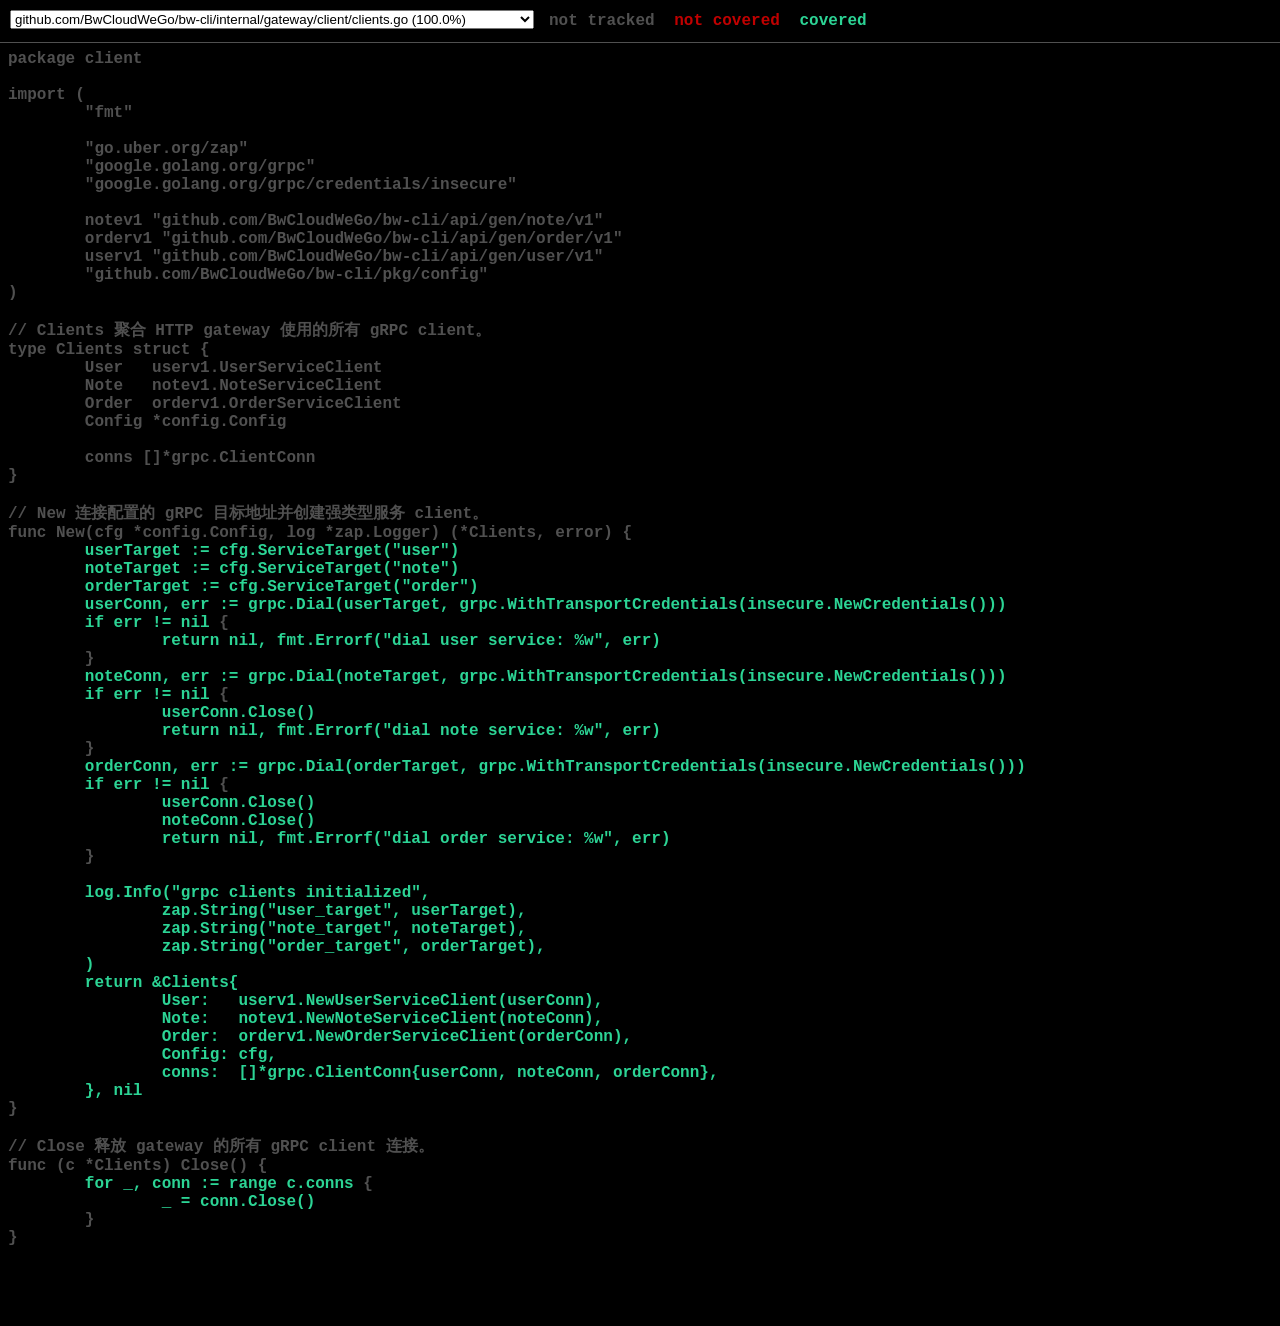
<file: reports/coverage.html>
<!DOCTYPE html>
<html>
	<head>
		<meta http-equiv="Content-Type" content="text/html; charset=utf-8">
		<title>client: Go Coverage Report</title>
		<style>
			body {
				background: black;
				color: rgb(80, 80, 80);
			}
			body, pre, #legend span {
				font-family: Menlo, monospace;
				font-weight: bold;
			}
			#topbar {
				background: black;
				position: fixed;
				top: 0; left: 0; right: 0;
				height: 42px;
				border-bottom: 1px solid rgb(80, 80, 80);
			}
			#content {
				margin-top: 50px;
			}
			#nav, #legend {
				float: left;
				margin-left: 10px;
			}
			#legend {
				margin-top: 12px;
			}
			#nav {
				margin-top: 10px;
			}
			#legend span {
				margin: 0 5px;
			}
			.cov0 { color: rgb(192, 0, 0) }
.cov1 { color: rgb(128, 128, 128) }
.cov2 { color: rgb(116, 140, 131) }
.cov3 { color: rgb(104, 152, 134) }
.cov4 { color: rgb(92, 164, 137) }
.cov5 { color: rgb(80, 176, 140) }
.cov6 { color: rgb(68, 188, 143) }
.cov7 { color: rgb(56, 200, 146) }
.cov8 { color: rgb(44, 212, 149) }
.cov9 { color: rgb(32, 224, 152) }
.cov10 { color: rgb(20, 236, 155) }

		</style>
	</head>
	<body>
		<div id="topbar">
			<div id="nav">
				<select id="files">
				
				<option value="file0">github.com/BwCloudWeGo/bw-cli/internal/gateway/client/clients.go (100.0%)</option>
				
				<option value="file1">github.com/BwCloudWeGo/bw-cli/internal/gateway/handler/common.go (100.0%)</option>
				
				<option value="file2">github.com/BwCloudWeGo/bw-cli/internal/gateway/handler/note_handler.go (92.3%)</option>
				
				<option value="file3">github.com/BwCloudWeGo/bw-cli/internal/gateway/handler/order_handler.go (88.4%)</option>
				
				<option value="file4">github.com/BwCloudWeGo/bw-cli/internal/gateway/handler/trade_handler.go (91.6%)</option>
				
				<option value="file5">github.com/BwCloudWeGo/bw-cli/internal/gateway/handler/user_handler.go (74.4%)</option>
				
				<option value="file6">github.com/BwCloudWeGo/bw-cli/internal/gateway/router/health.go (50.0%)</option>
				
				<option value="file7">github.com/BwCloudWeGo/bw-cli/internal/gateway/router/note_routes.go (100.0%)</option>
				
				<option value="file8">github.com/BwCloudWeGo/bw-cli/internal/gateway/router/order_routes.go (100.0%)</option>
				
				<option value="file9">github.com/BwCloudWeGo/bw-cli/internal/gateway/router/router.go (80.8%)</option>
				
				<option value="file10">github.com/BwCloudWeGo/bw-cli/internal/gateway/router/user_routes.go (100.0%)</option>
				
				<option value="file11">github.com/BwCloudWeGo/bw-cli/internal/gateway/router/v1.go (100.0%)</option>
				
				<option value="file12">github.com/BwCloudWeGo/bw-cli/internal/gateway/web/embed.go (75.0%)</option>
				
				<option value="file13">github.com/BwCloudWeGo/bw-cli/internal/order/dto/order.go (75.0%)</option>
				
				<option value="file14">github.com/BwCloudWeGo/bw-cli/internal/order/dto/trade.go (100.0%)</option>
				
				<option value="file15">github.com/BwCloudWeGo/bw-cli/internal/order/entity/id.go (83.3%)</option>
				
				<option value="file16">github.com/BwCloudWeGo/bw-cli/internal/order/entity/order.go (92.9%)</option>
				
				<option value="file17">github.com/BwCloudWeGo/bw-cli/internal/order/entity/trade.go (100.0%)</option>
				
				<option value="file18">github.com/BwCloudWeGo/bw-cli/internal/order/handler/server.go (91.2%)</option>
				
				<option value="file19">github.com/BwCloudWeGo/bw-cli/internal/order/handler/trade.go (93.1%)</option>
				
				<option value="file20">github.com/BwCloudWeGo/bw-cli/internal/order/model/order.go (100.0%)</option>
				
				<option value="file21">github.com/BwCloudWeGo/bw-cli/internal/order/model/trade.go (100.0%)</option>
				
				<option value="file22">github.com/BwCloudWeGo/bw-cli/internal/order/repo/gorm_repository.go (94.5%)</option>
				
				<option value="file23">github.com/BwCloudWeGo/bw-cli/internal/order/repo/mongo_repository.go (91.5%)</option>
				
				<option value="file24">github.com/BwCloudWeGo/bw-cli/internal/order/repo/trade_repository.go (93.0%)</option>
				
				<option value="file25">github.com/BwCloudWeGo/bw-cli/internal/order/service/service.go (81.0%)</option>
				
				<option value="file26">github.com/BwCloudWeGo/bw-cli/internal/order/service/trade_service.go (88.5%)</option>
				
				<option value="file27">github.com/BwCloudWeGo/bw-cli/pkg/middleware/cors.go (100.0%)</option>
				
				<option value="file28">github.com/BwCloudWeGo/bw-cli/pkg/middleware/jwt.go (97.6%)</option>
				
				<option value="file29">github.com/BwCloudWeGo/bw-cli/pkg/middleware/request.go (100.0%)</option>
				
				<option value="file30">github.com/BwCloudWeGo/bw-cli/pkg/middleware/role.go (100.0%)</option>
				
				</select>
			</div>
			<div id="legend">
				<span>not tracked</span>
			
				<span class="cov0">not covered</span>
				<span class="cov8">covered</span>
			
			</div>
		</div>
		<div id="content">
		
		<pre class="file" id="file0" style="display: none">package client

import (
        "fmt"

        "go.uber.org/zap"
        "google.golang.org/grpc"
        "google.golang.org/grpc/credentials/insecure"

        notev1 "github.com/BwCloudWeGo/bw-cli/api/gen/note/v1"
        orderv1 "github.com/BwCloudWeGo/bw-cli/api/gen/order/v1"
        userv1 "github.com/BwCloudWeGo/bw-cli/api/gen/user/v1"
        "github.com/BwCloudWeGo/bw-cli/pkg/config"
)

// Clients 聚合 HTTP gateway 使用的所有 gRPC client。
type Clients struct {
        User   userv1.UserServiceClient
        Note   notev1.NoteServiceClient
        Order  orderv1.OrderServiceClient
        Config *config.Config

        conns []*grpc.ClientConn
}

// New 连接配置的 gRPC 目标地址并创建强类型服务 client。
func New(cfg *config.Config, log *zap.Logger) (*Clients, error) {
        <span class="cov8" title="1">userTarget := cfg.ServiceTarget("user")
        noteTarget := cfg.ServiceTarget("note")
        orderTarget := cfg.ServiceTarget("order")
        userConn, err := grpc.Dial(userTarget, grpc.WithTransportCredentials(insecure.NewCredentials()))
        if err != nil </span>{
                <span class="cov8" title="1">return nil, fmt.Errorf("dial user service: %w", err)
</span>        }
        <span class="cov8" title="1">noteConn, err := grpc.Dial(noteTarget, grpc.WithTransportCredentials(insecure.NewCredentials()))
        if err != nil </span>{
                <span class="cov8" title="1">userConn.Close()
                return nil, fmt.Errorf("dial note service: %w", err)
</span>        }
        <span class="cov8" title="1">orderConn, err := grpc.Dial(orderTarget, grpc.WithTransportCredentials(insecure.NewCredentials()))
        if err != nil </span>{
                <span class="cov8" title="1">userConn.Close()
                noteConn.Close()
                return nil, fmt.Errorf("dial order service: %w", err)
</span>        }

        <span class="cov8" title="1">log.Info("grpc clients initialized",
                zap.String("user_target", userTarget),
                zap.String("note_target", noteTarget),
                zap.String("order_target", orderTarget),
        )
        return &amp;Clients{
                User:   userv1.NewUserServiceClient(userConn),
                Note:   notev1.NewNoteServiceClient(noteConn),
                Order:  orderv1.NewOrderServiceClient(orderConn),
                Config: cfg,
                conns:  []*grpc.ClientConn{userConn, noteConn, orderConn},
        }, nil</span>
}

// Close 释放 gateway 的所有 gRPC client 连接。
func (c *Clients) Close() {
        <span class="cov8" title="1">for _, conn := range c.conns </span>{
                <span class="cov8" title="1">_ = conn.Close()
</span>        }
}
</pre>
		
		<pre class="file" id="file1" style="display: none">package handler

import (
        "context"

        "github.com/gin-gonic/gin"
        "google.golang.org/grpc/metadata"

        "github.com/BwCloudWeGo/bw-cli/pkg/grpcx"
        "github.com/BwCloudWeGo/bw-cli/pkg/httpx"
)

// outgoingContext 将请求 ID 等 gateway 元数据转发到下游 gRPC 调用。
func outgoingContext(c *gin.Context) context.Context {
        <span class="cov8" title="1">return metadata.AppendToOutgoingContext(c.Request.Context(), grpcx.MetadataRequestID, httpx.RequestID(c))
</span>}
</pre>
		
		<pre class="file" id="file2" style="display: none">package handler

import (
        "github.com/gin-gonic/gin"
        "go.uber.org/zap"

        notev1 "github.com/BwCloudWeGo/bw-cli/api/gen/note/v1"
        "github.com/BwCloudWeGo/bw-cli/internal/gateway/request"
        apperrors "github.com/BwCloudWeGo/bw-cli/pkg/errors"
        "github.com/BwCloudWeGo/bw-cli/pkg/httpx"
)

// NoteHandler 将 note HTTP 接口适配到内部 note gRPC client。
type NoteHandler struct {
        client notev1.NoteServiceClient
        log    *zap.Logger
}

// NewNoteHandler 将 note gRPC client 注入 HTTP handler 方法。
func NewNoteHandler(client notev1.NoteServiceClient, log *zap.Logger) *NoteHandler {
        <span class="cov8" title="1">return &amp;NoteHandler{client: client, log: log}
</span>}

// Create 处理创建笔记请求。
func (h *NoteHandler) Create(c *gin.Context) {
        <span class="cov8" title="1">var req request.CreateNoteRequest
        if err := c.ShouldBindJSON(&amp;req); err != nil </span>{
                <span class="cov8" title="1">httpx.Error(c, apperrors.InvalidArgument("invalid_request", err.Error()))
                return
</span>        }
        <span class="cov8" title="1">resp, err := h.client.CreateNote(outgoingContext(c), &amp;notev1.CreateNoteRequest{
                AuthorId: req.AuthorID,
                Title:    req.Title,
                Content:  req.Content,
        })
        if err != nil </span>{
                <span class="cov8" title="1">httpx.Error(c, apperrors.FromGRPC(err))
                return
</span>        }
        <span class="cov8" title="1">h.log.Info("gateway note create proxied", zap.String("request_id", httpx.RequestID(c)), zap.String("note_id", resp.GetId()), zap.String("user_id", resp.GetAuthorId()))
        httpx.Created(c, resp)</span>
}

// Get 代理按 ID 查询笔记。
func (h *NoteHandler) Get(c *gin.Context) {
        <span class="cov8" title="1">resp, err := h.client.GetNote(outgoingContext(c), &amp;notev1.GetNoteRequest{Id: c.Param("id")})
        if err != nil </span>{
                <span class="cov8" title="1">httpx.Error(c, apperrors.FromGRPC(err))
                return
</span>        }
        <span class="cov8" title="1">httpx.OK(c, resp)</span>
}

// PublishNote 处理通过 JSON body 提交的笔记发布请求。
func (h *NoteHandler) PublishNote(c *gin.Context) {
        <span class="cov8" title="1">var req request.PublishNoteRequest
        if err := c.ShouldBindJSON(&amp;req); err != nil </span>{
                <span class="cov0" title="0">httpx.Error(c, apperrors.InvalidArgument("invalid_request", err.Error()))
                return
</span>        }
        <span class="cov8" title="1">resp, err := h.client.PublishNote(outgoingContext(c), &amp;notev1.PublishNoteRequest{
                AuthorId:   req.AuthorID,
                Title:      req.Title,
                Content:    req.Content,
                NoteType:   req.NoteType,
                Permission: req.Permission,
                TopicIds:   req.TopicIDs,
                Status:     req.Status,
        })
        if err != nil </span>{
                <span class="cov8" title="1">httpx.Error(c, apperrors.FromGRPC(err))
                return
</span>        }
        <span class="cov8" title="1">h.log.Info("gateway note publish proxied", zap.String("request_id", httpx.RequestID(c)), zap.String("note_id", resp.GetId()), zap.String("user_id", resp.GetAuthorId()))
        httpx.OK(c, resp)</span>
}
</pre>
		
		<pre class="file" id="file3" style="display: none">package handler

import (
        "github.com/gin-gonic/gin"
        "go.uber.org/zap"

        orderv1 "github.com/BwCloudWeGo/bw-cli/api/gen/order/v1"
        "github.com/BwCloudWeGo/bw-cli/internal/gateway/request"
        apperrors "github.com/BwCloudWeGo/bw-cli/pkg/errors"
        "github.com/BwCloudWeGo/bw-cli/pkg/httpx"
)

// OrderHandler 将 order HTTP 接口适配到生成的 gRPC client。
type OrderHandler struct {
        client orderv1.OrderServiceClient
        log    *zap.Logger
}

// NewOrderHandler 将 order gRPC client 注入 HTTP handler 方法。
func NewOrderHandler(client orderv1.OrderServiceClient, log *zap.Logger) *OrderHandler {
        <span class="cov8" title="1">if log == nil </span>{
                <span class="cov0" title="0">log = zap.NewNop()
</span>        }
        <span class="cov8" title="1">return &amp;OrderHandler{
                client: client,
                log:    log,
</span>        }
}

// Create 将 POST /api/v1/orders 代理到 CreateOrder。
func (h *OrderHandler) Create(c *gin.Context) {
        <span class="cov8" title="1">var req request.CreateOrderRequest
        if err := c.ShouldBindJSON(&amp;req); err != nil </span>{
                <span class="cov8" title="1">httpx.Error(c, apperrors.InvalidArgument("invalid_request", err.Error()))
                return
</span>        }
        <span class="cov8" title="1">resp, err := h.client.CreateOrder(outgoingContext(c), &amp;orderv1.CreateOrderRequest{
                Name:        req.Name,
                Description: req.Description,
        })
        if err != nil </span>{
                <span class="cov8" title="1">httpx.Error(c, apperrors.FromGRPC(err))
                return
</span>        }
        <span class="cov8" title="1">h.log.Info("gateway order create proxied", zap.String("request_id", httpx.RequestID(c)), zap.String("aggregate_id", resp.GetId()))
        httpx.Created(c, resp)</span>
}

// Get 将 GET /api/v1/orders/:id 代理到 GetOrder。
func (h *OrderHandler) Get(c *gin.Context) {
        <span class="cov8" title="1">resp, err := h.client.GetOrder(outgoingContext(c), &amp;orderv1.GetOrderRequest{Id: c.Param("id")})
        if err != nil </span>{
                <span class="cov8" title="1">httpx.Error(c, apperrors.FromGRPC(err))
                return
</span>        }
        <span class="cov8" title="1">httpx.OK(c, resp)</span>
}

// List 将 GET /api/v1/orders 代理到 ListOrders。
func (h *OrderHandler) List(c *gin.Context) {
        <span class="cov8" title="1">var req request.ListOrderRequest
        if err := c.ShouldBindQuery(&amp;req); err != nil </span>{
                <span class="cov0" title="0">httpx.Error(c, apperrors.InvalidArgument("invalid_request", err.Error()))
                return
</span>        }
        <span class="cov8" title="1">resp, err := h.client.ListOrders(outgoingContext(c), &amp;orderv1.ListOrdersRequest{
                Page:     req.Page,
                PageSize: req.PageSize,
        })
        if err != nil </span>{
                <span class="cov8" title="1">httpx.Error(c, apperrors.FromGRPC(err))
                return
</span>        }
        <span class="cov8" title="1">httpx.OK(c, resp)</span>
}

// Update 将 PUT /api/v1/orders/:id 代理到 UpdateOrder。
func (h *OrderHandler) Update(c *gin.Context) {
        <span class="cov8" title="1">var req request.UpdateOrderRequest
        if err := c.ShouldBindJSON(&amp;req); err != nil </span>{
                <span class="cov0" title="0">httpx.Error(c, apperrors.InvalidArgument("invalid_request", err.Error()))
                return
</span>        }
        <span class="cov8" title="1">resp, err := h.client.UpdateOrder(outgoingContext(c), &amp;orderv1.UpdateOrderRequest{
                Id:          c.Param("id"),
                Name:        req.Name,
                Description: req.Description,
        })
        if err != nil </span>{
                <span class="cov8" title="1">httpx.Error(c, apperrors.FromGRPC(err))
                return
</span>        }
        <span class="cov8" title="1">h.log.Info("gateway order update proxied", zap.String("request_id", httpx.RequestID(c)), zap.String("aggregate_id", resp.GetId()))
        httpx.OK(c, resp)</span>
}

// Delete 将 DELETE /api/v1/orders/:id 代理到 DeleteOrder。
func (h *OrderHandler) Delete(c *gin.Context) {
        <span class="cov8" title="1">resp, err := h.client.DeleteOrder(outgoingContext(c), &amp;orderv1.DeleteOrderRequest{Id: c.Param("id")})
        if err != nil </span>{
                <span class="cov8" title="1">httpx.Error(c, apperrors.FromGRPC(err))
                return
</span>        }
        <span class="cov8" title="1">h.log.Info("gateway order delete proxied", zap.String("request_id", httpx.RequestID(c)), zap.String("aggregate_id", c.Param("id")))
        httpx.OK(c, resp)</span>
}
</pre>
		
		<pre class="file" id="file4" style="display: none">package handler

import (
        "crypto/hmac"
        "crypto/sha256"
        "encoding/hex"
        "fmt"
        "os"
        "strings"
        "time"

        "github.com/gin-gonic/gin"
        "go.uber.org/zap"

        orderv1 "github.com/BwCloudWeGo/bw-cli/api/gen/order/v1"
        "github.com/BwCloudWeGo/bw-cli/internal/gateway/request"
        apperrors "github.com/BwCloudWeGo/bw-cli/pkg/errors"
        "github.com/BwCloudWeGo/bw-cli/pkg/httpx"
        "github.com/BwCloudWeGo/bw-cli/pkg/middleware"
)

// logFields 统一网关业务日志字段。
func logFields(c *gin.Context, aggregateID string) []zap.Field {
        <span class="cov8" title="1">return []zap.Field{
                zap.String("request_id", httpx.RequestID(c)),
                zap.String("aggregate_id", aggregateID),
                zap.String("role", middleware.ClaimsFromContext(c).Role),
</span>        }
}

// ListProducts 将 GET /api/v1/products 代理到 ListProducts（登录即可访问）。
func (h *OrderHandler) ListProducts(c *gin.Context) {
        <span class="cov8" title="1">resp, err := h.client.ListProducts(outgoingContext(c), &amp;orderv1.ListProductsRequest{})
        if err != nil </span>{
                <span class="cov8" title="1">httpx.Error(c, apperrors.FromGRPC(err))
                return
</span>        }
        <span class="cov8" title="1">httpx.OK(c, resp)</span>
}

// UpsertProduct 将 POST /api/v1/products 代理到 UpsertProduct（仅运营）。
func (h *OrderHandler) UpsertProduct(c *gin.Context) {
        <span class="cov8" title="1">var req request.UpsertProductRequest
        if err := c.ShouldBindJSON(&amp;req); err != nil </span>{
                <span class="cov8" title="1">httpx.Error(c, apperrors.InvalidArgument("invalid_request", err.Error()))
                return
</span>        }
        <span class="cov8" title="1">resp, err := h.client.UpsertProduct(outgoingContext(c), &amp;orderv1.UpsertProductRequest{
                Id:         req.ID,
                Name:       req.Name,
                PriceCents: req.PriceCents,
                Available:  req.Available,
                OnSale:     req.OnSale,
        })
        if err != nil </span>{
                <span class="cov8" title="1">httpx.Error(c, apperrors.FromGRPC(err))
                return
</span>        }
        <span class="cov8" title="1">h.log.Info("gateway product upsert proxied", logFields(c, resp.GetId())...)
        httpx.OK(c, resp)</span>
}

// PlaceTradeOrder 将 POST /api/v1/trade/orders 代理到 PlaceOrder（仅买家，身份取自 JWT）。
func (h *OrderHandler) PlaceTradeOrder(c *gin.Context) {
        <span class="cov8" title="1">var req request.PlaceTradeOrderRequest
        if err := c.ShouldBindJSON(&amp;req); err != nil </span>{
                <span class="cov8" title="1">httpx.Error(c, apperrors.InvalidArgument("invalid_request", err.Error()))
                return
</span>        }
        <span class="cov8" title="1">claims := middleware.ClaimsFromContext(c)
        resp, err := h.client.PlaceOrder(outgoingContext(c), &amp;orderv1.PlaceOrderRequest{
                BuyerId:   claims.UserID,
                BuyerName: claims.Name,
                ProductId: req.ProductID,
                Qty:       req.Qty,
        })
        if err != nil </span>{
                <span class="cov8" title="1">httpx.Error(c, apperrors.FromGRPC(err))
                return
</span>        }
        <span class="cov8" title="1">h.log.Info("gateway trade order placed", logFields(c, resp.GetId())...)
        httpx.Created(c, resp)</span>
}

// MyTradeOrders 将 GET /api/v1/trade/orders/mine 代理到 ListMyOrders。
func (h *OrderHandler) MyTradeOrders(c *gin.Context) {
        <span class="cov8" title="1">claims := middleware.ClaimsFromContext(c)
        resp, err := h.client.ListMyOrders(outgoingContext(c), &amp;orderv1.ListMyOrdersRequest{BuyerId: claims.UserID})
        if err != nil </span>{
                <span class="cov8" title="1">httpx.Error(c, apperrors.FromGRPC(err))
                return
</span>        }
        <span class="cov8" title="1">httpx.OK(c, resp)</span>
}

// TradeOrderDetail 将 GET /api/v1/trade/orders/:id 代理到 GetTradeOrder。
// 买家只能查看本人订单，员工按角色可查（服务端返回真实数据，越权在网关拦截）。
func (h *OrderHandler) TradeOrderDetail(c *gin.Context) {
        <span class="cov8" title="1">resp, err := h.client.GetTradeOrder(outgoingContext(c), &amp;orderv1.GetTradeOrderRequest{Id: c.Param("id")})
        if err != nil </span>{
                <span class="cov8" title="1">httpx.Error(c, apperrors.FromGRPC(err))
                return
</span>        }
        <span class="cov8" title="1">claims := middleware.ClaimsFromContext(c)
        if claims.Role == "buyer" &amp;&amp; resp.GetBuyerId() != claims.UserID </span>{
                <span class="cov8" title="1">httpx.Error(c, apperrors.New(apperrors.KindUnauthorized, "permission_denied", "越权拒绝：只能查看本人订单"))
                return
</span>        }
        <span class="cov8" title="1">httpx.OK(c, resp)</span>
}

// CancelTradeOrder 将 POST /api/v1/trade/orders/:id/cancel 代理到 CancelOrder。
func (h *OrderHandler) CancelTradeOrder(c *gin.Context) {
        <span class="cov8" title="1">claims := middleware.ClaimsFromContext(c)
        resp, err := h.client.CancelOrder(outgoingContext(c), &amp;orderv1.CancelOrderRequest{
                OrderId: c.Param("id"),
                BuyerId: claims.UserID,
        })
        if err != nil </span>{
                <span class="cov0" title="0">httpx.Error(c, apperrors.FromGRPC(err))
                return
</span>        }
        <span class="cov8" title="1">h.log.Info("gateway trade order cancelled", logFields(c, resp.GetId())...)
        httpx.OK(c, resp)</span>
}

// ApplyTradeRefund 将 POST /api/v1/trade/orders/:id/refund 代理到 ApplyRefund。
func (h *OrderHandler) ApplyTradeRefund(c *gin.Context) {
        <span class="cov8" title="1">claims := middleware.ClaimsFromContext(c)
        resp, err := h.client.ApplyRefund(outgoingContext(c), &amp;orderv1.ApplyRefundRequest{
                OrderId: c.Param("id"),
                BuyerId: claims.UserID,
        })
        if err != nil </span>{
                <span class="cov0" title="0">httpx.Error(c, apperrors.FromGRPC(err))
                return
</span>        }
        <span class="cov8" title="1">h.log.Info("gateway refund applied", logFields(c, resp.GetId())...)
        httpx.OK(c, resp)</span>
}

// MockChannelSecret 是模拟渠道的默认共享密钥，需与订单服务 TRADE_CHANNEL_SECRET 一致。
// 生产环境必须通过环境变量注入，绝不进入前端。
const MockChannelSecret = "shop-mock-channel-secret"

// signMockPayNotify 计算渠道回调签名，与订单服务 SignPayNotify 保持一致：
// hex(HMAC-SHA256(secret, "trade_no|order_id|amount_cents"))。
func signMockPayNotify(secret string, tradeNo string, orderID string, amountCents int64) string {
        <span class="cov8" title="1">if secret == "" </span>{
                <span class="cov8" title="1">secret = MockChannelSecret
</span>        }
        <span class="cov8" title="1">mac := hmac.New(sha256.New, []byte(secret))
        mac.Write([]byte(fmt.Sprintf("%s|%s|%d", tradeNo, orderID, amountCents)))
        return hex.EncodeToString(mac.Sum(nil))</span>
}

// MockPayNotify 处理 POST /api/v1/pay/mock：页面“模拟渠道支付”。
// 网关以服务端密钥签名后调用正式回调链路，因此仍会完整走验签、幂等与异常分支。
func (h *OrderHandler) MockPayNotify(c *gin.Context) {
        <span class="cov8" title="1">var req request.MockPayRequest
        if err := c.ShouldBindJSON(&amp;req); err != nil </span>{
                <span class="cov8" title="1">httpx.Error(c, apperrors.InvalidArgument("invalid_request", err.Error()))
                return
</span>        }
        <span class="cov8" title="1">claims := middleware.ClaimsFromContext(c)
        order, err := h.client.GetTradeOrder(outgoingContext(c), &amp;orderv1.GetTradeOrderRequest{Id: req.OrderID})
        if err != nil </span>{
                <span class="cov8" title="1">httpx.Error(c, apperrors.FromGRPC(err))
                return
</span>        }
        // 买家只能为自己的订单发起支付，防止用他人订单号试探金额
        <span class="cov8" title="1">if claims.Role == "buyer" &amp;&amp; order.GetBuyerId() != claims.UserID </span>{
                <span class="cov8" title="1">httpx.Error(c, apperrors.New(apperrors.KindUnauthorized, "permission_denied", "越权拒绝：只能支付本人订单"))
                return
</span>        }
        <span class="cov8" title="1">tradeNo := strings.TrimSpace(req.ChannelTradeNo)
        if tradeNo == "" </span>{
                <span class="cov8" title="1">tradeNo = fmt.Sprintf("CH-MOCK-%s-%d", order.GetId(), time.Now().UnixNano()%1_000_000)
</span>        }
        <span class="cov8" title="1">secret := os.Getenv("TRADE_CHANNEL_SECRET")
        resp, err := h.client.PayNotify(outgoingContext(c), &amp;orderv1.PayNotifyRequest{
                ChannelTradeNo: tradeNo,
                OrderId:        order.GetId(),
                AmountCents:    order.GetAmountCents(),
                Signature:      signMockPayNotify(secret, tradeNo, order.GetId(), order.GetAmountCents()),
        })
        if err != nil </span>{
                <span class="cov0" title="0">httpx.Error(c, apperrors.FromGRPC(err))
                return
</span>        }
        <span class="cov8" title="1">h.log.Info("gateway mock pay notify proxied",
                append(logFields(c, order.GetId()), zap.String("trade_no", tradeNo), zap.String("callback_code", resp.GetCode()))...)
        httpx.OK(c, resp)</span>
}

// WarehouseOrders 将 GET /api/v1/warehouse/orders 代理到 ListOrdersByStatus（固定只取待发货）。
func (h *OrderHandler) WarehouseOrders(c *gin.Context) {
        <span class="cov8" title="1">resp, err := h.client.ListOrdersByStatus(outgoingContext(c), &amp;orderv1.ListOrdersByStatusRequest{
                Status: "PAID",
        })
        if err != nil </span>{
                <span class="cov8" title="1">httpx.Error(c, apperrors.FromGRPC(err))
                return
</span>        }
        <span class="cov8" title="1">httpx.OK(c, resp)</span>
}

// ShipTradeOrder 将 POST /api/v1/warehouse/orders/:id/ship 代理到 ShipOrder。
func (h *OrderHandler) ShipTradeOrder(c *gin.Context) {
        <span class="cov8" title="1">var req request.ShipOrderRequest
        if err := c.ShouldBindJSON(&amp;req); err != nil </span>{
                <span class="cov8" title="1">httpx.Error(c, apperrors.InvalidArgument("invalid_request", err.Error()))
                return
</span>        }
        <span class="cov8" title="1">claims := middleware.ClaimsFromContext(c)
        resp, err := h.client.ShipOrder(outgoingContext(c), &amp;orderv1.ShipOrderRequest{
                OrderId:    c.Param("id"),
                Carrier:    req.Carrier,
                TrackingNo: req.TrackingNo,
                Operator:   claims.Name,
        })
        if err != nil </span>{
                <span class="cov8" title="1">httpx.Error(c, apperrors.FromGRPC(err))
                return
</span>        }
        <span class="cov8" title="1">h.log.Info("gateway order shipped", logFields(c, resp.GetId())...)
        httpx.OK(c, resp)</span>
}

// RefundPendingOrders 将 GET /api/v1/cs/refunds 代理到 ListOrdersByStatus（退款审核中）。
func (h *OrderHandler) RefundPendingOrders(c *gin.Context) {
        <span class="cov8" title="1">resp, err := h.client.ListOrdersByStatus(outgoingContext(c), &amp;orderv1.ListOrdersByStatusRequest{
                Status: "REFUNDING",
        })
        if err != nil </span>{
                <span class="cov8" title="1">httpx.Error(c, apperrors.FromGRPC(err))
                return
</span>        }
        <span class="cov8" title="1">httpx.OK(c, resp)</span>
}

// AuditTradeRefund 将 POST /api/v1/cs/refunds/:id/audit 代理到 AuditRefund。
func (h *OrderHandler) AuditTradeRefund(c *gin.Context) {
        <span class="cov8" title="1">var req request.AuditRefundRequest
        if err := c.ShouldBindJSON(&amp;req); err != nil </span>{
                <span class="cov0" title="0">httpx.Error(c, apperrors.InvalidArgument("invalid_request", err.Error()))
                return
</span>        }
        <span class="cov8" title="1">claims := middleware.ClaimsFromContext(c)
        resp, err := h.client.AuditRefund(outgoingContext(c), &amp;orderv1.AuditRefundRequest{
                OrderId:  c.Param("id"),
                Approve:  req.Approve,
                Reason:   req.Reason,
                Operator: claims.Name,
        })
        if err != nil </span>{
                <span class="cov0" title="0">httpx.Error(c, apperrors.FromGRPC(err))
                return
</span>        }
        <span class="cov8" title="1">h.log.Info("gateway refund audited",
                append(logFields(c, resp.GetOrder().GetId()), zap.Bool("duplicate", resp.GetDuplicate()))...)
        httpx.OK(c, resp)</span>
}

// ExceptionPays 将 GET /api/v1/cs/exceptions 代理到 ListExceptionPays。
func (h *OrderHandler) ExceptionPays(c *gin.Context) {
        <span class="cov8" title="1">onlyPending := c.Query("only_pending") != "false"
        resp, err := h.client.ListExceptionPays(outgoingContext(c), &amp;orderv1.ListExceptionPaysRequest{OnlyPending: onlyPending})
        if err != nil </span>{
                <span class="cov8" title="1">httpx.Error(c, apperrors.FromGRPC(err))
                return
</span>        }
        <span class="cov8" title="1">httpx.OK(c, resp)</span>
}

// HandleExceptionPay 将 POST /api/v1/cs/exceptions/:id/handle 代理到 HandleExceptionPay。
func (h *OrderHandler) HandleExceptionPay(c *gin.Context) {
        <span class="cov8" title="1">var req request.HandleExceptionRequest
        if err := c.ShouldBindJSON(&amp;req); err != nil </span>{
                <span class="cov8" title="1">httpx.Error(c, apperrors.InvalidArgument("invalid_request", err.Error()))
                return
</span>        }
        <span class="cov8" title="1">claims := middleware.ClaimsFromContext(c)
        resp, err := h.client.HandleExceptionPay(outgoingContext(c), &amp;orderv1.HandleExceptionPayRequest{
                ExceptionId: c.Param("id"),
                Action:      req.Action,
                Reason:      req.Reason,
                Operator:    claims.Name,
        })
        if err != nil </span>{
                <span class="cov0" title="0">httpx.Error(c, apperrors.FromGRPC(err))
                return
</span>        }
        <span class="cov8" title="1">h.log.Info("gateway exception handled", logFields(c, resp.GetId())...)
        httpx.OK(c, resp)</span>
}

// PayCallbacks 将 GET /api/v1/cs/callbacks 代理到 ListPayCallbacks（渠道流水号/订单号反查）。
func (h *OrderHandler) PayCallbacks(c *gin.Context) {
        <span class="cov8" title="1">resp, err := h.client.ListPayCallbacks(outgoingContext(c), &amp;orderv1.ListPayCallbacksRequest{
                Keyword: c.Query("keyword"),
                Status:  c.Query("status"),
        })
        if err != nil </span>{
                <span class="cov8" title="1">httpx.Error(c, apperrors.FromGRPC(err))
                return
</span>        }
        <span class="cov8" title="1">httpx.OK(c, resp)</span>
}

// PayCallbackDetail 将 GET /api/v1/cs/callbacks/:tradeNo 代理到 GetPayCallback。
func (h *OrderHandler) PayCallbackDetail(c *gin.Context) {
        <span class="cov8" title="1">resp, err := h.client.GetPayCallback(outgoingContext(c), &amp;orderv1.GetPayCallbackRequest{TradeNo: c.Param("tradeNo")})
        if err != nil </span>{
                <span class="cov8" title="1">httpx.Error(c, apperrors.FromGRPC(err))
                return
</span>        }
        <span class="cov8" title="1">httpx.OK(c, resp)</span>
}

// OpsOrders 将 GET /api/v1/ops/orders 代理到 ListOrdersByStatus（按状态/买家可选过滤）。
func (h *OrderHandler) OpsOrders(c *gin.Context) {
        <span class="cov8" title="1">var req request.ListTradeOrdersRequest
        if err := c.ShouldBindQuery(&amp;req); err != nil </span>{
                <span class="cov0" title="0">httpx.Error(c, apperrors.InvalidArgument("invalid_request", err.Error()))
                return
</span>        }
        <span class="cov8" title="1">resp, err := h.client.ListOrdersByStatus(outgoingContext(c), &amp;orderv1.ListOrdersByStatusRequest{
                Status:  req.Status,
                BuyerId: req.BuyerID,
        })
        if err != nil </span>{
                <span class="cov8" title="1">httpx.Error(c, apperrors.FromGRPC(err))
                return
</span>        }
        <span class="cov8" title="1">httpx.OK(c, resp)</span>
}

// OpsSummary 将 GET /api/v1/ops/summary 代理到 TradeSummary。
func (h *OrderHandler) OpsSummary(c *gin.Context) {
        <span class="cov8" title="1">resp, err := h.client.TradeSummary(outgoingContext(c), &amp;orderv1.TradeSummaryRequest{})
        if err != nil </span>{
                <span class="cov8" title="1">httpx.Error(c, apperrors.FromGRPC(err))
                return
</span>        }
        <span class="cov8" title="1">httpx.OK(c, resp)</span>
}

// PayNotify 将 POST /api/v1/pay/notify 代理到 PayNotify（模拟渠道回调，不需要登录态）。
func (h *OrderHandler) PayNotify(c *gin.Context) {
        <span class="cov8" title="1">var req request.PayNotifyRequest
        if err := c.ShouldBindJSON(&amp;req); err != nil </span>{
                <span class="cov8" title="1">httpx.Error(c, apperrors.InvalidArgument("invalid_request", err.Error()))
                return
</span>        }
        <span class="cov8" title="1">resp, err := h.client.PayNotify(outgoingContext(c), &amp;orderv1.PayNotifyRequest{
                ChannelTradeNo: req.ChannelTradeNo,
                OrderId:        req.OrderID,
                AmountCents:    req.AmountCents,
                Signature:      req.Signature,
        })
        if err != nil </span>{
                <span class="cov8" title="1">httpx.Error(c, apperrors.FromGRPC(err))
                return
</span>        }
        <span class="cov8" title="1">h.log.Info("gateway pay notify proxied", logFields(c, req.ChannelTradeNo)...)
        httpx.OK(c, resp)</span>
}
</pre>
		
		<pre class="file" id="file5" style="display: none">package handler

import (
        "github.com/gin-gonic/gin"
        "go.uber.org/zap"

        userv1 "github.com/BwCloudWeGo/bw-cli/api/gen/user/v1"
        "github.com/BwCloudWeGo/bw-cli/internal/gateway/request"
        apperrors "github.com/BwCloudWeGo/bw-cli/pkg/errors"
        "github.com/BwCloudWeGo/bw-cli/pkg/httpx"
        "github.com/BwCloudWeGo/bw-cli/pkg/middleware"
)

// UserHandler 将 user HTTP 接口适配到内部 user gRPC client。
type UserHandler struct {
        client userv1.UserServiceClient
        jwtCfg middleware.JWTConfig
        log    *zap.Logger
}

// NewUserHandler 将 user gRPC client 注入 HTTP handler 方法。
func NewUserHandler(client userv1.UserServiceClient, jwtCfg middleware.JWTConfig, log *zap.Logger) *UserHandler {
        <span class="cov8" title="1">return &amp;UserHandler{client: client, jwtCfg: jwtCfg, log: log}
</span>}

// Register 处理 HTTP gateway 发来的用户注册请求。
func (h *UserHandler) Register(c *gin.Context) {
        <span class="cov8" title="1">var req request.RegisterUserRequest
        if err := c.ShouldBindJSON(&amp;req); err != nil </span>{
                <span class="cov8" title="1">httpx.Error(c, apperrors.InvalidArgument("invalid_request", err.Error()))
                return
</span>        }
        <span class="cov8" title="1">resp, err := h.client.Register(outgoingContext(c), &amp;userv1.RegisterRequest{
                Account:     req.Account,
                DisplayName: req.DisplayName,
                Password:    req.Password,
        })
        if err != nil </span>{
                <span class="cov8" title="1">httpx.Error(c, apperrors.FromGRPC(err))
                return
</span>        }
        <span class="cov8" title="1">h.log.Info("gateway user register proxied", zap.String("request_id", httpx.RequestID(c)), zap.String("user_id", resp.GetId()))
        httpx.Created(c, resp)</span>
}

// Login 处理 HTTP gateway 发来的用户登录请求。
func (h *UserHandler) Login(c *gin.Context) {
        <span class="cov8" title="1">var req request.LoginUserRequest
        if err := c.ShouldBindJSON(&amp;req); err != nil </span>{
                <span class="cov0" title="0">httpx.Error(c, apperrors.InvalidArgument("invalid_request", err.Error()))
                return
</span>        }
        <span class="cov8" title="1">resp, err := h.client.Login(outgoingContext(c), &amp;userv1.LoginRequest{
                Account:  req.Account,
                Password: req.Password,
        })
        if err != nil </span>{
                <span class="cov0" title="0">httpx.Error(c, apperrors.FromGRPC(err))
                return
</span>        }
        <span class="cov8" title="1">token, err := middleware.GenerateToken(h.jwtCfg, middleware.JWTClaims{
                UserID: resp.GetId(),
                Role:   resp.GetRole(),
                Name:   resp.GetDisplayName(),
        })
        if err != nil </span>{
                <span class="cov0" title="0">httpx.Error(c, apperrors.Wrap(apperrors.KindInternal, "jwt_token_error", "generate jwt token failed", err))
                return
</span>        }
        <span class="cov8" title="1">h.log.Info("gateway user login proxied", zap.String("request_id", httpx.RequestID(c)), zap.String("user_id", resp.GetId()))
        httpx.OK(c, LoginResponse{User: resp, Token: token})</span>
}

// CurrentUser 代理已认证用户的资料查询。
func (h *UserHandler) CurrentUser(c *gin.Context) {
        <span class="cov8" title="1">claims := middleware.ClaimsFromContext(c)
        if claims.UserID == "" </span>{
                <span class="cov0" title="0">httpx.Error(c, apperrors.Unauthorized("invalid_token", "invalid bearer token"))
                return
</span>        }
        <span class="cov8" title="1">resp, err := h.client.GetUser(outgoingContext(c), &amp;userv1.GetUserRequest{Id: claims.UserID})
        if err != nil </span>{
                <span class="cov0" title="0">httpx.Error(c, apperrors.FromGRPC(err))
                return
</span>        }
        <span class="cov8" title="1">httpx.OK(c, resp)</span>
}

// GetUser 代理按 ID 查询用户资料。
func (h *UserHandler) GetUser(c *gin.Context) {
        <span class="cov8" title="1">resp, err := h.client.GetUser(outgoingContext(c), &amp;userv1.GetUserRequest{Id: c.Param("id")})
        if err != nil </span>{
                <span class="cov8" title="1">httpx.Error(c, apperrors.FromGRPC(err))
                return
</span>        }
        <span class="cov8" title="1">httpx.OK(c, resp)</span>
}

// LoginResponse 是 POST /api/v1/users/login 返回的 gateway HTTP 载荷。
type LoginResponse struct {
        User  *userv1.UserResponse `json:"user"`
        Token string               `json:"token"`
}
</pre>
		
		<pre class="file" id="file6" style="display: none">package router

import (
        "net/http"

        "github.com/gin-gonic/gin"
)

// registerHealthRoutes 注册不属于 API 版本命名空间的进程级健康检查接口。
func registerHealthRoutes(r *gin.Engine) {
        <span class="cov8" title="1">r.GET("/healthz", func(c *gin.Context) </span>{
                <span class="cov0" title="0">c.JSON(http.StatusOK, gin.H{"status": "ok"})
</span>        })
}
</pre>
		
		<pre class="file" id="file7" style="display: none">package router

import (
        "github.com/gin-gonic/gin"

        "github.com/BwCloudWeGo/bw-cli/internal/gateway/handler"
)

// registerNoteRoutes 在独立业务文件中注册 /api/v1/notes 接口。
func registerNoteRoutes(v1 *gin.RouterGroup, noteHandler *handler.NoteHandler) {
        <span class="cov8" title="1">notes := v1.Group("/notes")
        notes.POST("", noteHandler.Create)
        notes.GET("/:id", noteHandler.Get)
        notes.POST("/publishNote", noteHandler.PublishNote)
</span>}
</pre>
		
		<pre class="file" id="file8" style="display: none">package router

import (
        "github.com/gin-gonic/gin"

        "github.com/BwCloudWeGo/bw-cli/internal/gateway/handler"
        "github.com/BwCloudWeGo/bw-cli/pkg/middleware"
)

// registerOrderRoutes 注册订单交易业务接口：
// 脚手架默认 CRUD（保留）+ 题目01 交易主链路（商品/下单/回调/退款/发货/异常/汇总）。
// 角色鉴权统一在网关完成：买家 / 仓库 / 客服 / 运营四类账号各走各自入口。
func registerOrderRoutes(v1 *gin.RouterGroup, orderHandler *handler.OrderHandler, jwtCfg middleware.JWTConfig) {
        <span class="cov8" title="1">auth := middleware.JWTAuth(jwtCfg)
        buyer := middleware.RequireRole("buyer")
        warehouse := middleware.RequireRole("warehouse")
        cs := middleware.RequireRole("cs")
        ops := middleware.RequireRole("ops")
        staff := middleware.RequireRole("buyer", "warehouse", "cs", "ops")
</span>
        // 模拟支付渠道回调：渠道侧无登录态，独立于鉴权路由。
        <span class="cov8" title="1">pay := v1.Group("/pay")
        pay.POST("/notify", orderHandler.PayNotify)
</span>        // 页面“模拟渠道支付”：买家触发，网关用服务端密钥签名后走正式回调链路。
        <span class="cov8" title="1">pay.POST("/mock", auth, buyer, orderHandler.MockPayNotify)
</span>
        // 商品：登录可见，运营可维护。
        <span class="cov8" title="1">products := v1.Group("/products")
        products.Use(auth)
        products.GET("", staff, orderHandler.ListProducts)
        products.POST("", ops, orderHandler.UpsertProduct)
</span>
        // 买家：下单 / 我的订单 / 详情 / 取消 / 申请退款。
        <span class="cov8" title="1">trade := v1.Group("/trade/orders")
        trade.Use(auth)
        trade.POST("", buyer, orderHandler.PlaceTradeOrder)
        trade.GET("/mine", buyer, orderHandler.MyTradeOrders)
        trade.GET("/:id", staff, orderHandler.TradeOrderDetail)
        trade.POST("/:id/cancel", buyer, orderHandler.CancelTradeOrder)
        trade.POST("/:id/refund", buyer, orderHandler.ApplyTradeRefund)
</span>
        // 仓库：可发货列表与发货登记。
        <span class="cov8" title="1">warehouseGroup := v1.Group("/warehouse")
        warehouseGroup.Use(auth, warehouse)
        warehouseGroup.GET("/orders", orderHandler.WarehouseOrders)
        warehouseGroup.POST("/orders/:id/ship", orderHandler.ShipTradeOrder)
</span>
        // 客服：退款审核、支付异常处置、渠道回调反查。
        <span class="cov8" title="1">csGroup := v1.Group("/cs")
        csGroup.Use(auth, cs)
        csGroup.GET("/refunds", orderHandler.RefundPendingOrders)
        csGroup.POST("/refunds/:id/audit", orderHandler.AuditTradeRefund)
        csGroup.GET("/exceptions", orderHandler.ExceptionPays)
        csGroup.POST("/exceptions/:id/handle", orderHandler.HandleExceptionPay)
        csGroup.GET("/callbacks", orderHandler.PayCallbacks)
        csGroup.GET("/callbacks/:tradeNo", orderHandler.PayCallbackDetail)
</span>
        // 运营：订单查询、交易核查汇总、回调反查（核对渠道收款去向）。
        <span class="cov8" title="1">opsGroup := v1.Group("/ops")
        opsGroup.Use(auth, ops)
        opsGroup.GET("/orders", orderHandler.OpsOrders)
        opsGroup.GET("/summary", orderHandler.OpsSummary)
        opsGroup.GET("/callbacks", orderHandler.PayCallbacks)
        opsGroup.GET("/callbacks/:tradeNo", orderHandler.PayCallbackDetail)
</span>
        // 脚手架默认 CRUD（保留兼容）：必须登录，读操作限四种角色，写操作仅运营。
        // 评分整改：原实现匿名可增改删，已全部纳入鉴权。
        <span class="cov8" title="1">routes := v1.Group("/orders")
        routes.Use(auth)
        routes.GET("", staff, orderHandler.List)
        routes.GET("/:id", staff, orderHandler.Get)
        routes.POST("", ops, orderHandler.Create)
        routes.PUT("/:id", ops, orderHandler.Update)
        routes.DELETE("/:id", ops, orderHandler.Delete)
</span>}
</pre>
		
		<pre class="file" id="file9" style="display: none">// router 包负责 Gin 引擎构建和路由注册。
package router

import (
        "io/fs"
        "net/http"

        "github.com/gin-gonic/gin"
        "go.uber.org/zap"

        "github.com/BwCloudWeGo/bw-cli/internal/gateway/client"
        "github.com/BwCloudWeGo/bw-cli/internal/gateway/web"
        "github.com/BwCloudWeGo/bw-cli/pkg/config"
        "github.com/BwCloudWeGo/bw-cli/pkg/middleware"
)

// New 使用配置好的中间件和版本化 API 路由构建网关 Gin 引擎。
func New(clients *client.Clients, log *zap.Logger, middlewareCfg config.MiddlewareConfig) *gin.Engine {
        <span class="cov8" title="1">gin.SetMode(gin.ReleaseMode)
        r := gin.New()
        r.Use(
                middleware.CORS(middlewareCfg.CORS),
                middleware.RequestID(),
                middleware.RequestLogger(log),
                gin.Recovery(),
        )
        r.OPTIONS("/*path", func(c *gin.Context) </span>{
                <span class="cov0" title="0">c.Status(http.StatusNoContent)
</span>        })

        <span class="cov8" title="1">registerHealthRoutes(r)
        registerAPIRoutes(r, clients, log, middlewareCfg)
        registerPages(r)
        return r</span>
}

// registerPages 托管题目01 的可操作页面（go:embed 内嵌，随二进制发布）。
// 页面静态资源为公开资源，业务数据仍由 /api/v1 的 JWT 鉴权保护。
func registerPages(r *gin.Engine) {
        <span class="cov8" title="1">pages := web.FS()
</span>        // 根路径直接回写首页内容：FileFromFS 对 "/" 会触发 index.html 重定向，导致循环。
        <span class="cov8" title="1">indexHTML, err := fs.ReadFile(pages, "index.html")
        if err != nil </span>{
                <span class="cov0" title="0">panic("gateway: embed index.html missing: " + err.Error())</span>
        }
        <span class="cov8" title="1">r.GET("/", func(c *gin.Context) </span>{ <span class="cov0" title="0">c.Data(http.StatusOK, "text/html; charset=utf-8", indexHTML) }</span>)
        <span class="cov8" title="1">for _, page := range []string{"buyer.html", "warehouse.html", "refund.html", "exception.html", "ops.html"} </span>{
                <span class="cov8" title="1">name := page
                r.GET("/"+name, func(c *gin.Context) </span>{ <span class="cov0" title="0">c.FileFromFS(name, http.FS(pages)) }</span>)
        }
        <span class="cov8" title="1">assets, err := fs.Sub(pages, "assets")
        if err != nil </span>{
                <span class="cov0" title="0">panic("gateway: embed assets missing: " + err.Error())</span>
        }
        <span class="cov8" title="1">r.StaticFS("/assets", http.FS(assets))</span>
}
</pre>
		
		<pre class="file" id="file10" style="display: none">package router

import (
        "github.com/gin-gonic/gin"

        "github.com/BwCloudWeGo/bw-cli/internal/gateway/handler"
        "github.com/BwCloudWeGo/bw-cli/pkg/middleware"
)

// registerUserRoutes 在独立业务文件中注册 /api/v1/users 接口。
func registerUserRoutes(v1 *gin.RouterGroup, userHandler *handler.UserHandler, jwtCfg middleware.JWTConfig) {
        <span class="cov8" title="1">users := v1.Group("/users")
        users.POST("/register", userHandler.Register)
        users.POST("/login", userHandler.Login)
        users.GET("/me", middleware.JWTAuth(jwtCfg), userHandler.CurrentUser)
        users.GET("/:id", userHandler.GetUser)
</span>}
</pre>
		
		<pre class="file" id="file11" style="display: none">package router

import (
        "github.com/gin-gonic/gin"
        "go.uber.org/zap"

        "github.com/BwCloudWeGo/bw-cli/internal/gateway/client"
        "github.com/BwCloudWeGo/bw-cli/internal/gateway/handler"
        "github.com/BwCloudWeGo/bw-cli/pkg/config"
)

// registerAPIRoutes 创建 /api/v1 路由命名空间，再按业务模块分发。
func registerAPIRoutes(r *gin.Engine, clients *client.Clients, log *zap.Logger, middlewareCfg config.MiddlewareConfig) {
        <span class="cov8" title="1">api := r.Group("/api")
        v1 := api.Group("/v1")
</span>
        <span class="cov8" title="1">registerUserRoutes(v1, handler.NewUserHandler(clients.User, middlewareCfg.JWT, log), middlewareCfg.JWT)
        registerNoteRoutes(v1, handler.NewNoteHandler(clients.Note, log))
        registerOrderRoutes(v1, handler.NewOrderHandler(clients.Order, log), middlewareCfg.JWT)
</span>}
</pre>
		
		<pre class="file" id="file12" style="display: none">// Package web 以 go:embed 方式内嵌题目01 的可操作页面与静态资源。
// 页面随二进制发布，部署时无需额外挂载目录。
package web

import (
        "embed"
        "io/fs"
)

//go:embed webroot
var embedded embed.FS

// FS 返回去除 webroot 前缀后的静态资源文件系统（含 index.html 与 assets/）。
func FS() fs.FS {
        <span class="cov8" title="1">sub, err := fs.Sub(embedded, "webroot")
        if err != nil </span>{
                <span class="cov0" title="0">panic("gateway web: embed sub fs failed: " + err.Error())</span>
        }
        <span class="cov8" title="1">return sub</span>
}
</pre>
		
		<pre class="file" id="file13" style="display: none">package dto

import (
        "time"

        "github.com/BwCloudWeGo/bw-cli/internal/order/entity"
)

// OrderDTO 是 order 用例层返回给 handler 的数据结构。
// 它不包含 gRPC、HTTP 或 Gorm 标签，避免协议和数据库细节进入服务层。
type OrderDTO struct {
        ID          string
        Name        string
        Description string
        CreatedAt   string
        UpdatedAt   string
}

// ListOrderDTO 是 order 分页查询的返回结构。
type ListOrderDTO struct {
        Items []*OrderDTO
        Total int64
}

// FromOrder 将 order 领域聚合转换成 service 对外返回的 DTO。
func FromOrder(item *entity.Order) *OrderDTO {
        <span class="cov8" title="1">return &amp;OrderDTO{
                ID:          item.ID,
                Name:        item.Name,
                Description: item.Description,
                CreatedAt:   formatTime(item.CreatedAt),
                UpdatedAt:   formatTime(item.UpdatedAt),
</span>        }
}

// formatTime 统一时间输出格式；零值时间返回空字符串，避免输出无意义的默认时间。
func formatTime(value time.Time) string {
        <span class="cov8" title="1">if value.IsZero() </span>{
                <span class="cov0" title="0">return ""
</span>        }
        <span class="cov8" title="1">return value.Format(time.RFC3339Nano)</span>
}
</pre>
		
		<pre class="file" id="file14" style="display: none">package dto

import "github.com/BwCloudWeGo/bw-cli/internal/order/entity"

// UpsertProductCommand 是运营维护商品的入参。
type UpsertProductCommand struct {
        ID         string
        Name       string
        PriceCents int64
        Available  int32
        OnSale     bool
}

// PlaceOrderCommand 是买家下单入参。
type PlaceOrderCommand struct {
        BuyerID   string
        BuyerName string
        ProductID string
        Qty       int32
}

// PayNotifyCommand 是模拟渠道支付通知入参。
// Signature 为 HMAC-SHA256 十六进制值，服务端自行计算比对，不接受"已验签"声明。
type PayNotifyCommand struct {
        TradeNo     string
        OrderID     string
        AmountCents int64
        Signature   string
}

// AuditRefundCommand 是客服退款审核入参。
type AuditRefundCommand struct {
        OrderID  string
        Approve  bool
        Reason   string
        Operator string
}

// ShipOrderCommand 是仓库发货登记入参。
type ShipOrderCommand struct {
        OrderID    string
        Carrier    string
        TrackingNo string
        Operator   string
}

// HandleExceptionCommand 是客服从异常表处置入参。
type HandleExceptionCommand struct {
        ExceptionID string
        Action      string // refund | verify | ignore
        Reason      string
        Operator    string
}

// ProductDTO 是商品输出。
type ProductDTO struct {
        ID         string
        Name       string
        PriceCents int64
        Available  int32
        Total      int32
        OnSale     bool
}

// LedgerDTO 是台账输出。
type LedgerDTO struct {
        Kind        string
        Time        string
        Text        string
        AmountCents int64
        TradeNo     string
        Status      string
}

// TradeOrderDTO 是订单输出（含状态与四类记录）。
type TradeOrderDTO struct {
        ID           string
        BuyerID      string
        BuyerName    string
        ProductID    string
        ProductName  string
        Qty          int32
        PriceCents   int64
        AmountCents  int64
        Status       string
        CreatedAt    string
        Deadline     string
        PaidAt       string
        ClosedReason string
        Carrier      string
        TrackingNo   string
        RejectReason string
        RefundFail   bool
        Ledgers      []LedgerDTO
}

// ListTradeOrderDTO 是订单列表输出。
type ListTradeOrderDTO struct {
        Items []*TradeOrderDTO
        Total int64
}

// PayNotifyResult 是回调处理结果（响应约定：重复返回成功，验签失败/未完成返回失败码）。
type PayNotifyResult struct {
        Success   bool
        Code      string
        Message   string
        Duplicate bool
}

// AuditRefundResult 是退款审核结果：Duplicate=true 表示重复提交按幂等返回成功。
type AuditRefundResult struct {
        Order     *TradeOrderDTO
        Duplicate bool
        Message   string
}

// PayCallbackDTO 是渠道回调记录输出，供客服/运营用渠道流水号反查处理结果。
type PayCallbackDTO struct {
        TradeNo         string
        OrderID         string
        AmountCents     int64
        Status          string
        Hits            int32
        CreatedAt       string
        UpdatedAt       string
        ExceptionType   string
        ExceptionStatus string
}

// ExceptionPayDTO 是支付异常输出。
type ExceptionPayDTO struct {
        ID                 string
        Type               string
        OrderID            string
        TradeNo            string
        ChannelAmountCents int64
        SystemAmountCents  int64
        Status             string
        Handler            string
        Result             string
        CreatedAt          string
}

// TradeSummaryDTO 是运营核查汇总输出。
type TradeSummaryDTO struct {
        PaidTotalCents     int64
        RefundedTotalCents int64
        AvailableTotal     int32
        ReservedTotal      int32
        ExceptionPending   int32
        OrdersByStatus     map[string]int32
}

// FromProduct 将商品实体转为输出 DTO。
func FromProduct(item *entity.Product) *ProductDTO {
        <span class="cov8" title="1">return &amp;ProductDTO{
                ID:         item.ID,
                Name:       item.Name,
                PriceCents: item.PriceCents,
                Available:  item.Available,
                Total:      item.Total,
                OnSale:     item.OnSale,
</span>        }
}

// FromTradeOrder 将订单实体与台账转为输出 DTO。
func FromTradeOrder(item *entity.TradeOrder, ledgers []entity.Ledger) *TradeOrderDTO {
        <span class="cov8" title="1">output := &amp;TradeOrderDTO{
                ID:           item.ID,
                BuyerID:      item.BuyerID,
                BuyerName:    item.BuyerName,
                ProductID:    item.ProductID,
                ProductName:  item.ProductName,
                Qty:          item.Qty,
                PriceCents:   item.PriceCents,
                AmountCents:  item.AmountCents(),
                Status:       item.Status,
                CreatedAt:    formatTime(item.CreatedAt),
                Deadline:     formatTime(item.Deadline),
                ClosedReason: item.ClosedReason,
                Carrier:      item.Carrier,
                TrackingNo:   item.TrackingNo,
                RejectReason: item.RejectReason,
                RefundFail:   item.RefundFail,
                Ledgers:      make([]LedgerDTO, 0, len(ledgers)),
</span>        }
        <span class="cov8" title="1">if !item.PaidAt.IsZero() </span>{
                <span class="cov8" title="1">output.PaidAt = formatTime(item.PaidAt)
</span>        }
        <span class="cov8" title="1">for _, ledger := range ledgers </span>{
                <span class="cov8" title="1">output.Ledgers = append(output.Ledgers, LedgerDTO{
                        Kind:        ledger.Kind,
                        Time:        formatTime(ledger.Time),
                        Text:        ledger.Text,
                        AmountCents: ledger.AmountCents,
                        TradeNo:     ledger.TradeNo,
                        Status:      ledger.Status,
                })
</span>        }
        <span class="cov8" title="1">return output</span>
}

// FromExceptionPay 将异常实体转为输出 DTO。
func FromExceptionPay(item *entity.ExceptionPay) *ExceptionPayDTO {
        <span class="cov8" title="1">return &amp;ExceptionPayDTO{
                ID:                 item.ID,
                Type:               item.Type,
                OrderID:            item.OrderID,
                TradeNo:            item.TradeNo,
                ChannelAmountCents: item.ChannelAmountCents,
                SystemAmountCents:  item.SystemAmountCents,
                Status:             item.Status,
                Handler:            item.Handler,
                Result:             item.Result,
                CreatedAt:          formatTime(item.CreatedAt),
</span>        }
}

// FromPayCallback 将回调记录（可关联异常）转为输出 DTO。
func FromPayCallback(item *entity.PayCallback, exception *entity.ExceptionPay) *PayCallbackDTO {
        <span class="cov8" title="1">output := &amp;PayCallbackDTO{
                TradeNo:     item.TradeNo,
                OrderID:     item.OrderID,
                AmountCents: item.AmountCents,
                Status:      item.Status,
                Hits:        item.Hits,
                CreatedAt:   formatTime(item.CreatedAt),
                UpdatedAt:   formatTime(item.UpdatedAt),
</span>        }
        <span class="cov8" title="1">if exception != nil </span>{
                <span class="cov8" title="1">output.ExceptionType = exception.Type
                output.ExceptionStatus = exception.Status
</span>        }
        <span class="cov8" title="1">return output</span>
}

// FromSummary 将汇总实体转为输出 DTO。
func FromSummary(item *entity.Summary) *TradeSummaryDTO {
        <span class="cov8" title="1">return &amp;TradeSummaryDTO{
                PaidTotalCents:     item.PaidTotalCents,
                RefundedTotalCents: item.RefundedTotalCents,
                AvailableTotal:     item.AvailableTotal,
                ReservedTotal:      item.ReservedTotal,
                ExceptionPending:   item.ExceptionPending,
                OrdersByStatus:     item.OrdersByStatus,
</span>        }
}
</pre>
		
		<pre class="file" id="file15" style="display: none">package entity

import (
        "crypto/rand"
        "encoding/hex"
        "time"
)

// NewTradeOrderID 生成订单号：SO + yyyyMMddHHmmss + 8 位随机十六进制。
// 随机位取 8 位（2^32）以避免同秒批量下单时生日碰撞导致主键冲突（偶发下单失败缺陷修复）。
func NewTradeOrderID() string {
        <span class="cov8" title="1">return "SO" + time.Now().Format("20060102150405") + randomHex(4)
</span>}

// NewExceptionPayID 生成支付异常记录号（同样取 8 位随机十六进制防碰撞）。
func NewExceptionPayID() string {
        <span class="cov8" title="1">return "EX" + time.Now().Format("20060102150405") + randomHex(4)
</span>}

func randomHex(n int) string {
        <span class="cov8" title="1">buf := make([]byte, n)
        if _, err := rand.Read(buf); err != nil </span>{
                <span class="cov0" title="0">return "0000"[:n*2]
</span>        }
        <span class="cov8" title="1">return hex.EncodeToString(buf)</span>
}
</pre>
		
		<pre class="file" id="file16" style="display: none">package entity

import (
        "errors"
        "strings"
        "time"

        "github.com/google/uuid"
)

var (
        ErrOrderNotFound = errors.New("order not found")
        ErrInvalidOrder  = errors.New("invalid order")
)

// Order 是 order 业务服务的聚合根。
// 业务明确后，请将 Name 和 Description 替换为真实业务字段。
type Order struct {
        ID          string
        Name        string
        Description string
        CreatedAt   time.Time
        UpdatedAt   time.Time
}

// NewOrder 校验输入，并创建带框架管理身份字段的聚合。
func NewOrder(name string, description string) (*Order, error) {
        <span class="cov8" title="1">name = strings.TrimSpace(name)
        description = strings.TrimSpace(description)
        if name == "" </span>{
                <span class="cov8" title="1">return nil, ErrInvalidOrder
</span>        }
        <span class="cov8" title="1">now := time.Now().UTC()
        return &amp;Order{
                ID:          uuid.NewString(),
                Name:        name,
                Description: description,
                CreatedAt:   now,
                UpdatedAt:   now,
        }, nil</span>
}

// Update 修改可变字段，并把校验保留在业务实体内部。
func (item *Order) Update(name string, description string) error {
        <span class="cov8" title="1">name = strings.TrimSpace(name)
        description = strings.TrimSpace(description)
        if item == nil || item.ID == "" || name == "" </span>{
                <span class="cov0" title="0">return ErrInvalidOrder
</span>        }
        <span class="cov8" title="1">item.Name = name
        item.Description = description
        item.UpdatedAt = time.Now().UTC()
        return nil</span>
}
</pre>
		
		<pre class="file" id="file17" style="display: none">package entity

import (
        "context"
        "errors"
        "time"
)

// 题目01 交易域业务错误：handler 层统一映射为 AppError。
var (
        ErrProductNotFound     = errors.New("product not found")
        ErrProductOffSale      = errors.New("product off sale")
        ErrInsufficientStock   = errors.New("insufficient stock")
        ErrInvalidQty          = errors.New("invalid quantity")
        ErrTradeOrderNotFound  = errors.New("trade order not found")
        ErrPermissionDenied    = errors.New("permission denied")
        ErrInvalidTransition   = errors.New("invalid status transition")
        ErrCarrierRequired     = errors.New("carrier and tracking number are required")
        ErrReasonRequired      = errors.New("reason is required")
        ErrExceptionNotFound   = errors.New("exception not found")
        ErrExceptionClosed     = errors.New("exception already closed")
        ErrDuplicateTradeNo    = errors.New("duplicate channel trade no")
        ErrOrderAlreadyShipped = errors.New("order already shipped")
        ErrOrderRefunding      = errors.New("order is refunding, shipping blocked")
        ErrRefundNotAllowed    = errors.New("refund not allowed for shipped order")
        ErrChannelRefundFailed = errors.New("channel refund failed")
        ErrExceptionNoRefund   = errors.New("no order bound to this exception, cannot refund")
        ErrCallbackNotFound    = errors.New("pay callback not found")
        ErrSignatureMismatch   = errors.New("pay callback signature mismatch")
        ErrOrderClosed         = errors.New("order closed, cannot ship")
        ErrOrderRefunded       = errors.New("order refunded, cannot ship")
)

// 订单状态机（最小集）：迁移表是唯一合法入口。
const (
        OrderStatusCreated   = "CREATED"   // 待支付，库存预占
        OrderStatusPaid      = "PAID"      // 待发货，预占转实扣
        OrderStatusRefunding = "REFUNDING" // 退款审核中，冻结发货
        OrderStatusShipped   = "SHIPPED"   // 已发货
        OrderStatusClosed    = "CLOSED"    // 已关闭（取消/超时），释放预占
        OrderStatusRefunded  = "REFUNDED"  // 已退款
)

// 订单来源。
const (
        OrderOriginSale = "sale" // 正常售前退款：退款成功回补库存
        OrderOriginLate = "late" // 迟到支付退款：不回补库存（已释放，回补即超卖）
)

// 台账类别。
const (
        LedgerStock     = "stock"
        LedgerPay       = "pay"
        LedgerRefund    = "refund"
        LedgerShip      = "ship"
        LedgerException = "exception"
)

// 支付异常类型（至少覆盖五类）。
const (
        ExcLatePay        = "关单后到账"
        ExcNoOwner        = "无主支付"
        ExcAmountMismatch = "金额不符"
        ExcDoubleCharge   = "重复扣款"
        ExcBadSignature   = "验签失败"
)

// 异常状态。
const (
        ExcStatusPending = "待处理"
        ExcStatusClosed  = "已闭环"
)

// 回调记录状态（处理幂等：RECEIVED → PROCESSING → DONE/FAILED）。
const (
        CallbackReceived   = "RECEIVED"
        CallbackProcessing = "PROCESSING"
        CallbackDone       = "DONE"
        CallbackFailed     = "FAILED"
)

// Product 是商品聚合：运营维护售价与可售数量。
type Product struct {
        ID         string
        Name       string
        PriceCents int64
        Total      int32
        Available  int32
        OnSale     bool
}

// TradeOrder 是交易订单聚合根。
type TradeOrder struct {
        ID           string
        BuyerID      string
        BuyerName    string
        ProductID    string
        ProductName  string
        Qty          int32
        PriceCents   int64 // 下单时价格快照，后续调价不影响
        Status       string
        CreatedAt    time.Time
        Deadline     time.Time // 待支付保留截止时间（服务端时间判定）
        PaidAt       time.Time
        ClosedReason string
        Carrier      string
        TrackingNo   string
        RejectReason string
        RefundFail   bool
        Origin       string // sale | late
        UpdatedAt    time.Time
}

// AmountCents 返回订单应付金额。
func (o *TradeOrder) AmountCents() int64 { <span class="cov8" title="1">return o.PriceCents * int64(o.Qty) }</span>

// Ledger 是统一台账条目（库存/收款/退款/发货/异常共用一张表）。
type Ledger struct {
        Kind        string
        OrderID     string
        Text        string
        AmountCents int64
        TradeNo     string
        Status      string
        Time        time.Time
}

// ExceptionPay 是支付异常表条目：必须有可查记录并能闭环。
type ExceptionPay struct {
        ID                 string
        Type               string
        OrderID            string // 无主支付时为空
        TradeNo            string
        ChannelAmountCents int64
        SystemAmountCents  int64 // 无主支付时为 -1
        Status             string
        Handler            string
        Result             string
        CreatedAt          time.Time
        UpdatedAt          time.Time
}

// PayCallback 是渠道回调记录表条目：入口幂等键 channel_trade_no。
type PayCallback struct {
        TradeNo     string
        OrderID     string
        AmountCents int64
        Status      string
        Hits        int32
        CreatedAt   time.Time
        UpdatedAt   time.Time
}

// Summary 是运营核查汇总：可售 + 预占 + 已收 + 已退，用于活动结束后对账。
type Summary struct {
        PaidTotalCents     int64
        RefundedTotalCents int64
        AvailableTotal     int32
        ReservedTotal      int32 // 待支付订单已预占件数
        ExceptionPending   int32
        OrdersByStatus     map[string]int32
}

// TradeRepository 定义交易域所需的持久化行为。
// 全部状态迁移通过 TransitionOrder 的条件更新实现：受影响行数为 0 即迁移失败。
type TradeRepository interface {
        // 商品
        ListProducts(ctx context.Context) ([]*Product, error)
        FindProduct(ctx context.Context, id string) (*Product, error)
        SaveProduct(ctx context.Context, product *Product) error
        HasAnyProduct(ctx context.Context) (bool, error)

        // 订单
        PlaceOrderTx(ctx context.Context, buyerID string, buyerName string, productID string, qty int32, keep time.Duration) (*TradeOrder, error)
        FindTradeOrder(ctx context.Context, id string) (*TradeOrder, error)
        ListTradeOrders(ctx context.Context, buyerID string, status string) ([]*TradeOrder, int64, error)
        // TransitionOrder 条件更新状态：WHERE id=? AND status=from。rows=0 返回 (false, nil)。
        // stockDelta&gt;0 时在同一事务内回补商品可售数量；mutate 在抢占成功后调用，
        // 可修改订单字段并返回随事务一起写入的台账条目。
        TransitionOrder(ctx context.Context, orderID string, from string, to string, stockDelta int32, mutate func(order *TradeOrder) ([]Ledger, error)) (bool, error)
        ListExpiredCreated(ctx context.Context, now time.Time) ([]*TradeOrder, error)
        // MarkRefundFailed 记录渠道退款明确失败：订单保持 REFUNDING，仅置失败标记并写失败流水。
        MarkRefundFailed(ctx context.Context, orderID string) (bool, error)
        // AppendLedger 仅追加台账（用于迟到支付退款：订单状态不变、不回补库存）。
        AppendLedger(ctx context.Context, ledger *Ledger) error

        // 回调记录（入口幂等）
        FindCallback(ctx context.Context, tradeNo string) (*PayCallback, error)
        // ListCallbacks 按渠道交易号/订单号关键词与处理状态查询回调记录。
        ListCallbacks(ctx context.Context, keyword string, status string) ([]*PayCallback, error)
        SaveCallback(ctx context.Context, cb *PayCallback) error // 唯一索引冲突返回 ErrDuplicateTradeNo
        UpdateCallbackStatus(ctx context.Context, tradeNo string, status string) error
        // IncrementCallbackHits 重复通知仅计数，不改变处理状态。
        IncrementCallbackHits(ctx context.Context, tradeNo string) error

        // 支付异常表
        SaveException(ctx context.Context, ex *ExceptionPay) error
        FindException(ctx context.Context, id string) (*ExceptionPay, error)
        // FindExceptionByTradeNo 用渠道交易号反查异常记录（无则返回 nil, nil）。
        FindExceptionByTradeNo(ctx context.Context, tradeNo string) (*ExceptionPay, error)
        ListExceptions(ctx context.Context, onlyPending bool) ([]*ExceptionPay, error)
        CloseException(ctx context.Context, id string, handler string, result string) error

        // 台账与汇总
        ListLedgers(ctx context.Context, orderID string) ([]Ledger, error)
        TradeSummary(ctx context.Context) (*Summary, error)
}

// NewExceptionID 生成异常记录 ID。
func NewExceptionID(seq int64) string {
        <span class="cov8" title="1">return "EX" + time.Now().UTC().Format("20060102150405") + "-" + intToPadded(seq)
</span>}

func intToPadded(v int64) string {
        <span class="cov8" title="1">buf := [6]byte{}
        for i := 5; i &gt;= 0; i-- </span>{
                <span class="cov8" title="1">buf[i] = byte('0' + v%10)
                v /= 10
</span>        }
        <span class="cov8" title="1">return string(buf[:])</span>
}
</pre>
		
		<pre class="file" id="file18" style="display: none">package handler

import (
        "context"
        stderrors "errors"

        "go.uber.org/zap"

        orderv1 "github.com/BwCloudWeGo/bw-cli/api/gen/order/v1"
        "github.com/BwCloudWeGo/bw-cli/internal/order/dto"
        "github.com/BwCloudWeGo/bw-cli/internal/order/entity"
        "github.com/BwCloudWeGo/bw-cli/internal/order/service"
        apperrors "github.com/BwCloudWeGo/bw-cli/pkg/errors"
)

// Server 将 order gRPC 请求适配到 service 用例。
type Server struct {
        orderv1.UnimplementedOrderServiceServer
        svc   *service.Service
        trade *service.TradeService
        log   *zap.Logger
}

// NewServer 创建 order gRPC 服务端适配器（trade 承载题目01 交易用例）。
func NewServer(svc *service.Service, trade *service.TradeService, log *zap.Logger) *Server {
        <span class="cov8" title="1">if log == nil </span>{
                <span class="cov8" title="1">log = zap.NewNop()
</span>        }
        <span class="cov8" title="1">if trade == nil </span>{
                <span class="cov0" title="0">panic("order handler: trade service is required")</span>
        }
        <span class="cov8" title="1">return &amp;Server{svc: svc, trade: trade, log: log}</span>
}

// CreateOrder 处理创建 RPC。
func (s *Server) CreateOrder(ctx context.Context, req *orderv1.CreateOrderRequest) (*orderv1.OrderResponse, error) {
        <span class="cov8" title="1">item, err := s.svc.Create(ctx, dto.CreateCommand{
                Name:        req.GetName(),
                Description: req.GetDescription(),
        })
        if err != nil </span>{
                <span class="cov8" title="1">return nil, mapOrderError(err)
</span>        }
        <span class="cov8" title="1">return toProto(item), nil</span>
}

// GetOrder 处理按 ID 查询。
func (s *Server) GetOrder(ctx context.Context, req *orderv1.GetOrderRequest) (*orderv1.OrderResponse, error) {
        <span class="cov8" title="1">item, err := s.svc.Get(ctx, req.GetId())
        if err != nil </span>{
                <span class="cov8" title="1">return nil, mapOrderError(err)
</span>        }
        <span class="cov8" title="1">return toProto(item), nil</span>
}

// ListOrders 处理分页列表查询。
func (s *Server) ListOrders(ctx context.Context, req *orderv1.ListOrdersRequest) (*orderv1.ListOrdersResponse, error) {
        <span class="cov8" title="1">list, err := s.svc.List(ctx, dto.ListCommand{
                Page:     req.GetPage(),
                PageSize: req.GetPageSize(),
        })
        if err != nil </span>{
                <span class="cov0" title="0">return nil, mapOrderError(err)
</span>        }
        <span class="cov8" title="1">resp := &amp;orderv1.ListOrdersResponse{
                Items: make([]*orderv1.OrderResponse, 0, len(list.Items)),
                Total: list.Total,
</span>        }
        <span class="cov8" title="1">for _, item := range list.Items </span>{
                <span class="cov8" title="1">resp.Items = append(resp.Items, toProto(item))
</span>        }
        <span class="cov8" title="1">return resp, nil</span>
}

// UpdateOrder 处理按 ID 更新。
func (s *Server) UpdateOrder(ctx context.Context, req *orderv1.UpdateOrderRequest) (*orderv1.OrderResponse, error) {
        <span class="cov8" title="1">item, err := s.svc.Update(ctx, dto.UpdateCommand{
                ID:          req.GetId(),
                Name:        req.GetName(),
                Description: req.GetDescription(),
        })
        if err != nil </span>{
                <span class="cov8" title="1">return nil, mapOrderError(err)
</span>        }
        <span class="cov8" title="1">return toProto(item), nil</span>
}

// DeleteOrder 处理按 ID 删除。
func (s *Server) DeleteOrder(ctx context.Context, req *orderv1.DeleteOrderRequest) (*orderv1.DeleteOrderResponse, error) {
        <span class="cov8" title="1">if err := s.svc.Delete(ctx, req.GetId()); err != nil </span>{
                <span class="cov8" title="1">return nil, mapOrderError(err)
</span>        }
        <span class="cov8" title="1">return &amp;orderv1.DeleteOrderResponse{Success: true}, nil</span>
}

func toProto(item *dto.OrderDTO) *orderv1.OrderResponse {
        <span class="cov8" title="1">return &amp;orderv1.OrderResponse{
                Id:          item.ID,
                Name:        item.Name,
                Description: item.Description,
                CreatedAt:   item.CreatedAt,
                UpdatedAt:   item.UpdatedAt,
</span>        }
}

func mapOrderError(err error) error {
        <span class="cov8" title="1">switch </span>{
        case stderrors.Is(err, entity.ErrInvalidOrder):
                <span class="cov8" title="1">return apperrors.InvalidArgument("invalid_order", "invalid order input")</span>
        case stderrors.Is(err, entity.ErrOrderNotFound):
                <span class="cov8" title="1">return apperrors.NotFound("order_not_found", "order not found")</span>
        default:
                <span class="cov0" title="0">return apperrors.Wrap(apperrors.KindInternal, "order_service_error", "order service error", err)</span>
        }
}
</pre>
		
		<pre class="file" id="file19" style="display: none">package handler

import (
        "context"
        stderrors "errors"

        orderv1 "github.com/BwCloudWeGo/bw-cli/api/gen/order/v1"
        "github.com/BwCloudWeGo/bw-cli/internal/order/dto"
        "github.com/BwCloudWeGo/bw-cli/internal/order/entity"
        apperrors "github.com/BwCloudWeGo/bw-cli/pkg/errors"
)

// ListProducts 返回商品列表。
func (s *Server) ListProducts(ctx context.Context, _ *orderv1.ListProductsRequest) (*orderv1.ListProductsResponse, error) {
        <span class="cov8" title="1">items, err := s.trade.ListProducts(ctx)
        if err != nil </span>{
                <span class="cov0" title="0">return nil, mapTradeError(err)
</span>        }
        <span class="cov8" title="1">resp := &amp;orderv1.ListProductsResponse{Items: make([]*orderv1.ProductResponse, 0, len(items))}
        for _, item := range items </span>{
                <span class="cov0" title="0">resp.Items = append(resp.Items, &amp;orderv1.ProductResponse{
                        Id:         item.ID,
                        Name:       item.Name,
                        PriceCents: item.PriceCents,
                        Available:  item.Available,
                        Total:      item.Total,
                        OnSale:     item.OnSale,
                })
</span>        }
        <span class="cov8" title="1">return resp, nil</span>
}

// UpsertProduct 运营维护商品（上下架、价格、可售数量）。
func (s *Server) UpsertProduct(ctx context.Context, req *orderv1.UpsertProductRequest) (*orderv1.ProductResponse, error) {
        <span class="cov8" title="1">item, err := s.trade.UpsertProduct(ctx, dto.UpsertProductCommand{
                ID:         req.GetId(),
                Name:       req.GetName(),
                PriceCents: req.GetPriceCents(),
                Available:  req.GetAvailable(),
                OnSale:     req.GetOnSale(),
        })
        if err != nil </span>{
                <span class="cov8" title="1">return nil, mapTradeError(err)
</span>        }
        <span class="cov8" title="1">return &amp;orderv1.ProductResponse{
                Id:         item.ID,
                Name:       item.Name,
                PriceCents: item.PriceCents,
                Available:  item.Available,
                Total:      item.Total,
                OnSale:     item.OnSale,
        }, nil</span>
}

// PlaceOrder 买家下单。
func (s *Server) PlaceOrder(ctx context.Context, req *orderv1.PlaceOrderRequest) (*orderv1.OrderDetailResponse, error) {
        <span class="cov8" title="1">item, err := s.trade.PlaceOrder(ctx, dto.PlaceOrderCommand{
                BuyerID:   req.GetBuyerId(),
                BuyerName: req.GetBuyerName(),
                ProductID: req.GetProductId(),
                Qty:       req.GetQty(),
        })
        if err != nil </span>{
                <span class="cov8" title="1">return nil, mapTradeError(err)
</span>        }
        <span class="cov8" title="1">return toTradeProto(item), nil</span>
}

// CancelOrder 买家取消待支付订单。
func (s *Server) CancelOrder(ctx context.Context, req *orderv1.CancelOrderRequest) (*orderv1.OrderDetailResponse, error) {
        <span class="cov8" title="1">item, err := s.trade.CancelOrder(ctx, req.GetOrderId(), req.GetBuyerId())
        if err != nil </span>{
                <span class="cov8" title="1">return nil, mapTradeError(err)
</span>        }
        <span class="cov8" title="1">return toTradeProto(item), nil</span>
}

// ApplyRefund 买家申请售前整单退款。
func (s *Server) ApplyRefund(ctx context.Context, req *orderv1.ApplyRefundRequest) (*orderv1.OrderDetailResponse, error) {
        <span class="cov8" title="1">item, err := s.trade.ApplyRefund(ctx, req.GetOrderId(), req.GetBuyerId())
        if err != nil </span>{
                <span class="cov8" title="1">return nil, mapTradeError(err)
</span>        }
        <span class="cov8" title="1">return toTradeProto(item), nil</span>
}

// ListMyOrders 返回当前买家订单。
func (s *Server) ListMyOrders(ctx context.Context, req *orderv1.ListMyOrdersRequest) (*orderv1.ListTradeOrdersResponse, error) {
        <span class="cov8" title="1">return s.listOrders(ctx, req.GetBuyerId(), "")
</span>}

// ListOrdersByStatus 按状态过滤订单（仓库/客服/运营视图）。
func (s *Server) ListOrdersByStatus(ctx context.Context, req *orderv1.ListOrdersByStatusRequest) (*orderv1.ListTradeOrdersResponse, error) {
        <span class="cov8" title="1">return s.listOrders(ctx, req.GetBuyerId(), req.GetStatus())
</span>}

// GetTradeOrder 返回订单详情（含四类记录）。
func (s *Server) GetTradeOrder(ctx context.Context, req *orderv1.GetTradeOrderRequest) (*orderv1.OrderDetailResponse, error) {
        <span class="cov8" title="1">item, err := s.trade.GetOrder(ctx, req.GetId())
        if err != nil </span>{
                <span class="cov8" title="1">return nil, mapTradeError(err)
</span>        }
        <span class="cov8" title="1">return toTradeProto(item), nil</span>
}

// PayNotify 处理渠道支付通知。
func (s *Server) PayNotify(ctx context.Context, req *orderv1.PayNotifyRequest) (*orderv1.PayNotifyResponse, error) {
        <span class="cov8" title="1">result, err := s.trade.PayNotify(ctx, dto.PayNotifyCommand{
                TradeNo:     req.GetChannelTradeNo(),
                OrderID:     req.GetOrderId(),
                AmountCents: req.GetAmountCents(),
                Signature:   req.GetSignature(),
        })
        if err != nil </span>{
                <span class="cov0" title="0">return nil, mapTradeError(err)
</span>        }
        <span class="cov8" title="1">return &amp;orderv1.PayNotifyResponse{
                Success:   result.Success,
                Code:      result.Code,
                Message:   result.Message,
                Duplicate: result.Duplicate,
        }, nil</span>
}

// AuditRefund 客服审核退款（重复提交按幂等返回成功）。
func (s *Server) AuditRefund(ctx context.Context, req *orderv1.AuditRefundRequest) (*orderv1.AuditRefundResponse, error) {
        <span class="cov8" title="1">result, err := s.trade.AuditRefund(ctx, dto.AuditRefundCommand{
                OrderID:  req.GetOrderId(),
                Approve:  req.GetApprove(),
                Reason:   req.GetReason(),
                Operator: req.GetOperator(),
        })
        if err != nil </span>{
                <span class="cov8" title="1">return nil, mapTradeError(err)
</span>        }
        <span class="cov8" title="1">return &amp;orderv1.AuditRefundResponse{
                Order:     toTradeProto(result.Order),
                Duplicate: result.Duplicate,
                Message:   result.Message,
        }, nil</span>
}

// GetPayCallback 用渠道交易号反查回调处理结果。
func (s *Server) GetPayCallback(ctx context.Context, req *orderv1.GetPayCallbackRequest) (*orderv1.PayCallbackResponse, error) {
        <span class="cov8" title="1">item, err := s.trade.GetCallback(ctx, req.GetTradeNo())
        if err != nil </span>{
                <span class="cov8" title="1">return nil, mapTradeError(err)
</span>        }
        <span class="cov8" title="1">return toCallbackProto(item), nil</span>
}

// ListPayCallbacks 按关键词/状态查询回调记录。
func (s *Server) ListPayCallbacks(ctx context.Context, req *orderv1.ListPayCallbacksRequest) (*orderv1.ListPayCallbacksResponse, error) {
        <span class="cov8" title="1">items, err := s.trade.ListCallbacks(ctx, req.GetKeyword(), req.GetStatus())
        if err != nil </span>{
                <span class="cov0" title="0">return nil, mapTradeError(err)
</span>        }
        <span class="cov8" title="1">resp := &amp;orderv1.ListPayCallbacksResponse{Items: make([]*orderv1.PayCallbackResponse, 0, len(items))}
        for _, item := range items </span>{
                <span class="cov8" title="1">resp.Items = append(resp.Items, toCallbackProto(item))
</span>        }
        <span class="cov8" title="1">return resp, nil</span>
}

func toCallbackProto(item *dto.PayCallbackDTO) *orderv1.PayCallbackResponse {
        <span class="cov8" title="1">return &amp;orderv1.PayCallbackResponse{
                TradeNo:         item.TradeNo,
                OrderId:         item.OrderID,
                AmountCents:     item.AmountCents,
                Status:          item.Status,
                Hits:            item.Hits,
                CreatedAt:       item.CreatedAt,
                UpdatedAt:       item.UpdatedAt,
                ExceptionType:   item.ExceptionType,
                ExceptionStatus: item.ExceptionStatus,
</span>        }
}

// ShipOrder 仓库发货登记。
func (s *Server) ShipOrder(ctx context.Context, req *orderv1.ShipOrderRequest) (*orderv1.OrderDetailResponse, error) {
        <span class="cov8" title="1">item, err := s.trade.ShipOrder(ctx, dto.ShipOrderCommand{
                OrderID:    req.GetOrderId(),
                Carrier:    req.GetCarrier(),
                TrackingNo: req.GetTrackingNo(),
                Operator:   req.GetOperator(),
        })
        if err != nil </span>{
                <span class="cov8" title="1">return nil, mapTradeError(err)
</span>        }
        <span class="cov8" title="1">return toTradeProto(item), nil</span>
}

// ListExceptionPays 查询支付异常。
func (s *Server) ListExceptionPays(ctx context.Context, req *orderv1.ListExceptionPaysRequest) (*orderv1.ListExceptionPaysResponse, error) {
        <span class="cov8" title="1">items, err := s.trade.ListExceptions(ctx, req.GetOnlyPending())
        if err != nil </span>{
                <span class="cov0" title="0">return nil, mapTradeError(err)
</span>        }
        <span class="cov8" title="1">resp := &amp;orderv1.ListExceptionPaysResponse{Items: make([]*orderv1.ExceptionPayResponse, 0, len(items))}
        for _, item := range items </span>{
                <span class="cov8" title="1">resp.Items = append(resp.Items, &amp;orderv1.ExceptionPayResponse{
                        Id:                 item.ID,
                        Type:               item.Type,
                        OrderId:            item.OrderID,
                        TradeNo:            item.TradeNo,
                        ChannelAmountCents: item.ChannelAmountCents,
                        SystemAmountCents:  item.SystemAmountCents,
                        Status:             item.Status,
                        Handler:            item.Handler,
                        Result:             item.Result,
                        CreatedAt:          item.CreatedAt,
                })
</span>        }
        <span class="cov8" title="1">return resp, nil</span>
}

// HandleExceptionPay 客服从异常表处置。
func (s *Server) HandleExceptionPay(ctx context.Context, req *orderv1.HandleExceptionPayRequest) (*orderv1.ExceptionPayResponse, error) {
        <span class="cov8" title="1">item, err := s.trade.HandleException(ctx, dto.HandleExceptionCommand{
                ExceptionID: req.GetExceptionId(),
                Action:      req.GetAction(),
                Reason:      req.GetReason(),
                Operator:    req.GetOperator(),
        })
        if err != nil </span>{
                <span class="cov8" title="1">return nil, mapTradeError(err)
</span>        }
        <span class="cov8" title="1">return &amp;orderv1.ExceptionPayResponse{
                Id:                 item.ID,
                Type:               item.Type,
                OrderId:            item.OrderID,
                TradeNo:            item.TradeNo,
                ChannelAmountCents: item.ChannelAmountCents,
                SystemAmountCents:  item.SystemAmountCents,
                Status:             item.Status,
                Handler:            item.Handler,
                Result:             item.Result,
                CreatedAt:          item.CreatedAt,
        }, nil</span>
}

// TradeSummary 返回运营核查汇总。
func (s *Server) TradeSummary(ctx context.Context, _ *orderv1.TradeSummaryRequest) (*orderv1.TradeSummaryResponse, error) {
        <span class="cov8" title="1">summary, err := s.trade.Summary(ctx)
        if err != nil </span>{
                <span class="cov0" title="0">return nil, mapTradeError(err)
</span>        }
        <span class="cov8" title="1">return &amp;orderv1.TradeSummaryResponse{
                PaidTotalCents:     summary.PaidTotalCents,
                RefundedTotalCents: summary.RefundedTotalCents,
                AvailableTotal:     summary.AvailableTotal,
                ReservedTotal:      summary.ReservedTotal,
                ExceptionPending:   summary.ExceptionPending,
                OrdersByStatus:     summary.OrdersByStatus,
        }, nil</span>
}

func (s *Server) listOrders(ctx context.Context, buyerID string, status string) (*orderv1.ListTradeOrdersResponse, error) {
        <span class="cov8" title="1">list, err := s.trade.ListOrders(ctx, buyerID, status)
        if err != nil </span>{
                <span class="cov0" title="0">return nil, mapTradeError(err)
</span>        }
        <span class="cov8" title="1">resp := &amp;orderv1.ListTradeOrdersResponse{Items: make([]*orderv1.OrderDetailResponse, 0, len(list.Items)), Total: list.Total}
        for _, item := range list.Items </span>{
                <span class="cov8" title="1">resp.Items = append(resp.Items, toTradeProto(item))
</span>        }
        <span class="cov8" title="1">return resp, nil</span>
}

func toTradeProto(item *dto.TradeOrderDTO) *orderv1.OrderDetailResponse {
        <span class="cov8" title="1">resp := &amp;orderv1.OrderDetailResponse{
                Id:           item.ID,
                BuyerId:      item.BuyerID,
                BuyerName:    item.BuyerName,
                ProductId:    item.ProductID,
                ProductName:  item.ProductName,
                Qty:          item.Qty,
                PriceCents:   item.PriceCents,
                AmountCents:  item.AmountCents,
                Status:       item.Status,
                CreatedAt:    item.CreatedAt,
                Deadline:     item.Deadline,
                PaidAt:       item.PaidAt,
                ClosedReason: item.ClosedReason,
                Carrier:      item.Carrier,
                TrackingNo:   item.TrackingNo,
                RejectReason: item.RejectReason,
                RefundFail:   item.RefundFail,
                Ledgers:      make([]*orderv1.LedgerEntry, 0, len(item.Ledgers)),
</span>        }
        <span class="cov8" title="1">for _, ledger := range item.Ledgers </span>{
                <span class="cov8" title="1">resp.Ledgers = append(resp.Ledgers, &amp;orderv1.LedgerEntry{
                        Kind:        ledger.Kind,
                        Time:        ledger.Time,
                        Text:        ledger.Text,
                        AmountCents: ledger.AmountCents,
                        TradeNo:     ledger.TradeNo,
                        Status:      ledger.Status,
                })
</span>        }
        <span class="cov8" title="1">return resp</span>
}

// mapTradeError 将交易域业务错误映射为稳定的应用错误（HTTP 4xx / gRPC 状态码）。
func mapTradeError(err error) error {
        <span class="cov8" title="1">switch </span>{
        case stderrors.Is(err, entity.ErrPermissionDenied):
                <span class="cov8" title="1">return apperrors.New(apperrors.KindUnauthorized, "permission_denied", "越权拒绝：只能操作本人订单")</span>
        case stderrors.Is(err, entity.ErrInsufficientStock):
                <span class="cov8" title="1">return apperrors.Conflict("insufficient_stock", "库存不足：条件扣减失败，不产生订单")</span>
        case stderrors.Is(err, entity.ErrProductOffSale):
                <span class="cov8" title="1">return apperrors.Conflict("product_off_sale", "商品已下架，拒绝下单")</span>
        case stderrors.Is(err, entity.ErrProductNotFound):
                <span class="cov8" title="1">return apperrors.NotFound("product_not_found", "商品不存在")</span>
        case stderrors.Is(err, entity.ErrInvalidQty):
                <span class="cov8" title="1">return apperrors.InvalidArgument("invalid_quantity", "每单数量仅 1~2 件")</span>
        case stderrors.Is(err, entity.ErrTradeOrderNotFound):
                <span class="cov8" title="1">return apperrors.NotFound("order_not_found", "订单不存在")</span>
        case stderrors.Is(err, entity.ErrInvalidTransition):
                <span class="cov8" title="1">return apperrors.Conflict("invalid_status_transition", "当前订单状态不允许该操作")</span>
        case stderrors.Is(err, entity.ErrOrderRefunding):
                <span class="cov8" title="1">return apperrors.Conflict("order_refunding", "订单退款审核中，已暂停发货")</span>
        case stderrors.Is(err, entity.ErrOrderAlreadyShipped):
                <span class="cov8" title="1">return apperrors.Conflict("order_already_shipped", "订单已发货，每单仅允许登记一次")</span>
        case stderrors.Is(err, entity.ErrRefundNotAllowed):
                <span class="cov8" title="1">return apperrors.Conflict("refund_not_allowed", "订单已发货，不受理售前退款")</span>
        case stderrors.Is(err, entity.ErrCarrierRequired):
                <span class="cov8" title="1">return apperrors.InvalidArgument("carrier_required", "承运方与运单号均为必填")</span>
        case stderrors.Is(err, entity.ErrReasonRequired):
                <span class="cov8" title="1">return apperrors.InvalidArgument("reason_required", "必须填写原因")</span>
        case stderrors.Is(err, entity.ErrChannelRefundFailed):
                <span class="cov8" title="1">return apperrors.Conflict("channel_refund_failed", "渠道退款失败：订单保持退款中，待处理记录已保留，可重试")</span>
        case stderrors.Is(err, entity.ErrExceptionNotFound):
                <span class="cov8" title="1">return apperrors.NotFound("exception_not_found", "异常记录不存在")</span>
        case stderrors.Is(err, entity.ErrExceptionClosed):
                <span class="cov8" title="1">return apperrors.Conflict("exception_closed", "异常记录已闭环")</span>
        case stderrors.Is(err, entity.ErrExceptionNoRefund):
                <span class="cov8" title="1">return apperrors.InvalidArgument("exception_no_refund", "无主支付无对应订单，请选择联系渠道核实或标记忽略")</span>
        case stderrors.Is(err, entity.ErrCallbackNotFound):
                <span class="cov8" title="1">return apperrors.NotFound("callback_not_found", "该渠道交易号没有回调记录")</span>
        case stderrors.Is(err, entity.ErrOrderClosed):
                <span class="cov8" title="1">return apperrors.Conflict("order_closed", "订单已关闭（取消/超时），不能发货")</span>
        case stderrors.Is(err, entity.ErrOrderRefunded):
                <span class="cov8" title="1">return apperrors.Conflict("order_refunded", "订单已退款，不能发货")</span>
        default:
                <span class="cov8" title="1">return apperrors.Wrap(apperrors.KindInternal, "trade_service_error", "trade service error", err)</span>
        }
}
</pre>
		
		<pre class="file" id="file20" style="display: none">package model

import "time"

// OrderModel 是 orders 表的 Gorm 持久化模型。
type OrderModel struct {
        ID          string `gorm:"primaryKey;size:64"`
        Name        string `gorm:"size:128;not null"`
        Description string `gorm:"type:text"`
        CreatedAt   time.Time
        UpdatedAt   time.Time
}

func (OrderModel) TableName() string {
        <span class="cov8" title="1">return "orders"
</span>}

const orderMongoCollectionName = "orders"

// OrderDocument 是 orders 集合的 MongoDB 文档模型。
type OrderDocument struct {
        ID          string    `bson:"_id"`
        Name        string    `bson:"name"`
        Description string    `bson:"description"`
        CreatedAt   time.Time `bson:"created_at"`
        UpdatedAt   time.Time `bson:"updated_at"`
}

func (OrderDocument) MongoCollectionName() string {
        <span class="cov8" title="1">return orderMongoCollectionName
</span>}
</pre>
		
		<pre class="file" id="file21" style="display: none">package model

import "time"

// ProductModel 是 shop_products 表的持久化模型（运营维护售价与可售数量）。
type ProductModel struct {
        ID         string `gorm:"primaryKey;size:32"`
        Name       string `gorm:"size:128;not null"`
        PriceCents int64  `gorm:"not null"`
        Total      int32  `gorm:"not null"`
        Available  int32  `gorm:"not null"`
        // 注意不可加 default:true：GORM 会在零值 false 时跳过该列改用数据库默认值，
        // 导致新建下架商品被存成在售（真实缺陷，repo 直测发现）。
        OnSale    bool `gorm:"not null"`
        CreatedAt time.Time
        UpdatedAt time.Time
}

// TableName 指定表名。
func (ProductModel) TableName() string { <span class="cov8" title="1">return "shop_products" }</span>

// TradeOrderModel 是 shop_trade_orders 表的持久化模型。
// PriceCents 为下单时价格快照，后续调价不影响已有订单金额。
type TradeOrderModel struct {
        ID           string `gorm:"primaryKey;size:32"`
        BuyerID      string `gorm:"size:64;index:idx_buyer_status,priority:1"`
        BuyerName    string `gorm:"size:128"`
        ProductID    string `gorm:"size:32;index"`
        ProductName  string `gorm:"size:128"`
        Qty          int32  `gorm:"not null"`
        PriceCents   int64  `gorm:"not null"`
        Status       string `gorm:"size:16;not null;index:idx_buyer_status,priority:2"`
        Deadline     time.Time
        PaidAt       *time.Time
        ClosedReason string `gorm:"size:255"`
        Carrier      string `gorm:"size:64"`
        TrackingNo   string `gorm:"size:64"`
        RejectReason string `gorm:"size:255"`
        RefundFail   bool   `gorm:"not null;default:false"`
        Origin       string `gorm:"size:16;not null;default:'sale'"`
        CreatedAt    time.Time
        UpdatedAt    time.Time
}

// TableName 指定表名。
func (TradeOrderModel) TableName() string { <span class="cov8" title="1">return "shop_trade_orders" }</span>

// TradeLedgerModel 是统一台账表：库存 / 收款 / 退款 / 发货 / 异常共用。
type TradeLedgerModel struct {
        ID          uint64 `gorm:"primaryKey;autoIncrement"`
        OrderID     string `gorm:"size:32;index"`
        Kind        string `gorm:"size:16;not null;index"`
        Text        string `gorm:"size:512"`
        AmountCents int64  `gorm:"not null;default:0"`
        TradeNo     string `gorm:"size:64;index"`
        Status      string `gorm:"size:32"`
        CreatedAt   time.Time
}

// TableName 指定表名。
func (TradeLedgerModel) TableName() string { <span class="cov8" title="1">return "shop_trade_ledgers" }</span>

// PayCallbackModel 是渠道回调记录表：主键 channel_trade_no 即入口幂等键。
type PayCallbackModel struct {
        TradeNo     string `gorm:"primaryKey;size:64"`
        OrderID     string `gorm:"size:32;index"`
        AmountCents int64  `gorm:"not null"`
        Status      string `gorm:"size:16;not null;index"`
        Hits        int32  `gorm:"not null;default:1"`
        CreatedAt   time.Time
        UpdatedAt   time.Time
}

// TableName 指定表名。
func (PayCallbackModel) TableName() string { <span class="cov8" title="1">return "shop_pay_callbacks" }</span>

// ExceptionPayModel 是支付异常表：不允许只打日志，必须有可查记录并能闭环。
type ExceptionPayModel struct {
        ID                 string `gorm:"primaryKey;size:48"`
        Type               string `gorm:"size:32;not null;index"`
        OrderID            string `gorm:"size:32;index"`
        TradeNo            string `gorm:"size:64;index"`
        ChannelAmountCents int64  `gorm:"not null"`
        SystemAmountCents  int64  `gorm:"not null"`
        Status             string `gorm:"size:16;not null;index"`
        Handler            string `gorm:"size:64"`
        Result             string `gorm:"size:255"`
        CreatedAt          time.Time
        UpdatedAt          time.Time
}

// TableName 指定表名。
func (ExceptionPayModel) TableName() string { <span class="cov8" title="1">return "shop_exception_pays" }</span>
</pre>
		
		<pre class="file" id="file22" style="display: none">package repo

import (
        "context"
        "errors"
        "time"

        "go.uber.org/zap"
        "gorm.io/gorm"

        "github.com/BwCloudWeGo/bw-cli/internal/order/entity"
        dbmodel "github.com/BwCloudWeGo/bw-cli/internal/order/model"
)

// GormRepository 使用 Gorm 持久化 order 聚合。
type GormRepository struct {
        db  *gorm.DB
        log *zap.Logger
}

// NewGormRepository 创建 order 仓储，并支持可选结构化日志。
func NewGormRepository(db *gorm.DB, loggers ...*zap.Logger) *GormRepository {
        <span class="cov8" title="1">log := zap.NewNop()
        if len(loggers) &gt; 0 &amp;&amp; loggers[0] != nil </span>{
                <span class="cov8" title="1">log = loggers[0]
</span>        }
        <span class="cov8" title="1">return &amp;GormRepository{db: db, log: log}</span>
}

// AutoMigrate 创建或更新 orders 表结构，并补充交易域五张表。
func AutoMigrate(db *gorm.DB) error {
        <span class="cov8" title="1">if err := db.AutoMigrate(&amp;dbmodel.OrderModel{}); err != nil </span>{
                <span class="cov0" title="0">return err
</span>        }
        <span class="cov8" title="1">return updateTradeAutoMigrate(db)</span>
}

// Save 新增或更新 order 聚合。
func (r *GormRepository) Save(ctx context.Context, item *entity.Order) error {
        <span class="cov8" title="1">start := time.Now()
        tx := r.db.WithContext(ctx).Save(toRecord(item))
        r.logOperation("Save", tx.RowsAffected, start, tx.Error)
        return tx.Error
</span>}

// FindByID 根据 ID 加载 order 聚合。
func (r *GormRepository) FindByID(ctx context.Context, id string) (*entity.Order, error) {
        <span class="cov8" title="1">start := time.Now()
        var record dbmodel.OrderModel
        tx := r.db.WithContext(ctx).Where("id = ?", id).First(&amp;record)
        err := tx.Error
        if errors.Is(err, gorm.ErrRecordNotFound) </span>{
                <span class="cov8" title="1">err = entity.ErrOrderNotFound
</span>        }
        <span class="cov8" title="1">if err != nil </span>{
                <span class="cov8" title="1">r.logOperation("FindByID", tx.RowsAffected, start, err)
                return nil, err
</span>        }
        <span class="cov8" title="1">r.logOperation("FindByID", tx.RowsAffected, start, nil)
        return toDomain(&amp;record), nil</span>
}

// List 加载分页 order 聚合。
func (r *GormRepository) List(ctx context.Context, offset int, limit int) ([]*entity.Order, int64, error) {
        <span class="cov8" title="1">start := time.Now()
        var total int64
        countTx := r.db.WithContext(ctx).Model(&amp;dbmodel.OrderModel{}).Count(&amp;total)
        if countTx.Error != nil </span>{
                <span class="cov8" title="1">r.logOperation("Count", countTx.RowsAffected, start, countTx.Error)
                return nil, 0, countTx.Error
</span>        }
        <span class="cov8" title="1">var records []dbmodel.OrderModel
        tx := r.db.WithContext(ctx).
                Order("created_at desc").
                Offset(offset).
                Limit(limit).
                Find(&amp;records)
        if tx.Error != nil </span>{
                <span class="cov0" title="0">r.logOperation("List", tx.RowsAffected, start, tx.Error)
                return nil, 0, tx.Error
</span>        }
        <span class="cov8" title="1">items := make([]*entity.Order, 0, len(records))
        for i := range records </span>{
                <span class="cov8" title="1">items = append(items, toDomain(&amp;records[i]))
</span>        }
        <span class="cov8" title="1">r.logOperation("List", tx.RowsAffected, start, nil)
        return items, total, nil</span>
}

// Delete 根据 ID 删除 order 聚合。
func (r *GormRepository) Delete(ctx context.Context, id string) error {
        <span class="cov8" title="1">start := time.Now()
        tx := r.db.WithContext(ctx).Where("id = ?", id).Delete(&amp;dbmodel.OrderModel{})
        err := tx.Error
        if err == nil &amp;&amp; tx.RowsAffected == 0 </span>{
                <span class="cov8" title="1">err = entity.ErrOrderNotFound
</span>        }
        <span class="cov8" title="1">r.logOperation("Delete", tx.RowsAffected, start, err)
        return err</span>
}

func (r *GormRepository) logOperation(operation string, rows int64, start time.Time, err error) {
        <span class="cov8" title="1">fields := []zap.Field{
                zap.String("repository", "order"),
                zap.String("operation", operation),
                zap.Int64("rows_affected", rows),
                zap.Float64("latency_ms", float64(time.Since(start).Microseconds())/1000),
</span>        }
        <span class="cov8" title="1">if err != nil </span>{
                <span class="cov8" title="1">fields = append(fields, zap.Error(err))
                r.log.Warn("repository operation completed with error", fields...)
                return
</span>        }
        <span class="cov8" title="1">r.log.Info("repository operation completed", fields...)</span>
}

func toRecord(item *entity.Order) *dbmodel.OrderModel {
        <span class="cov8" title="1">return &amp;dbmodel.OrderModel{
                ID:          item.ID,
                Name:        item.Name,
                Description: item.Description,
                CreatedAt:   item.CreatedAt,
                UpdatedAt:   item.UpdatedAt,
</span>        }
}

func toDomain(record *dbmodel.OrderModel) *entity.Order {
        <span class="cov8" title="1">return &amp;entity.Order{
                ID:          record.ID,
                Name:        record.Name,
                Description: record.Description,
                CreatedAt:   record.CreatedAt,
                UpdatedAt:   record.UpdatedAt,
</span>        }
}

var _ entity.Repository = (*GormRepository)(nil)
</pre>
		
		<pre class="file" id="file23" style="display: none">package repo

import (
        "context"
        "errors"
        "time"

        "go.mongodb.org/mongo-driver/v2/bson"
        "go.mongodb.org/mongo-driver/v2/mongo"
        "go.mongodb.org/mongo-driver/v2/mongo/options"
        "go.uber.org/zap"

        "github.com/BwCloudWeGo/bw-cli/internal/order/entity"
        dbmodel "github.com/BwCloudWeGo/bw-cli/internal/order/model"
        "github.com/BwCloudWeGo/bw-cli/pkg/mongox"
)

// MongoRepository 使用共享 mongox 文档存储持久化 order 聚合。
// 它实现 entity.Repository，可在不修改 service 代码的情况下替换 GormRepository。
type MongoRepository struct {
        documents *mongox.DocumentStore[dbmodel.OrderDocument]
        log       *zap.Logger
}

// NewMongoRepository 使用配置好的数据库创建 MongoDB 仓储。
func NewMongoRepository(db *mongo.Database, loggers ...*zap.Logger) *MongoRepository {
        <span class="cov8" title="1">log := zap.NewNop()
        if len(loggers) &gt; 0 &amp;&amp; loggers[0] != nil </span>{
                <span class="cov8" title="1">log = loggers[0]
</span>        }
        <span class="cov8" title="1">return &amp;MongoRepository{
                documents: mongox.NewDocumentStore[dbmodel.OrderDocument](db, log),
                log:       log,
</span>        }
}

// Save 按 MongoDB _id 新增或更新 order 聚合。
func (r *MongoRepository) Save(ctx context.Context, item *entity.Order) error {
        <span class="cov8" title="1">start := time.Now()
        _, err := r.documents.UpsertByID(ctx, item.ID, toDocument(item))
        r.logOperation("Save", item.ID, 0, start, err)
        return err
</span>}

// FindByID 按 MongoDB _id 加载 order 聚合。
func (r *MongoRepository) FindByID(ctx context.Context, id string) (*entity.Order, error) {
        <span class="cov8" title="1">start := time.Now()
        document, err := r.documents.FindByID(ctx, id)
        if errors.Is(err, mongox.ErrNotFound) </span>{
                <span class="cov8" title="1">err = entity.ErrOrderNotFound
</span>        }
        <span class="cov8" title="1">r.logOperation("FindByID", id, 0, start, err)
        if err != nil </span>{
                <span class="cov8" title="1">return nil, err
</span>        }
        <span class="cov8" title="1">return toDomainFromDocument(document), nil</span>
}

// List 按创建时间排序加载分页 order 聚合。
func (r *MongoRepository) List(ctx context.Context, offset int, limit int) ([]*entity.Order, int64, error) {
        <span class="cov8" title="1">start := time.Now()
        filter := bson.M{}
        total, err := r.documents.Count(ctx, filter)
        if err != nil </span>{
                <span class="cov0" title="0">r.logOperation("Count", "", 0, start, err)
                return nil, 0, err
</span>        }

        <span class="cov8" title="1">documents, err := r.documents.FindMany(ctx, filter,
                options.Find().
                        SetSort(bson.D{{Key: "created_at", Value: -1}}).
                        SetSkip(int64(offset)).
                        SetLimit(int64(limit)),
        )
        if err != nil </span>{
                <span class="cov0" title="0">r.logOperation("List", "", total, start, err)
                return nil, 0, err
</span>        }

        <span class="cov8" title="1">items := make([]*entity.Order, 0, len(documents))
        for i := range documents </span>{
                <span class="cov8" title="1">items = append(items, toDomainFromDocument(&amp;documents[i]))
</span>        }
        <span class="cov8" title="1">r.logOperation("List", "", total, start, nil)
        return items, total, nil</span>
}

// Delete 按 MongoDB _id 删除 order 聚合。
func (r *MongoRepository) Delete(ctx context.Context, id string) error {
        <span class="cov8" title="1">start := time.Now()
        result, err := r.documents.DeleteByID(ctx, id)
        if err == nil &amp;&amp; result != nil &amp;&amp; result.DeletedCount == 0 </span>{
                <span class="cov8" title="1">err = entity.ErrOrderNotFound
</span>        }
        <span class="cov8" title="1">r.logOperation("Delete", id, 0, start, err)
        return err</span>
}

func (r *MongoRepository) logOperation(operation string, id string, total int64, start time.Time, err error) {
        <span class="cov8" title="1">fields := []zap.Field{
                zap.String("repository", "order_mongo"),
                zap.String("operation", operation),
                zap.String("aggregate_id", id),
                zap.Int64("total", total),
                zap.Float64("latency_ms", float64(time.Since(start).Microseconds())/1000),
</span>        }
        <span class="cov8" title="1">if err != nil </span>{
                <span class="cov8" title="1">fields = append(fields, zap.Error(err))
                r.log.Warn("mongodb repository operation completed with error", fields...)
                return
</span>        }
        <span class="cov8" title="1">r.log.Info("mongodb repository operation completed", fields...)</span>
}

func toDocument(item *entity.Order) *dbmodel.OrderDocument {
        <span class="cov8" title="1">return &amp;dbmodel.OrderDocument{
                ID:          item.ID,
                Name:        item.Name,
                Description: item.Description,
                CreatedAt:   item.CreatedAt,
                UpdatedAt:   item.UpdatedAt,
</span>        }
}

func toDomainFromDocument(document *dbmodel.OrderDocument) *entity.Order {
        <span class="cov8" title="1">return &amp;entity.Order{
                ID:          document.ID,
                Name:        document.Name,
                Description: document.Description,
                CreatedAt:   document.CreatedAt,
                UpdatedAt:   document.UpdatedAt,
</span>        }
}

var _ entity.Repository = (*MongoRepository)(nil)
</pre>
		
		<pre class="file" id="file24" style="display: none">package repo

import (
        "context"
        "errors"
        "strings"
        "time"

        "gorm.io/gorm"
        "gorm.io/gorm/clause"

        "github.com/BwCloudWeGo/bw-cli/internal/order/entity"
        dbmodel "github.com/BwCloudWeGo/bw-cli/internal/order/model"
)

// UpdateAutoMigrate 扩展迁移：新增交易域五张表。
// 由 AutoMigrate 内部调用，保持 order 服务只需一个迁移入口。
func updateTradeAutoMigrate(db *gorm.DB) error {
        <span class="cov8" title="1">return db.AutoMigrate(
                &amp;dbmodel.ProductModel{},
                &amp;dbmodel.TradeOrderModel{},
                &amp;dbmodel.TradeLedgerModel{},
                &amp;dbmodel.PayCallbackModel{},
                &amp;dbmodel.ExceptionPayModel{},
        )
</span>}

var _ entity.TradeRepository = (*GormRepository)(nil)

// ListProducts 返回全部商品（含下架）。
func (r *GormRepository) ListProducts(ctx context.Context) ([]*entity.Product, error) {
        <span class="cov8" title="1">var records []dbmodel.ProductModel
        if err := r.db.WithContext(ctx).Order("id asc").Find(&amp;records).Error; err != nil </span>{
                <span class="cov8" title="1">return nil, err
</span>        }
        <span class="cov8" title="1">items := make([]*entity.Product, 0, len(records))
        for i := range records </span>{
                <span class="cov8" title="1">items = append(items, toProductDomain(&amp;records[i]))
</span>        }
        <span class="cov8" title="1">return items, nil</span>
}

// FindProduct 按 ID 查询商品。
func (r *GormRepository) FindProduct(ctx context.Context, id string) (*entity.Product, error) {
        <span class="cov8" title="1">var record dbmodel.ProductModel
        err := r.db.WithContext(ctx).Where("id = ?", id).First(&amp;record).Error
        if errors.Is(err, gorm.ErrRecordNotFound) </span>{
                <span class="cov8" title="1">return nil, entity.ErrProductNotFound
</span>        }
        <span class="cov8" title="1">if err != nil </span>{
                <span class="cov8" title="1">return nil, err
</span>        }
        <span class="cov8" title="1">return toProductDomain(&amp;record), nil</span>
}

// SaveProduct 新增或更新商品；显式维护时间字段，避免零值时间写入严格模式 MySQL。
func (r *GormRepository) SaveProduct(ctx context.Context, product *entity.Product) error {
        <span class="cov8" title="1">now := time.Now()
        updates := map[string]any{
                "name":        product.Name,
                "price_cents": product.PriceCents,
                "available":   product.Available,
                "on_sale":     product.OnSale,
                "total":       product.Total,
                "updated_at":  now,
</span>        }
        <span class="cov8" title="1">res := r.db.WithContext(ctx).Model(&amp;dbmodel.ProductModel{}).
                Where("id = ?", product.ID).Updates(updates)
        if res.Error != nil </span>{
                <span class="cov8" title="1">return res.Error
</span>        }
        <span class="cov8" title="1">if res.RowsAffected &gt; 0 </span>{
                <span class="cov8" title="1">return nil
</span>        }
        <span class="cov8" title="1">return r.db.WithContext(ctx).Create(&amp;dbmodel.ProductModel{
                ID:         product.ID,
                Name:       product.Name,
                PriceCents: product.PriceCents,
                Total:      product.Total,
                Available:  product.Available,
                OnSale:     product.OnSale,
                CreatedAt:  now,
                UpdatedAt:  now,
        }).Error</span>
}

// HasAnyProduct 判断商品表是否为空（用于首次启动播种）。
func (r *GormRepository) HasAnyProduct(ctx context.Context) (bool, error) {
        <span class="cov8" title="1">var count int64
        if err := r.db.WithContext(ctx).Model(&amp;dbmodel.ProductModel{}).Count(&amp;count).Error; err != nil </span>{
                <span class="cov8" title="1">return false, err
</span>        }
        <span class="cov8" title="1">return count &gt; 0, nil</span>
}

// PlaceOrderTx 在同一事务内完成：校验商品 → 条件扣减可售数量 → 创建订单 → 写库存预占流水。
// 条件扣减失败（可售不足）直接返回 ErrInsufficientStock，不产生订单，保证并发下不超卖。
func (r *GormRepository) PlaceOrderTx(ctx context.Context, buyerID string, buyerName string, productID string, qty int32, keep time.Duration) (*entity.TradeOrder, error) {
        <span class="cov8" title="1">var order *entity.TradeOrder
        err := r.db.WithContext(ctx).Transaction(func(tx *gorm.DB) error </span>{
                <span class="cov8" title="1">var product dbmodel.ProductModel
                if err := tx.Where("id = ?", productID).First(&amp;product).Error; err != nil </span>{
                        <span class="cov8" title="1">if errors.Is(err, gorm.ErrRecordNotFound) </span>{
                                <span class="cov8" title="1">return entity.ErrProductNotFound
</span>                        }
                        <span class="cov0" title="0">return err</span>
                }
                <span class="cov8" title="1">if qty &lt; 1 || qty &gt; 2 </span>{
                        <span class="cov8" title="1">return entity.ErrInvalidQty
</span>                }
                <span class="cov8" title="1">if !product.OnSale </span>{
                        <span class="cov8" title="1">return entity.ErrProductOffSale
</span>                }
                <span class="cov8" title="1">now := time.Now()
                res := tx.Model(&amp;dbmodel.ProductModel{}).
                        Where("id = ? AND available &gt;= ?", productID, qty).
                        Updates(map[string]any{"available": gorm.Expr("available - ?", qty), "updated_at": now})
                if res.Error != nil </span>{
                        <span class="cov0" title="0">return res.Error
</span>                }
                <span class="cov8" title="1">if res.RowsAffected == 0 </span>{
                        <span class="cov8" title="1">return entity.ErrInsufficientStock
</span>                }
                <span class="cov8" title="1">order = &amp;entity.TradeOrder{
                        ID:          entity.NewTradeOrderID(),
                        BuyerID:     buyerID,
                        BuyerName:   buyerName,
                        ProductID:   productID,
                        ProductName: product.Name,
                        Qty:         qty,
                        PriceCents:  product.PriceCents,
                        Status:      entity.OrderStatusCreated,
                        CreatedAt:   now,
                        Deadline:    now.Add(keep),
                        Origin:      entity.OrderOriginSale,
                        UpdatedAt:   now,
</span>                }
                <span class="cov8" title="1">if err := tx.Create(toTradeOrderModel(order)).Error; err != nil </span>{
                        <span class="cov0" title="0">return err
</span>                }
                <span class="cov8" title="1">return tx.Create(&amp;dbmodel.TradeLedgerModel{
                        OrderID:   order.ID,
                        Kind:      entity.LedgerStock,
                        Text:      "下单预占库存 " + itoa(qty) + " 件",
                        Status:    entity.OrderStatusCreated,
                        CreatedAt: now,
                }).Error</span>
        })
        <span class="cov8" title="1">if err != nil </span>{
                <span class="cov8" title="1">return nil, err
</span>        }
        <span class="cov8" title="1">return order, nil</span>
}

// FindTradeOrder 按 ID 查询订单。
func (r *GormRepository) FindTradeOrder(ctx context.Context, id string) (*entity.TradeOrder, error) {
        <span class="cov8" title="1">var record dbmodel.TradeOrderModel
        err := r.db.WithContext(ctx).Where("id = ?", id).First(&amp;record).Error
        if errors.Is(err, gorm.ErrRecordNotFound) </span>{
                <span class="cov8" title="1">return nil, entity.ErrTradeOrderNotFound
</span>        }
        <span class="cov8" title="1">if err != nil </span>{
                <span class="cov8" title="1">return nil, err
</span>        }
        <span class="cov8" title="1">return toTradeOrderDomain(&amp;record), nil</span>
}

// ListTradeOrders 按买家与状态过滤订单（status/buyerID 为空表示不过滤）。
func (r *GormRepository) ListTradeOrders(ctx context.Context, buyerID string, status string) ([]*entity.TradeOrder, int64, error) {
        <span class="cov8" title="1">query := r.db.WithContext(ctx).Model(&amp;dbmodel.TradeOrderModel{})
        if buyerID != "" </span>{
                <span class="cov8" title="1">query = query.Where("buyer_id = ?", buyerID)
</span>        }
        <span class="cov8" title="1">if status != "" </span>{
                <span class="cov8" title="1">query = query.Where("status = ?", status)
</span>        }
        <span class="cov8" title="1">var total int64
        if err := query.Count(&amp;total).Error; err != nil </span>{
                <span class="cov8" title="1">return nil, 0, err
</span>        }
        <span class="cov8" title="1">var records []dbmodel.TradeOrderModel
        if err := query.Order("created_at desc").Find(&amp;records).Error; err != nil </span>{
                <span class="cov0" title="0">return nil, 0, err
</span>        }
        <span class="cov8" title="1">items := make([]*entity.TradeOrder, 0, len(records))
        for i := range records </span>{
                <span class="cov8" title="1">items = append(items, toTradeOrderDomain(&amp;records[i]))
</span>        }
        <span class="cov8" title="1">return items, total, nil</span>
}

// TransitionOrder 条件更新实现唯一状态迁移入口：
// UPDATE ... SET status=to WHERE id=? AND status=from；rows=0 即迁移失败（幂等拒绝）。
// stockDelta&gt;0 时在同一事务内回补可售数量，mutate 返回的台账条目同样随事务写入。
func (r *GormRepository) TransitionOrder(ctx context.Context, orderID string, from string, to string, stockDelta int32, mutate func(order *entity.TradeOrder) ([]entity.Ledger, error)) (bool, error) {
        <span class="cov8" title="1">applied := false
        err := r.db.WithContext(ctx).Transaction(func(tx *gorm.DB) error </span>{
                <span class="cov8" title="1">now := time.Now()
                res := tx.Model(&amp;dbmodel.TradeOrderModel{}).
                        Where("id = ? AND status = ?", orderID, from).
                        Updates(map[string]any{"status": to, "updated_at": now})
                if res.Error != nil </span>{
                        <span class="cov0" title="0">return res.Error
</span>                }
                <span class="cov8" title="1">if res.RowsAffected == 0 </span>{
                        <span class="cov8" title="1">return nil // 条件不满足：已被并发处理或状态不符
</span>                }
                <span class="cov8" title="1">var record dbmodel.TradeOrderModel
                if err := tx.Where("id = ?", orderID).First(&amp;record).Error; err != nil </span>{
                        <span class="cov0" title="0">return err
</span>                }
                <span class="cov8" title="1">order := toTradeOrderDomain(&amp;record)
                order.Status = to
                order.UpdatedAt = now
                var ledgers []entity.Ledger
                if mutate != nil </span>{
                        <span class="cov8" title="1">var err error
                        ledgers, err = mutate(order)
                        if err != nil </span>{
                                <span class="cov8" title="1">return err
</span>                        }
                }
                <span class="cov8" title="1">updates := map[string]any{
                        "status":        to,
                        "paid_at":       nullableTime(order.PaidAt),
                        "closed_reason": order.ClosedReason,
                        "carrier":       order.Carrier,
                        "tracking_no":   order.TrackingNo,
                        "reject_reason": order.RejectReason,
                        "refund_fail":   order.RefundFail,
                        "origin":        order.Origin,
                        "updated_at":    now,
</span>                }
                <span class="cov8" title="1">if err := tx.Model(&amp;dbmodel.TradeOrderModel{}).Where("id = ?", orderID).Updates(updates).Error; err != nil </span>{
                        <span class="cov0" title="0">return err
</span>                }
                <span class="cov8" title="1">if stockDelta &gt; 0 </span>{
                        <span class="cov8" title="1">if err := tx.Model(&amp;dbmodel.ProductModel{}).
                                Where("id = ?", order.ProductID).
                                Updates(map[string]any{
                                        "available":  gorm.Expr("available + ?", stockDelta),
                                        "updated_at": now,
                                }).Error; err != nil </span>{
                                <span class="cov0" title="0">return err
</span>                        }
                }
                <span class="cov8" title="1">for i := range ledgers </span>{
                        <span class="cov8" title="1">entry := ledgers[i]
                        if entry.Time.IsZero() </span>{
                                <span class="cov8" title="1">entry.Time = now
</span>                        }
                        <span class="cov8" title="1">if entry.OrderID == "" </span>{
                                <span class="cov8" title="1">entry.OrderID = orderID
</span>                        }
                        <span class="cov8" title="1">if err := tx.Create(&amp;dbmodel.TradeLedgerModel{
                                OrderID:     entry.OrderID,
                                Kind:        entry.Kind,
                                Text:        entry.Text,
                                AmountCents: entry.AmountCents,
                                TradeNo:     entry.TradeNo,
                                Status:      entry.Status,
                                CreatedAt:   entry.Time,
                        }).Error; err != nil </span>{
                                <span class="cov0" title="0">return err
</span>                        }
                }
                <span class="cov8" title="1">applied = true
                return nil</span>
        })
        <span class="cov8" title="1">return applied, err</span>
}

// ListExpiredCreated 返回已超保留期的待支付订单（服务端时间判定）。
func (r *GormRepository) ListExpiredCreated(ctx context.Context, now time.Time) ([]*entity.TradeOrder, error) {
        <span class="cov8" title="1">var records []dbmodel.TradeOrderModel
        err := r.db.WithContext(ctx).
                Where("status = ? AND deadline &lt;= ?", entity.OrderStatusCreated, now).
                Order("created_at asc").Limit(200).Find(&amp;records).Error
        if err != nil </span>{
                <span class="cov8" title="1">return nil, err
</span>        }
        <span class="cov8" title="1">items := make([]*entity.TradeOrder, 0, len(records))
        for i := range records </span>{
                <span class="cov8" title="1">items = append(items, toTradeOrderDomain(&amp;records[i]))
</span>        }
        <span class="cov8" title="1">return items, nil</span>
}

// FindCallback 按渠道交易号查询回调记录。
func (r *GormRepository) FindCallback(ctx context.Context, tradeNo string) (*entity.PayCallback, error) {
        <span class="cov8" title="1">var record dbmodel.PayCallbackModel
        err := r.db.WithContext(ctx).Where("trade_no = ?", tradeNo).First(&amp;record).Error
        if errors.Is(err, gorm.ErrRecordNotFound) </span>{
                <span class="cov8" title="1">return nil, nil
</span>        }
        <span class="cov8" title="1">if err != nil </span>{
                <span class="cov8" title="1">return nil, err
</span>        }
        <span class="cov8" title="1">return &amp;entity.PayCallback{
                TradeNo:     record.TradeNo,
                OrderID:     record.OrderID,
                AmountCents: record.AmountCents,
                Status:      record.Status,
                Hits:        record.Hits,
                CreatedAt:   record.CreatedAt,
                UpdatedAt:   record.UpdatedAt,
        }, nil</span>
}

// SaveCallback 写入回调记录；主键冲突（重复通知）返回 ErrDuplicateTradeNo。
func (r *GormRepository) SaveCallback(ctx context.Context, cb *entity.PayCallback) error {
        <span class="cov8" title="1">record := &amp;dbmodel.PayCallbackModel{
                TradeNo:     cb.TradeNo,
                OrderID:     cb.OrderID,
                AmountCents: cb.AmountCents,
                Status:      cb.Status,
                Hits:        1,
</span>        }
        <span class="cov8" title="1">res := r.db.WithContext(ctx).Clauses(clause.OnConflict{DoNothing: true}).Create(record)
        if res.Error != nil </span>{
                <span class="cov8" title="1">return res.Error
</span>        }
        <span class="cov8" title="1">if res.RowsAffected == 0 </span>{
                <span class="cov8" title="1">return entity.ErrDuplicateTradeNo
</span>        }
        <span class="cov8" title="1">return nil</span>
}

// UpdateCallbackStatus 更新回调处理状态。
func (r *GormRepository) UpdateCallbackStatus(ctx context.Context, tradeNo string, status string) error {
        <span class="cov8" title="1">updates := map[string]any{"status": status, "updated_at": time.Now()}
        if status == entity.CallbackReceived </span>{
                <span class="cov0" title="0">updates["hits"] = gorm.Expr("hits + 1")
</span>        }
        <span class="cov8" title="1">return r.db.WithContext(ctx).Model(&amp;dbmodel.PayCallbackModel{}).
                Where("trade_no = ?", tradeNo).Updates(updates).Error</span>
}

// IncrementCallbackHits 仅累加重复命中次数，不改变处理状态
// （避免重复通知把已完成记录 DONE 降级回 RECEIVED，导致反查结果失真）。
func (r *GormRepository) IncrementCallbackHits(ctx context.Context, tradeNo string) error {
        <span class="cov8" title="1">return r.db.WithContext(ctx).Model(&amp;dbmodel.PayCallbackModel{}).
                Where("trade_no = ?", tradeNo).
                Updates(map[string]any{"hits": gorm.Expr("hits + 1"), "updated_at": time.Now()}).Error
</span>}

// ListCallbacks 按关键词（渠道交易号/订单号模糊匹配）与处理状态查询回调记录。
func (r *GormRepository) ListCallbacks(ctx context.Context, keyword string, status string) ([]*entity.PayCallback, error) {
        <span class="cov8" title="1">query := r.db.WithContext(ctx).Model(&amp;dbmodel.PayCallbackModel{})
        if keyword = strings.TrimSpace(keyword); keyword != "" </span>{
                <span class="cov8" title="1">like := "%" + keyword + "%"
                query = query.Where("trade_no LIKE ? OR order_id LIKE ?", like, like)
</span>        }
        <span class="cov8" title="1">if status = strings.TrimSpace(status); status != "" </span>{
                <span class="cov8" title="1">query = query.Where("status = ?", status)
</span>        }
        <span class="cov8" title="1">var records []dbmodel.PayCallbackModel
        if err := query.Order("created_at desc").Limit(200).Find(&amp;records).Error; err != nil </span>{
                <span class="cov8" title="1">return nil, err
</span>        }
        <span class="cov8" title="1">items := make([]*entity.PayCallback, 0, len(records))
        for i := range records </span>{
                <span class="cov8" title="1">items = append(items, &amp;entity.PayCallback{
                        TradeNo:     records[i].TradeNo,
                        OrderID:     records[i].OrderID,
                        AmountCents: records[i].AmountCents,
                        Status:      records[i].Status,
                        Hits:        records[i].Hits,
                        CreatedAt:   records[i].CreatedAt,
                        UpdatedAt:   records[i].UpdatedAt,
                })
</span>        }
        <span class="cov8" title="1">return items, nil</span>
}

// SaveException 写入支付异常记录。
func (r *GormRepository) SaveException(ctx context.Context, ex *entity.ExceptionPay) error {
        <span class="cov8" title="1">now := time.Now()
        if ex.CreatedAt.IsZero() </span>{
                <span class="cov8" title="1">ex.CreatedAt = now
</span>        }
        <span class="cov8" title="1">return r.db.WithContext(ctx).Create(&amp;dbmodel.ExceptionPayModel{
                ID:                 ex.ID,
                Type:               ex.Type,
                OrderID:            ex.OrderID,
                TradeNo:            ex.TradeNo,
                ChannelAmountCents: ex.ChannelAmountCents,
                SystemAmountCents:  ex.SystemAmountCents,
                Status:             ex.Status,
                Handler:            ex.Handler,
                Result:             ex.Result,
                CreatedAt:          ex.CreatedAt,
                UpdatedAt:          now,
        }).Error</span>
}

// FindException 按 ID 查询异常记录。
func (r *GormRepository) FindException(ctx context.Context, id string) (*entity.ExceptionPay, error) {
        <span class="cov8" title="1">var record dbmodel.ExceptionPayModel
        err := r.db.WithContext(ctx).Where("id = ?", id).First(&amp;record).Error
        if errors.Is(err, gorm.ErrRecordNotFound) </span>{
                <span class="cov8" title="1">return nil, entity.ErrExceptionNotFound
</span>        }
        <span class="cov8" title="1">if err != nil </span>{
                <span class="cov8" title="1">return nil, err
</span>        }
        <span class="cov8" title="1">return toExceptionDomain(&amp;record), nil</span>
}

// ListExceptions 列出异常记录，onlyPending 为真时仅返回待处理。
func (r *GormRepository) ListExceptions(ctx context.Context, onlyPending bool) ([]*entity.ExceptionPay, error) {
        <span class="cov8" title="1">query := r.db.WithContext(ctx).Model(&amp;dbmodel.ExceptionPayModel{})
        if onlyPending </span>{
                <span class="cov8" title="1">query = query.Where("status = ?", entity.ExcStatusPending)
</span>        }
        <span class="cov8" title="1">var records []dbmodel.ExceptionPayModel
        if err := query.Order("created_at desc").Find(&amp;records).Error; err != nil </span>{
                <span class="cov8" title="1">return nil, err
</span>        }
        <span class="cov8" title="1">items := make([]*entity.ExceptionPay, 0, len(records))
        for i := range records </span>{
                <span class="cov8" title="1">items = append(items, toExceptionDomain(&amp;records[i]))
</span>        }
        <span class="cov8" title="1">return items, nil</span>
}

// FindExceptionByTradeNo 用渠道交易号反查异常记录；不存在返回 (nil, nil)。
func (r *GormRepository) FindExceptionByTradeNo(ctx context.Context, tradeNo string) (*entity.ExceptionPay, error) {
        <span class="cov8" title="1">var record dbmodel.ExceptionPayModel
        err := r.db.WithContext(ctx).Where("trade_no = ?", tradeNo).
                Order("created_at desc").First(&amp;record).Error
        if errors.Is(err, gorm.ErrRecordNotFound) </span>{
                <span class="cov8" title="1">return nil, nil
</span>        }
        <span class="cov8" title="1">if err != nil </span>{
                <span class="cov8" title="1">return nil, err
</span>        }
        <span class="cov8" title="1">return toExceptionDomain(&amp;record), nil</span>
}

// CloseException 闭环异常记录（条件更新：仅待处理可闭环）。
func (r *GormRepository) CloseException(ctx context.Context, id string, handler string, result string) error {
        <span class="cov8" title="1">res := r.db.WithContext(ctx).Model(&amp;dbmodel.ExceptionPayModel{}).
                Where("id = ? AND status = ?", id, entity.ExcStatusPending).
                Updates(map[string]any{
                        "status":     entity.ExcStatusClosed,
                        "handler":    handler,
                        "result":     result,
                        "updated_at": time.Now(),
                })
        if res.Error != nil </span>{
                <span class="cov8" title="1">return res.Error
</span>        }
        <span class="cov8" title="1">if res.RowsAffected == 0 </span>{
                <span class="cov8" title="1">return entity.ErrExceptionClosed
</span>        }
        <span class="cov8" title="1">return nil</span>
}

// MarkRefundFailed 记录渠道退款明确失败：订单保持 REFUNDING，写失败流水并置失败标记。
// 使用条件更新，仅当订单仍在退款审核中才生效。
func (r *GormRepository) MarkRefundFailed(ctx context.Context, orderID string) (bool, error) {
        <span class="cov8" title="1">applied := false
        err := r.db.WithContext(ctx).Transaction(func(tx *gorm.DB) error </span>{
                <span class="cov8" title="1">now := time.Now()
                res := tx.Model(&amp;dbmodel.TradeOrderModel{}).
                        Where("id = ? AND status = ?", orderID, entity.OrderStatusRefunding).
                        Updates(map[string]any{"refund_fail": true, "updated_at": now})
                if res.Error != nil </span>{
                        <span class="cov0" title="0">return res.Error
</span>                }
                <span class="cov8" title="1">if res.RowsAffected == 0 </span>{
                        <span class="cov8" title="1">return nil
</span>                }
                <span class="cov8" title="1">if err := tx.Create(&amp;dbmodel.TradeLedgerModel{
                        OrderID:   orderID,
                        Kind:      entity.LedgerRefund,
                        Text:      "渠道退款失败（明确失败），保留待处理，客服可重试",
                        Status:    "failed",
                        CreatedAt: now,
                }).Error; err != nil </span>{
                        <span class="cov0" title="0">return err
</span>                }
                <span class="cov8" title="1">applied = true
                return nil</span>
        })
        <span class="cov8" title="1">return applied, err</span>
}

// AppendLedger 仅追加一条台账记录（不改变订单状态、不调整库存）。
func (r *GormRepository) AppendLedger(ctx context.Context, ledger *entity.Ledger) error {
        <span class="cov8" title="1">if ledger.Time.IsZero() </span>{
                <span class="cov8" title="1">ledger.Time = time.Now()
</span>        }
        <span class="cov8" title="1">return r.db.WithContext(ctx).Create(&amp;dbmodel.TradeLedgerModel{
                OrderID:     ledger.OrderID,
                Kind:        ledger.Kind,
                Text:        ledger.Text,
                AmountCents: ledger.AmountCents,
                TradeNo:     ledger.TradeNo,
                Status:      ledger.Status,
                CreatedAt:   ledger.Time,
        }).Error</span>
}

// ListLedgers 返回订单的全部台账记录（时间正序）。
func (r *GormRepository) ListLedgers(ctx context.Context, orderID string) ([]entity.Ledger, error) {
        <span class="cov8" title="1">var records []dbmodel.TradeLedgerModel
        if err := r.db.WithContext(ctx).Where("order_id = ?", orderID).
                Order("created_at asc, id asc").Find(&amp;records).Error; err != nil </span>{
                <span class="cov8" title="1">return nil, err
</span>        }
        <span class="cov8" title="1">items := make([]entity.Ledger, 0, len(records))
        for i := range records </span>{
                <span class="cov8" title="1">items = append(items, entity.Ledger{
                        Kind:        records[i].Kind,
                        OrderID:     records[i].OrderID,
                        Text:        records[i].Text,
                        AmountCents: records[i].AmountCents,
                        TradeNo:     records[i].TradeNo,
                        Status:      records[i].Status,
                        Time:        records[i].CreatedAt,
                })
</span>        }
        <span class="cov8" title="1">return items, nil</span>
}

// TradeSummary 汇总已收款、已退款、可售总量、异常待处理与各状态订单数。
func (r *GormRepository) TradeSummary(ctx context.Context) (*entity.Summary, error) {
        <span class="cov8" title="1">summary := &amp;entity.Summary{OrdersByStatus: map[string]int32{}}
        var paid, refunded int64
        if err := r.db.WithContext(ctx).Model(&amp;dbmodel.TradeLedgerModel{}).
                Where("kind = ?", entity.LedgerPay).
                Select("COALESCE(SUM(amount_cents),0)").Scan(&amp;paid).Error; err != nil </span>{
                <span class="cov8" title="1">return nil, err
</span>        }
        <span class="cov8" title="1">if err := r.db.WithContext(ctx).Model(&amp;dbmodel.TradeLedgerModel{}).
                Where("kind = ? AND status = ?", entity.LedgerRefund, "success").
                Select("COALESCE(SUM(amount_cents),0)").Scan(&amp;refunded).Error; err != nil </span>{
                <span class="cov0" title="0">return nil, err
</span>        }
        <span class="cov8" title="1">summary.PaidTotalCents = paid
        summary.RefundedTotalCents = refunded
</span>
        <span class="cov8" title="1">var available int64
        if err := r.db.WithContext(ctx).Model(&amp;dbmodel.ProductModel{}).
                Select("COALESCE(SUM(available),0)").Scan(&amp;available).Error; err != nil </span>{
                <span class="cov0" title="0">return nil, err
</span>        }
        <span class="cov8" title="1">summary.AvailableTotal = int32(available)
</span>
        <span class="cov8" title="1">var reserved int64
        if err := r.db.WithContext(ctx).Model(&amp;dbmodel.TradeOrderModel{}).
                Where("status = ?", entity.OrderStatusCreated).
                Select("COALESCE(SUM(qty),0)").Scan(&amp;reserved).Error; err != nil </span>{
                <span class="cov0" title="0">return nil, err
</span>        }
        <span class="cov8" title="1">summary.ReservedTotal = int32(reserved)
</span>
        <span class="cov8" title="1">var pending int64
        if err := r.db.WithContext(ctx).Model(&amp;dbmodel.ExceptionPayModel{}).
                Where("status = ?", entity.ExcStatusPending).Count(&amp;pending).Error; err != nil </span>{
                <span class="cov0" title="0">return nil, err
</span>        }
        <span class="cov8" title="1">summary.ExceptionPending = int32(pending)
</span>
        <span class="cov8" title="1">type statusRow struct {
                K string `gorm:"column:k"`
                N int32  `gorm:"column:n"`
</span>        }
        <span class="cov8" title="1">var rows []statusRow
        if err := r.db.WithContext(ctx).Model(&amp;dbmodel.TradeOrderModel{}).
                Select("status as k, count(*) as n").Group("status").Scan(&amp;rows).Error; err != nil </span>{
                <span class="cov0" title="0">return nil, err
</span>        }
        <span class="cov8" title="1">for _, row := range rows </span>{
                <span class="cov8" title="1">summary.OrdersByStatus[row.K] = row.N
</span>        }
        <span class="cov8" title="1">return summary, nil</span>
}

func toProductDomain(record *dbmodel.ProductModel) *entity.Product {
        <span class="cov8" title="1">return &amp;entity.Product{
                ID:         record.ID,
                Name:       record.Name,
                PriceCents: record.PriceCents,
                Total:      record.Total,
                Available:  record.Available,
                OnSale:     record.OnSale,
</span>        }
}

func toTradeOrderModel(order *entity.TradeOrder) *dbmodel.TradeOrderModel {
        <span class="cov8" title="1">return &amp;dbmodel.TradeOrderModel{
                ID:           order.ID,
                BuyerID:      order.BuyerID,
                BuyerName:    order.BuyerName,
                ProductID:    order.ProductID,
                ProductName:  order.ProductName,
                Qty:          order.Qty,
                PriceCents:   order.PriceCents,
                Status:       order.Status,
                Deadline:     order.Deadline,
                PaidAt:       nullableTime(order.PaidAt),
                ClosedReason: order.ClosedReason,
                Carrier:      order.Carrier,
                TrackingNo:   order.TrackingNo,
                RejectReason: order.RejectReason,
                RefundFail:   order.RefundFail,
                Origin:       order.Origin,
                CreatedAt:    order.CreatedAt,
                UpdatedAt:    order.UpdatedAt,
</span>        }
}

func toTradeOrderDomain(record *dbmodel.TradeOrderModel) *entity.TradeOrder {
        <span class="cov8" title="1">order := &amp;entity.TradeOrder{
                ID:           record.ID,
                BuyerID:      record.BuyerID,
                BuyerName:    record.BuyerName,
                ProductID:    record.ProductID,
                ProductName:  record.ProductName,
                Qty:          record.Qty,
                PriceCents:   record.PriceCents,
                Status:       record.Status,
                CreatedAt:    record.CreatedAt,
                Deadline:     record.Deadline,
                ClosedReason: record.ClosedReason,
                Carrier:      record.Carrier,
                TrackingNo:   record.TrackingNo,
                RejectReason: record.RejectReason,
                RefundFail:   record.RefundFail,
                Origin:       record.Origin,
                UpdatedAt:    record.UpdatedAt,
</span>        }
        <span class="cov8" title="1">if record.PaidAt != nil </span>{
                <span class="cov8" title="1">order.PaidAt = *record.PaidAt
</span>        }
        <span class="cov8" title="1">return order</span>
}

func toExceptionDomain(record *dbmodel.ExceptionPayModel) *entity.ExceptionPay {
        <span class="cov8" title="1">return &amp;entity.ExceptionPay{
                ID:                 record.ID,
                Type:               record.Type,
                OrderID:            record.OrderID,
                TradeNo:            record.TradeNo,
                ChannelAmountCents: record.ChannelAmountCents,
                SystemAmountCents:  record.SystemAmountCents,
                Status:             record.Status,
                Handler:            record.Handler,
                Result:             record.Result,
                CreatedAt:          record.CreatedAt,
                UpdatedAt:          record.UpdatedAt,
</span>        }
}

func nullableTime(value time.Time) *time.Time {
        <span class="cov8" title="1">if value.IsZero() </span>{
                <span class="cov8" title="1">return nil
</span>        }
        <span class="cov8" title="1">return &amp;value</span>
}

func itoa(v int32) string {
        <span class="cov8" title="1">if v == 0 </span>{
                <span class="cov0" title="0">return "0"
</span>        }
        <span class="cov8" title="1">negative := v &lt; 0
        if negative </span>{
                <span class="cov0" title="0">v = -v
</span>        }
        <span class="cov8" title="1">buf := make([]byte, 0, 8)
        for v &gt; 0 </span>{
                <span class="cov8" title="1">buf = append([]byte{byte('0' + v%10)}, buf...)
                v /= 10
</span>        }
        <span class="cov8" title="1">if negative </span>{
                <span class="cov0" title="0">buf = append([]byte{'-'}, buf...)
</span>        }
        <span class="cov8" title="1">return string(buf)</span>
}
</pre>
		
		<pre class="file" id="file25" style="display: none">package service

import (
        "context"

        "go.uber.org/zap"

        "github.com/BwCloudWeGo/bw-cli/internal/order/dto"
        "github.com/BwCloudWeGo/bw-cli/internal/order/entity"
)

// Service 编排 order 用例。
type Service struct {
        repo entity.Repository
        log  *zap.Logger
}

// NewService 创建 order 用例服务。
func NewService(repo entity.Repository, log *zap.Logger) *Service {
        <span class="cov8" title="1">if log == nil </span>{
                <span class="cov0" title="0">log = zap.NewNop()
</span>        }
        <span class="cov8" title="1">return &amp;Service{repo: repo, log: log}</span>
}

// Create 创建 order 记录。
func (s *Service) Create(ctx context.Context, cmd dto.CreateCommand) (*dto.OrderDTO, error) {
        <span class="cov8" title="1">item, err := entity.NewOrder(cmd.Name, cmd.Description)
        if err != nil </span>{
                <span class="cov8" title="1">return nil, err
</span>        }
        <span class="cov8" title="1">if err := s.repo.Save(ctx, item); err != nil </span>{
                <span class="cov0" title="0">return nil, err
</span>        }
        <span class="cov8" title="1">s.log.Info("order created", zap.String("aggregate_id", item.ID), zap.String("use_case", "CreateOrder"))
        return dto.FromOrder(item), nil</span>
}

// Get 根据 ID 返回一条 order 记录。
func (s *Service) Get(ctx context.Context, id string) (*dto.OrderDTO, error) {
        <span class="cov8" title="1">item, err := s.repo.FindByID(ctx, id)
        if err != nil </span>{
                <span class="cov8" title="1">return nil, err
</span>        }
        <span class="cov8" title="1">return dto.FromOrder(item), nil</span>
}

// List 返回分页 order 记录。
func (s *Service) List(ctx context.Context, cmd dto.ListCommand) (*dto.ListOrderDTO, error) {
        <span class="cov8" title="1">offset, limit := normalizePagination(cmd.Page, cmd.PageSize)
        items, total, err := s.repo.List(ctx, offset, limit)
        if err != nil </span>{
                <span class="cov0" title="0">return nil, err
</span>        }
        <span class="cov8" title="1">output := &amp;dto.ListOrderDTO{Items: make([]*dto.OrderDTO, 0, len(items)), Total: total}
        for _, item := range items </span>{
                <span class="cov8" title="1">output.Items = append(output.Items, dto.FromOrder(item))
</span>        }
        <span class="cov8" title="1">return output, nil</span>
}

// Update 根据 ID 修改一条 order 记录。
func (s *Service) Update(ctx context.Context, cmd dto.UpdateCommand) (*dto.OrderDTO, error) {
        <span class="cov8" title="1">item, err := s.repo.FindByID(ctx, cmd.ID)
        if err != nil </span>{
                <span class="cov8" title="1">return nil, err
</span>        }
        <span class="cov8" title="1">if err := item.Update(cmd.Name, cmd.Description); err != nil </span>{
                <span class="cov0" title="0">return nil, err
</span>        }
        <span class="cov8" title="1">if err := s.repo.Save(ctx, item); err != nil </span>{
                <span class="cov0" title="0">return nil, err
</span>        }
        <span class="cov8" title="1">s.log.Info("order updated", zap.String("aggregate_id", item.ID), zap.String("use_case", "UpdateOrder"))
        return dto.FromOrder(item), nil</span>
}

// Delete 根据 ID 删除一条 order 记录。
func (s *Service) Delete(ctx context.Context, id string) error {
        <span class="cov8" title="1">if err := s.repo.Delete(ctx, id); err != nil </span>{
                <span class="cov8" title="1">return err
</span>        }
        <span class="cov8" title="1">s.log.Info("order deleted", zap.String("aggregate_id", id), zap.String("use_case", "DeleteOrder"))
        return nil</span>
}

func normalizePagination(page int32, pageSize int32) (int, int) {
        <span class="cov8" title="1">if page &lt;= 0 </span>{
                <span class="cov0" title="0">page = 1
</span>        }
        <span class="cov8" title="1">if pageSize &lt;= 0 </span>{
                <span class="cov0" title="0">pageSize = 20
</span>        }
        <span class="cov8" title="1">if pageSize &gt; 100 </span>{
                <span class="cov0" title="0">pageSize = 100
</span>        }
        <span class="cov8" title="1">return int((page - 1) * pageSize), int(pageSize)</span>
}
</pre>
		
		<pre class="file" id="file26" style="display: none">package service

import (
        "context"
        "crypto/hmac"
        "crypto/sha256"
        "crypto/subtle"
        "encoding/hex"
        "errors"
        "fmt"
        "strings"
        "time"

        "go.uber.org/zap"

        "github.com/BwCloudWeGo/bw-cli/internal/order/dto"
        "github.com/BwCloudWeGo/bw-cli/internal/order/entity"
)

// DefaultChannelSecret 是模拟支付渠道与商城共享的验签密钥默认值（生产必须由配置注入）。
const DefaultChannelSecret = "shop-mock-channel-secret"

// TradeConfig 是交易域策略配置。
type TradeConfig struct {
        // Keep 是待支付订单保留期（服务端时间判定，默认 10 分钟）。
        Keep time.Duration
        // RefundFailFirst 开启后客服第一次退款会「渠道明确失败」，重试才成功（演示 S3）。
        RefundFailFirst bool
        // ChannelSecret 是支付回调 HMAC 验签密钥，渠道与商城共享。
        ChannelSecret string
}

// SignPayNotify 计算渠道回调签名：HMAC-SHA256(secret, "trade_no|order_id|amount_cents") 十六进制小写。
// 商城按同一算法自行计算比对，因此伪造/篡改金额的请求无法通过验签。
func SignPayNotify(secret string, tradeNo string, orderID string, amountCents int64) string {
        <span class="cov8" title="1">if secret == "" </span>{
                <span class="cov8" title="1">secret = DefaultChannelSecret
</span>        }
        <span class="cov8" title="1">mac := hmac.New(sha256.New, []byte(secret))
        _, _ = fmt.Fprintf(mac, "%s|%s|%d", tradeNo, orderID, amountCents)
        return hex.EncodeToString(mac.Sum(nil))</span>
}

// TradeService 编排题目01 的交易用例：商品、订单状态机、支付回调、退款、发货、异常闭环、汇总。
type TradeService struct {
        repo entity.TradeRepository
        cfg  TradeConfig
        log  *zap.Logger
}

// NewTradeService 创建交易用例服务。
func NewTradeService(repo entity.TradeRepository, cfg TradeConfig, log *zap.Logger) *TradeService {
        <span class="cov8" title="1">if log == nil </span>{
                <span class="cov8" title="1">log = zap.NewNop()
</span>        }
        <span class="cov8" title="1">if cfg.Keep &lt;= 0 </span>{
                <span class="cov8" title="1">cfg.Keep = 10 * time.Minute
</span>        }
        <span class="cov8" title="1">if strings.TrimSpace(cfg.ChannelSecret) == "" </span>{
                <span class="cov8" title="1">cfg.ChannelSecret = DefaultChannelSecret
</span>        }
        <span class="cov8" title="1">return &amp;TradeService{repo: repo, cfg: cfg, log: log}</span>
}

// SeedProducts 在商品表为空时播种预置商品（P1 单价 10000 分 / 可售 5 件，P2 单价 6800 分 / 可售 8 件）。
func (s *TradeService) SeedProducts(ctx context.Context) error {
        <span class="cov8" title="1">exists, err := s.repo.HasAnyProduct(ctx)
        if err != nil </span>{
                <span class="cov8" title="1">return err
</span>        }
        <span class="cov8" title="1">if exists </span>{
                <span class="cov0" title="0">return nil
</span>        }
        <span class="cov8" title="1">seeds := []*entity.Product{
                {ID: "P1", Name: "羊绒围巾 · 燕麦色", PriceCents: 10000, Total: 5, Available: 5, OnSale: true},
                {ID: "P2", Name: "手作陶瓷马克杯", PriceCents: 6800, Total: 8, Available: 8, OnSale: true},
</span>        }
        <span class="cov8" title="1">for _, item := range seeds </span>{
                <span class="cov8" title="1">if err := s.repo.SaveProduct(ctx, item); err != nil </span>{
                        <span class="cov8" title="1">return err
</span>                }
        }
        <span class="cov8" title="1">s.log.Info("trade products seeded", zap.Int("count", len(seeds)))
        return nil</span>
}

// ListProducts 返回全部商品。
func (s *TradeService) ListProducts(ctx context.Context) ([]*dto.ProductDTO, error) {
        <span class="cov8" title="1">items, err := s.repo.ListProducts(ctx)
        if err != nil </span>{
                <span class="cov8" title="1">return nil, err
</span>        }
        <span class="cov8" title="1">output := make([]*dto.ProductDTO, 0, len(items))
        for _, item := range items </span>{
                <span class="cov8" title="1">output = append(output, dto.FromProduct(item))
</span>        }
        <span class="cov8" title="1">return output, nil</span>
}

// UpsertProduct 运营维护商品：价格与可售数量可调整，已有订单按下单快照不受影响。
func (s *TradeService) UpsertProduct(ctx context.Context, cmd dto.UpsertProductCommand) (*dto.ProductDTO, error) {
        <span class="cov8" title="1">if strings.TrimSpace(cmd.ID) == "" || strings.TrimSpace(cmd.Name) == "" </span>{
                <span class="cov8" title="1">return nil, entity.ErrInvalidQty
</span>        }
        <span class="cov8" title="1">if cmd.PriceCents &lt;= 0 || cmd.Available &lt; 0 </span>{
                <span class="cov8" title="1">return nil, entity.ErrInvalidQty
</span>        }
        <span class="cov8" title="1">product, err := s.repo.FindProduct(ctx, cmd.ID)
        if err != nil &amp;&amp; !errors.Is(err, entity.ErrProductNotFound) </span>{
                <span class="cov8" title="1">return nil, err
</span>        }
        <span class="cov8" title="1">if errors.Is(err, entity.ErrProductNotFound) </span>{
                <span class="cov8" title="1">product = &amp;entity.Product{ID: cmd.ID, Total: cmd.Available}
</span>        }
        <span class="cov8" title="1">product.Name = cmd.Name
        product.PriceCents = cmd.PriceCents
        product.Available = cmd.Available
        product.OnSale = cmd.OnSale
        if product.Total &lt; product.Available </span>{
                <span class="cov8" title="1">product.Total = product.Available
</span>        }
        <span class="cov8" title="1">if err := s.repo.SaveProduct(ctx, product); err != nil </span>{
                <span class="cov0" title="0">return nil, err
</span>        }
        <span class="cov8" title="1">s.log.Info("product upserted", zap.String("product_id", product.ID), zap.Int64("price_cents", product.PriceCents), zap.Int32("available", product.Available))
        return dto.FromProduct(product), nil</span>
}

// PlaceOrder 买家下单：校验在售与数量，事务内预占库存并创建待支付订单。
func (s *TradeService) PlaceOrder(ctx context.Context, cmd dto.PlaceOrderCommand) (*dto.TradeOrderDTO, error) {
        <span class="cov8" title="1">if strings.TrimSpace(cmd.BuyerID) == "" </span>{
                <span class="cov8" title="1">return nil, entity.ErrPermissionDenied
</span>        }
        <span class="cov8" title="1">order, err := s.repo.PlaceOrderTx(ctx, cmd.BuyerID, cmd.BuyerName, cmd.ProductID, cmd.Qty, s.cfg.Keep)
        if err != nil </span>{
                <span class="cov8" title="1">return nil, err
</span>        }
        <span class="cov8" title="1">s.log.Info("trade order placed", zap.String("order_id", order.ID), zap.String("buyer_id", order.BuyerID), zap.Int32("qty", order.Qty))
        return s.GetOrder(ctx, order.ID)</span>
}

// CancelOrder 买家取消待支付订单：条件更新释放预占，重复取消不多释放。
func (s *TradeService) CancelOrder(ctx context.Context, orderID string, buyerID string) (*dto.TradeOrderDTO, error) {
        <span class="cov8" title="1">order, err := s.repo.FindTradeOrder(ctx, orderID)
        if err != nil </span>{
                <span class="cov8" title="1">return nil, err
</span>        }
        <span class="cov8" title="1">if order.BuyerID != buyerID </span>{
                <span class="cov8" title="1">return nil, entity.ErrPermissionDenied
</span>        }
        <span class="cov8" title="1">applied, err := s.repo.TransitionOrder(ctx, order.ID, entity.OrderStatusCreated, entity.OrderStatusClosed, order.Qty,
                func(item *entity.TradeOrder) ([]entity.Ledger, error) </span>{
                        <span class="cov8" title="1">item.ClosedReason = "买家主动取消"
                        return []entity.Ledger{{
                                Kind:   entity.LedgerStock,
                                Text:   "取消订单，释放预占 " + int32String(item.Qty) + " 件",
                                Status: entity.OrderStatusClosed,
                        }}, nil
</span>                })
        <span class="cov8" title="1">if err != nil </span>{
                <span class="cov8" title="1">return nil, err
</span>        }
        <span class="cov8" title="1">if !applied </span>{
                <span class="cov8" title="1">return nil, entity.ErrInvalidTransition
</span>        }
        <span class="cov8" title="1">s.log.Info("trade order cancelled", zap.String("order_id", order.ID))
        return s.GetOrder(ctx, order.ID)</span>
}

// ApplyRefund 买家对已付款未发货订单申请整单退款：进入退款审核，冻结发货。
func (s *TradeService) ApplyRefund(ctx context.Context, orderID string, buyerID string) (*dto.TradeOrderDTO, error) {
        <span class="cov8" title="1">order, err := s.repo.FindTradeOrder(ctx, orderID)
        if err != nil </span>{
                <span class="cov8" title="1">return nil, err
</span>        }
        <span class="cov8" title="1">if order.BuyerID != buyerID </span>{
                <span class="cov8" title="1">return nil, entity.ErrPermissionDenied
</span>        }
        <span class="cov8" title="1">if order.Status == entity.OrderStatusShipped </span>{
                <span class="cov8" title="1">return nil, entity.ErrRefundNotAllowed
</span>        }
        <span class="cov8" title="1">applied, err := s.repo.TransitionOrder(ctx, order.ID, entity.OrderStatusPaid, entity.OrderStatusRefunding, 0,
                func(item *entity.TradeOrder) ([]entity.Ledger, error) </span>{
                        <span class="cov8" title="1">return []entity.Ledger{{
                                Kind:        entity.LedgerRefund,
                                Text:        "买家申请整单退款，已冻结发货",
                                AmountCents: item.AmountCents(),
                                Status:      "processing",
                        }}, nil
</span>                })
        <span class="cov8" title="1">if err != nil </span>{
                <span class="cov0" title="0">return nil, err
</span>        }
        <span class="cov8" title="1">if !applied </span>{
                <span class="cov8" title="1">return nil, entity.ErrInvalidTransition
</span>        }
        <span class="cov8" title="1">s.log.Info("refund applied", zap.String("order_id", order.ID))
        return s.GetOrder(ctx, order.ID)</span>
}

// AuditRefund 客服退款审核：同意走渠道退款（成功才回补库存），拒绝须写原因并恢复待发货。
// 已退款订单重复审核/渠道重复退款通知按幂等返回成功，不重复打款、不回补库存。
func (s *TradeService) AuditRefund(ctx context.Context, cmd dto.AuditRefundCommand) (*dto.AuditRefundResult, error) {
        <span class="cov8" title="1">order, err := s.repo.FindTradeOrder(ctx, cmd.OrderID)
        if err != nil </span>{
                <span class="cov8" title="1">return nil, err
</span>        }
        <span class="cov8" title="1">if order.Status == entity.OrderStatusRefunded </span>{
                <span class="cov8" title="1">detail, err := s.GetOrder(ctx, order.ID)
                if err != nil </span>{
                        <span class="cov0" title="0">return nil, err
</span>                }
                <span class="cov8" title="1">return &amp;dto.AuditRefundResult{
                        Order:     detail,
                        Duplicate: true,
                        Message:   "退款已成功：本次为重复提交或重复退款通知，按幂等返回成功（不重复打款、不回补库存）",
                }, nil</span>
        }
        <span class="cov8" title="1">if order.Status != entity.OrderStatusRefunding </span>{
                <span class="cov8" title="1">return nil, entity.ErrInvalidTransition
</span>        }
        <span class="cov8" title="1">if !cmd.Approve </span>{
                <span class="cov8" title="1">if strings.TrimSpace(cmd.Reason) == "" </span>{
                        <span class="cov8" title="1">return nil, entity.ErrReasonRequired
</span>                }
                <span class="cov8" title="1">applied, err := s.repo.TransitionOrder(ctx, order.ID, entity.OrderStatusRefunding, entity.OrderStatusPaid, 0,
                        func(item *entity.TradeOrder) ([]entity.Ledger, error) </span>{
                                <span class="cov8" title="1">item.RejectReason = cmd.Reason
                                return []entity.Ledger{{
                                        Kind:   entity.LedgerRefund,
                                        Text:   "客服拒绝退款（" + cmd.Operator + "）：" + cmd.Reason + "（订单恢复待发货）",
                                        Status: "rejected",
                                }}, nil
</span>                        })
                <span class="cov8" title="1">if err != nil </span>{
                        <span class="cov0" title="0">return nil, err
</span>                }
                <span class="cov8" title="1">if !applied </span>{
                        <span class="cov0" title="0">return nil, entity.ErrInvalidTransition
</span>                }
                <span class="cov8" title="1">detail, err := s.GetOrder(ctx, order.ID)
                if err != nil </span>{
                        <span class="cov0" title="0">return nil, err
</span>                }
                <span class="cov8" title="1">s.log.Info("refund rejected", zap.String("order_id", order.ID), zap.String("operator", cmd.Operator))
                return &amp;dto.AuditRefundResult{Order: detail, Message: "已拒绝退款，订单恢复待发货"}, nil</span>
        }

        // 渠道明确失败：保持 REFUNDING，保留待处理记录，等待客服重试。
        <span class="cov8" title="1">if s.cfg.RefundFailFirst &amp;&amp; !order.RefundFail </span>{
                <span class="cov8" title="1">applied, err := s.repo.MarkRefundFailed(ctx, order.ID)
                if err != nil </span>{
                        <span class="cov0" title="0">return nil, err
</span>                }
                <span class="cov8" title="1">if !applied </span>{
                        <span class="cov0" title="0">return nil, entity.ErrInvalidTransition
</span>                }
                <span class="cov8" title="1">s.log.Warn("channel refund failed", zap.String("order_id", order.ID))
                return nil, entity.ErrChannelRefundFailed</span>
        }

        // 退款成功：仅正常售前退款回补库存；迟到支付退款不回补（此前已释放，回补即超卖）。
        <span class="cov8" title="1">restock := int32(0)
        if order.Origin == entity.OrderOriginSale </span>{
                <span class="cov8" title="1">restock = order.Qty
</span>        }
        <span class="cov8" title="1">applied, err := s.repo.TransitionOrder(ctx, order.ID, entity.OrderStatusRefunding, entity.OrderStatusRefunded, restock,
                func(item *entity.TradeOrder) ([]entity.Ledger, error) </span>{
                        <span class="cov8" title="1">ledgers := []entity.Ledger{{
                                Kind:        entity.LedgerRefund,
                                Text:        "渠道退款成功，原路退回",
                                AmountCents: item.AmountCents(),
                                TradeNo:     "RF" + item.ID,
                                Status:      "success",
</span>                        }}
                        <span class="cov8" title="1">if item.Origin == entity.OrderOriginSale </span>{
                                <span class="cov8" title="1">ledgers = append(ledgers, entity.Ledger{
                                        Kind:   entity.LedgerStock,
                                        Text:   "售前退款成功，回补可售 " + int32String(item.Qty) + " 件",
                                        Status: entity.OrderStatusRefunded,
                                })
</span>                        }
                        <span class="cov8" title="1">return ledgers, nil</span>
                })
        <span class="cov8" title="1">if err != nil </span>{
                <span class="cov0" title="0">return nil, err
</span>        }
        <span class="cov8" title="1">if !applied </span>{
                <span class="cov0" title="0">return nil, entity.ErrInvalidTransition
</span>        }
        <span class="cov8" title="1">detail, err := s.GetOrder(ctx, order.ID)
        if err != nil </span>{
                <span class="cov0" title="0">return nil, err
</span>        }
        <span class="cov8" title="1">s.log.Info("refund succeeded", zap.String("order_id", order.ID), zap.String("operator", cmd.Operator), zap.Int32("restock", restock))
        message := "渠道退款成功，已回补可售数量"
        if restock == 0 </span>{
                <span class="cov0" title="0">message = "渠道退款成功，迟到支付退款不回补库存"
</span>        }
        <span class="cov8" title="1">return &amp;dto.AuditRefundResult{Order: detail, Message: message}, nil</span>
}

// ShipOrder 仓库为合法待发货订单登记一次发货。
func (s *TradeService) ShipOrder(ctx context.Context, cmd dto.ShipOrderCommand) (*dto.TradeOrderDTO, error) {
        <span class="cov8" title="1">if strings.TrimSpace(cmd.Carrier) == "" || strings.TrimSpace(cmd.TrackingNo) == "" </span>{
                <span class="cov8" title="1">return nil, entity.ErrCarrierRequired
</span>        }
        <span class="cov8" title="1">order, err := s.repo.FindTradeOrder(ctx, cmd.OrderID)
        if err != nil </span>{
                <span class="cov8" title="1">return nil, err
</span>        }
        <span class="cov8" title="1">switch order.Status </span>{
        case entity.OrderStatusRefunding:
                <span class="cov0" title="0">return nil, entity.ErrOrderRefunding</span>
        case entity.OrderStatusShipped:
                <span class="cov0" title="0">return nil, entity.ErrOrderAlreadyShipped</span>
        case entity.OrderStatusClosed:
                <span class="cov8" title="1">return nil, entity.ErrOrderClosed</span>
        case entity.OrderStatusRefunded:
                <span class="cov8" title="1">return nil, entity.ErrOrderRefunded</span>
        case entity.OrderStatusPaid:<span class="cov8" title="1"></span>
        default:
                <span class="cov8" title="1">return nil, entity.ErrInvalidTransition</span>
        }
        <span class="cov8" title="1">applied, err := s.repo.TransitionOrder(ctx, order.ID, entity.OrderStatusPaid, entity.OrderStatusShipped, 0,
                func(item *entity.TradeOrder) ([]entity.Ledger, error) </span>{
                        <span class="cov8" title="1">item.Carrier = cmd.Carrier
                        item.TrackingNo = cmd.TrackingNo
                        return []entity.Ledger{{
                                Kind:   entity.LedgerShip,
                                Text:   "仓库发货登记：" + cmd.Carrier + " 运单 " + cmd.TrackingNo + "（操作人 " + cmd.Operator + "）",
                                Status: entity.OrderStatusShipped,
                        }}, nil
</span>                })
        <span class="cov8" title="1">if err != nil </span>{
                <span class="cov0" title="0">return nil, err
</span>        }
        <span class="cov8" title="1">if !applied </span>{
                <span class="cov0" title="0">return nil, entity.ErrInvalidTransition
</span>        }
        <span class="cov8" title="1">s.log.Info("order shipped", zap.String("order_id", order.ID), zap.String("tracking_no", cmd.TrackingNo))
        return s.GetOrder(ctx, order.ID)</span>
}

// PayNotify 处理渠道支付通知，固定六步 + 幂等三道防线。
func (s *TradeService) PayNotify(ctx context.Context, cmd dto.PayNotifyCommand) (*dto.PayNotifyResult, error) {
        <span class="cov8" title="1">if strings.TrimSpace(cmd.TradeNo) == "" || strings.TrimSpace(cmd.OrderID) == "" </span>{
                <span class="cov8" title="1">return &amp;dto.PayNotifyResult{Success: false, Code: "invalid_argument", Message: "缺少渠道交易号或订单号"}, nil
</span>        }
        // 第 1 步：验签（先于任何落库）——伪造流量不产生回调记录，不会占用渠道交易号，
        // 真实回调重试不会被入口幂等误判为“重复”返回成功而不入账（评分整改：原实现先落库后验签存在该缺陷）。
        // 验签失败同样落异常表留痕（防重放证据），渠道流水号可在异常表反查；同流水号的合法重试可直接通过。
        <span class="cov8" title="1">expected := SignPayNotify(s.cfg.ChannelSecret, cmd.TradeNo, cmd.OrderID, cmd.AmountCents)
        provided := strings.ToLower(strings.TrimSpace(cmd.Signature))
        if subtle.ConstantTimeCompare([]byte(expected), []byte(provided)) != 1 </span>{
                <span class="cov8" title="1">if err := s.recordException(ctx, entity.ExcBadSignature, cmd, nil); err != nil </span>{
                        <span class="cov0" title="0">return nil, err
</span>                }
                <span class="cov8" title="1">s.log.Warn("callback signature verify failed", zap.String("trade_no", cmd.TradeNo))
                return &amp;dto.PayNotifyResult{Success: false, Code: "verify_failed", Message: "验签失败：签名缺失或不匹配，不入账，已落异常表留痕（渠道用原流水号重试可通过）"}, nil</span>
        }

        // 第 2 步：持久化回调记录（入口幂等：channel_trade_no 主键冲突即重复通知；仅验签通过的回调才会写入）
        <span class="cov8" title="1">if err := s.repo.SaveCallback(ctx, &amp;entity.PayCallback{
                TradeNo:     cmd.TradeNo,
                OrderID:     cmd.OrderID,
                AmountCents: cmd.AmountCents,
                Status:      entity.CallbackReceived,
        }); err != nil </span>{
                <span class="cov8" title="1">if errors.Is(err, entity.ErrDuplicateTradeNo) </span>{
                        <span class="cov8" title="1">_ = s.repo.IncrementCallbackHits(ctx, cmd.TradeNo)
                        s.log.Info("duplicate callback rejected", zap.String("trade_no", cmd.TradeNo))
                        return &amp;dto.PayNotifyResult{Success: true, Duplicate: true, Code: "duplicate", Message: "重复通知：已处理过，返回成功（入口幂等，不重复入账）"}, nil
</span>                }
                <span class="cov8" title="1">return nil, err</span>
        }

        // 第 3 步：查订单，不存在落「无主支付」
        <span class="cov8" title="1">order, err := s.repo.FindTradeOrder(ctx, cmd.OrderID)
        if errors.Is(err, entity.ErrTradeOrderNotFound) </span>{
                <span class="cov8" title="1">if err := s.recordException(ctx, entity.ExcNoOwner, cmd, nil); err != nil </span>{
                        <span class="cov0" title="0">return nil, err
</span>                }
                <span class="cov8" title="1">_ = s.repo.UpdateCallbackStatus(ctx, cmd.TradeNo, entity.CallbackFailed)
                return &amp;dto.PayNotifyResult{Success: false, Code: "order_not_found", Message: "无主支付：订单不存在，已落异常表（可用渠道交易号反查），返回失败码"}, nil</span>
        }
        <span class="cov8" title="1">if err != nil </span>{
                <span class="cov0" title="0">return nil, err
</span>        }

        // 第 4 步：金额比对，不一致绝不入账
        <span class="cov8" title="1">if cmd.AmountCents != order.AmountCents() </span>{
                <span class="cov8" title="1">if err := s.recordException(ctx, entity.ExcAmountMismatch, cmd, order); err != nil </span>{
                        <span class="cov8" title="1">return nil, err
</span>                }
                <span class="cov8" title="1">_ = s.repo.UpdateCallbackStatus(ctx, cmd.TradeNo, entity.CallbackFailed)
                return &amp;dto.PayNotifyResult{Success: false, Code: "amount_mismatch", Message: "金额不符：不入账、不发货，已落异常表，返回失败码"}, nil</span>
        }

        // 第 5 步：按订单状态分流
        <span class="cov8" title="1">switch order.Status </span>{
        case entity.OrderStatusCreated:
                <span class="cov8" title="1">applied, err := s.repo.TransitionOrder(ctx, order.ID, entity.OrderStatusCreated, entity.OrderStatusPaid, 0,
                        func(item *entity.TradeOrder) ([]entity.Ledger, error) </span>{
                                <span class="cov8" title="1">now := time.Now()
                                item.PaidAt = now
                                return []entity.Ledger{
                                        {Kind: entity.LedgerPay, Text: "支付成功入账（预占转实扣）", AmountCents: item.AmountCents(), TradeNo: cmd.TradeNo, Status: "success", Time: now},
                                        {Kind: entity.LedgerStock, Text: "预占转实扣 " + int32String(item.Qty) + " 件", Status: entity.OrderStatusPaid, Time: now},
                                }, nil
</span>                        })
                <span class="cov8" title="1">if err != nil </span>{
                        <span class="cov0" title="0">return nil, err
</span>                }
                <span class="cov8" title="1">if !applied </span>{
                        // 缺陷整改（独立测试 D-2）：迁移失败不能一律当"重复"返回成功——
                        // 若订单已被超时关单/退款收敛到终态，本笔真实支付将既无流水也无异常，
                        // 资金悬置且渠道不再重推。终态场景必须落「关单后到账」异常闭环。
                        <span class="cov8" title="1">latest, rerr := s.repo.FindTradeOrder(ctx, order.ID)
                        if rerr != nil </span>{
                                <span class="cov0" title="0">return nil, rerr
</span>                        }
                        <span class="cov8" title="1">if latest.Status == entity.OrderStatusClosed || latest.Status == entity.OrderStatusRefunded </span>{
                                <span class="cov8" title="1">if err := s.recordException(ctx, entity.ExcLatePay, cmd, latest); err != nil </span>{
                                        <span class="cov0" title="0">return nil, err
</span>                                }
                                <span class="cov8" title="1">_ = s.repo.UpdateCallbackStatus(ctx, cmd.TradeNo, entity.CallbackDone)
                                s.log.Warn("late pay during close race", zap.String("order_id", order.ID), zap.String("trade_no", cmd.TradeNo))
                                return &amp;dto.PayNotifyResult{Success: true, Code: "success", Message: "支付确认前订单已关闭：落「关单后到账」异常，由客服核实退款"}, nil</span>
                        }
                        // 结果幂等：并发通知中已被其他请求处理
                        <span class="cov0" title="0">_ = s.repo.UpdateCallbackStatus(ctx, cmd.TradeNo, entity.CallbackDone)
                        return &amp;dto.PayNotifyResult{Success: true, Duplicate: true, Code: "duplicate", Message: "并发通知：订单已由其他请求处理，返回成功（状态仅迁移一次）"}, nil</span>
                }
                <span class="cov8" title="1">_ = s.repo.UpdateCallbackStatus(ctx, cmd.TradeNo, entity.CallbackDone)
                s.log.Info("payment accepted", zap.String("order_id", order.ID), zap.String("trade_no", cmd.TradeNo))
                return &amp;dto.PayNotifyResult{Success: true, Code: "success", Message: "支付成功：订单 " + order.ID + " → 待发货"}, nil</span>

        case entity.OrderStatusPaid, entity.OrderStatusShipped, entity.OrderStatusRefunding:
                <span class="cov8" title="1">if err := s.recordException(ctx, entity.ExcDoubleCharge, cmd, order); err != nil </span>{
                        <span class="cov0" title="0">return nil, err
</span>                }
                <span class="cov8" title="1">_ = s.repo.UpdateCallbackStatus(ctx, cmd.TradeNo, entity.CallbackDone)
                return &amp;dto.PayNotifyResult{Success: true, Code: "success", Message: "订单已收款：判定重复扣款，落异常表，返回成功（不重复记款）"}, nil</span>

        default:
                // CLOSED / REFUNDED：不恢复订单、不重新占用库存，落「关单后到账」由客服核实退款
                <span class="cov8" title="1">if err := s.recordException(ctx, entity.ExcLatePay, cmd, order); err != nil </span>{
                        <span class="cov0" title="0">return nil, err
</span>                }
                <span class="cov8" title="1">_ = s.repo.UpdateCallbackStatus(ctx, cmd.TradeNo, entity.CallbackDone)
                return &amp;dto.PayNotifyResult{Success: true, Code: "success", Message: "订单已关闭/已退款：落异常表「关单后到账」，返回成功（订单状态保持不变）"}, nil</span>
        }
}

// ListExceptions 查询支付异常记录。
func (s *TradeService) ListExceptions(ctx context.Context, onlyPending bool) ([]*dto.ExceptionPayDTO, error) {
        <span class="cov8" title="1">items, err := s.repo.ListExceptions(ctx, onlyPending)
        if err != nil </span>{
                <span class="cov8" title="1">return nil, err
</span>        }
        <span class="cov8" title="1">output := make([]*dto.ExceptionPayDTO, 0, len(items))
        for _, item := range items </span>{
                <span class="cov8" title="1">output = append(output, dto.FromExceptionPay(item))
</span>        }
        <span class="cov8" title="1">return output, nil</span>
}

// HandleException 客服处置支付异常：原路退款 / 联系渠道核实 / 标记忽略（须留原因）。
// 迟到支付退款：订单保持 CLOSED，仅写退款流水，不回补库存。
func (s *TradeService) HandleException(ctx context.Context, cmd dto.HandleExceptionCommand) (*dto.ExceptionPayDTO, error) {
        <span class="cov8" title="1">exception, err := s.repo.FindException(ctx, cmd.ExceptionID)
        if err != nil </span>{
                <span class="cov8" title="1">return nil, err
</span>        }
        <span class="cov8" title="1">if exception.Status != entity.ExcStatusPending </span>{
                <span class="cov8" title="1">return nil, entity.ErrExceptionClosed
</span>        }
        <span class="cov8" title="1">operator := strings.TrimSpace(cmd.Operator)
        if operator == "" </span>{
                <span class="cov0" title="0">operator = "客服"
</span>        }
        <span class="cov8" title="1">reason := strings.TrimSpace(cmd.Reason)
        switch cmd.Action </span>{
        case "refund":
                <span class="cov8" title="1">if exception.Type == entity.ExcNoOwner || exception.OrderID == "" </span>{
                        <span class="cov8" title="1">return nil, entity.ErrExceptionNoRefund
</span>                }
                <span class="cov8" title="1">if reason == "" </span>{
                        <span class="cov8" title="1">reason = "核实后原路退款"
</span>                }
                <span class="cov8" title="1">order, err := s.repo.FindTradeOrder(ctx, exception.OrderID)
                if err != nil </span>{
                        <span class="cov8" title="1">return nil, err
</span>                }
                <span class="cov8" title="1">if err := s.repo.CloseException(ctx, exception.ID, operator, "核实后原路退款成功（"+order.ID+"）；原因："+reason); err != nil </span>{
                        <span class="cov0" title="0">return nil, err
</span>                }
                // 订单保持原状态：仅记录退款结果，不恢复订单、不动库存
                <span class="cov8" title="1">if err := s.repo.AppendLedger(ctx, &amp;entity.Ledger{
                        OrderID:     order.ID,
                        Kind:        entity.LedgerRefund,
                        Text:        "迟到支付退款：原路退回（不回补库存，订单保持 " + order.Status + "）",
                        AmountCents: exception.ChannelAmountCents,
                        TradeNo:     "RF" + exception.TradeNo,
                        Status:      "success",
                        Time:        time.Now(),
                }); err != nil </span>{
                        <span class="cov0" title="0">return nil, err
</span>                }
                <span class="cov8" title="1">if err := s.appendExceptionLedger(ctx, exception, "客服从异常表发起退款（"+operator+"）："+reason); err != nil </span>{
                        <span class="cov0" title="0">return nil, err
</span>                }
                <span class="cov8" title="1">s.log.Info("late payment refunded", zap.String("exception_id", exception.ID), zap.String("order_id", order.ID))</span>
        case "ignore":
                <span class="cov8" title="1">if reason == "" </span>{
                        <span class="cov8" title="1">return nil, entity.ErrReasonRequired
</span>                }
                <span class="cov8" title="1">if err := s.repo.CloseException(ctx, exception.ID, operator, "标记忽略："+reason); err != nil </span>{
                        <span class="cov8" title="1">return nil, err
</span>                }
                <span class="cov8" title="1">if err := s.appendExceptionLedger(ctx, exception, "客服标记忽略（"+operator+"）："+reason); err != nil </span>{
                        <span class="cov8" title="1">return nil, err
</span>                }
        default: // verify
                <span class="cov8" title="1">if reason == "" </span>{
                        <span class="cov8" title="1">return nil, entity.ErrReasonRequired
</span>                }
                <span class="cov8" title="1">if err := s.repo.CloseException(ctx, exception.ID, operator, "已联系渠道核实："+reason); err != nil </span>{
                        <span class="cov0" title="0">return nil, err
</span>                }
                <span class="cov8" title="1">if err := s.appendExceptionLedger(ctx, exception, "客服联系渠道核实（"+operator+"）："+reason); err != nil </span>{
                        <span class="cov0" title="0">return nil, err
</span>                }
        }
        <span class="cov8" title="1">closed, err := s.repo.FindException(ctx, exception.ID)
        if err != nil </span>{
                <span class="cov0" title="0">return nil, err
</span>        }
        <span class="cov8" title="1">return dto.FromExceptionPay(closed), nil</span>
}

// appendExceptionLedger 把异常处置结果写入订单台账，保证运营按订单能查到异常处理记录。
// 无主支付没有绑定订单，直接跳过（异常表本身已留痕）。
func (s *TradeService) appendExceptionLedger(ctx context.Context, exception *entity.ExceptionPay, text string) error {
        <span class="cov8" title="1">if strings.TrimSpace(exception.OrderID) == "" </span>{
                <span class="cov8" title="1">return nil
</span>        }
        <span class="cov8" title="1">return s.repo.AppendLedger(ctx, &amp;entity.Ledger{
                OrderID:     exception.OrderID,
                Kind:        entity.LedgerException,
                Text:        text,
                AmountCents: exception.ChannelAmountCents,
                TradeNo:     exception.TradeNo,
                Status:      entity.ExcStatusClosed,
                Time:        time.Now(),
        })</span>
}

// GetCallback 用渠道交易号反查回调处理结果：验签失败、金额不符、无主支付均可查询。
func (s *TradeService) GetCallback(ctx context.Context, tradeNo string) (*dto.PayCallbackDTO, error) {
        <span class="cov8" title="1">tradeNo = strings.TrimSpace(tradeNo)
        if tradeNo == "" </span>{
                <span class="cov8" title="1">return nil, entity.ErrCallbackNotFound
</span>        }
        <span class="cov8" title="1">callback, err := s.repo.FindCallback(ctx, tradeNo)
        if err != nil </span>{
                <span class="cov8" title="1">return nil, err
</span>        }
        <span class="cov8" title="1">if callback == nil </span>{
                <span class="cov8" title="1">return nil, entity.ErrCallbackNotFound
</span>        }
        <span class="cov8" title="1">exception, err := s.repo.FindExceptionByTradeNo(ctx, tradeNo)
        if err != nil </span>{
                <span class="cov8" title="1">return nil, err
</span>        }
        <span class="cov8" title="1">return dto.FromPayCallback(callback, exception), nil</span>
}

// ListCallbacks 查询回调记录（客服/运营），keyword 支持渠道交易号或订单号。
func (s *TradeService) ListCallbacks(ctx context.Context, keyword string, status string) ([]*dto.PayCallbackDTO, error) {
        <span class="cov8" title="1">items, err := s.repo.ListCallbacks(ctx, keyword, status)
        if err != nil </span>{
                <span class="cov8" title="1">return nil, err
</span>        }
        <span class="cov8" title="1">output := make([]*dto.PayCallbackDTO, 0, len(items))
        for _, item := range items </span>{
                <span class="cov8" title="1">exception, err := s.repo.FindExceptionByTradeNo(ctx, item.TradeNo)
                if err != nil </span>{
                        <span class="cov0" title="0">return nil, err
</span>                }
                <span class="cov8" title="1">output = append(output, dto.FromPayCallback(item, exception))</span>
        }
        <span class="cov8" title="1">return output, nil</span>
}

// GetOrder 返回订单详情（含台账时间线）。
func (s *TradeService) GetOrder(ctx context.Context, orderID string) (*dto.TradeOrderDTO, error) {
        <span class="cov8" title="1">order, err := s.repo.FindTradeOrder(ctx, orderID)
        if err != nil </span>{
                <span class="cov8" title="1">return nil, err
</span>        }
        <span class="cov8" title="1">ledgers, err := s.repo.ListLedgers(ctx, orderID)
        if err != nil </span>{
                <span class="cov8" title="1">return nil, err
</span>        }
        <span class="cov8" title="1">return dto.FromTradeOrder(order, ledgers), nil</span>
}

// ListOrders 按买家/状态过滤订单列表（对角色视图统一服务端过滤）。
func (s *TradeService) ListOrders(ctx context.Context, buyerID string, status string) (*dto.ListTradeOrderDTO, error) {
        <span class="cov8" title="1">items, total, err := s.repo.ListTradeOrders(ctx, buyerID, status)
        if err != nil </span>{
                <span class="cov8" title="1">return nil, err
</span>        }
        <span class="cov8" title="1">output := &amp;dto.ListTradeOrderDTO{Items: make([]*dto.TradeOrderDTO, 0, len(items)), Total: total}
        for _, item := range items </span>{
                <span class="cov8" title="1">ledgers, err := s.repo.ListLedgers(ctx, item.ID)
                if err != nil </span>{
                        <span class="cov0" title="0">return nil, err
</span>                }
                <span class="cov8" title="1">output.Items = append(output.Items, dto.FromTradeOrder(item, ledgers))</span>
        }
        <span class="cov8" title="1">return output, nil</span>
}

// Summary 返回运营核查汇总。
func (s *TradeService) Summary(ctx context.Context) (*dto.TradeSummaryDTO, error) {
        <span class="cov8" title="1">summary, err := s.repo.TradeSummary(ctx)
        if err != nil </span>{
                <span class="cov8" title="1">return nil, err
</span>        }
        <span class="cov8" title="1">return dto.FromSummary(summary), nil</span>
}

// SweepExpired 关闭已超保留期的待支付订单并释放预占（服务端时间判定，重复执行不多释放）。
func (s *TradeService) SweepExpired(ctx context.Context) (int, error) {
        <span class="cov8" title="1">expired, err := s.repo.ListExpiredCreated(ctx, time.Now())
        if err != nil </span>{
                <span class="cov8" title="1">return 0, err
</span>        }
        <span class="cov8" title="1">closed := 0
        for _, order := range expired </span>{
                <span class="cov8" title="1">applied, err := s.repo.TransitionOrder(ctx, order.ID, entity.OrderStatusCreated, entity.OrderStatusClosed, order.Qty,
                        func(item *entity.TradeOrder) ([]entity.Ledger, error) </span>{
                                <span class="cov8" title="1">item.ClosedReason = "超时关闭（服务端时间判定）"
                                return []entity.Ledger{{
                                        Kind:   entity.LedgerStock,
                                        Text:   "超时关闭，释放预占 " + int32String(item.Qty) + " 件",
                                        Status: entity.OrderStatusClosed,
                                }}, nil
</span>                        })
                <span class="cov8" title="1">if err != nil </span>{
                        <span class="cov0" title="0">return closed, err
</span>                }
                <span class="cov8" title="1">if applied </span>{
                        <span class="cov8" title="1">closed++
                        s.log.Info("order closed by timeout", zap.String("order_id", order.ID))
</span>                }
        }
        <span class="cov8" title="1">return closed, nil</span>
}

func (s *TradeService) recordException(ctx context.Context, excType string, cmd dto.PayNotifyCommand, order *entity.TradeOrder) error {
        // 缺陷整改（独立测试 D-1）：同一渠道流水号、同类型且仍待处理的异常只保留一条。
        // 验签失败的伪造流量可反复重推（回调记录不落库、入口幂等拦不住），若每次都新增
        // 工单会刷爆客服工作台；此处去重，后续重推仅记日志（首个工单仍可反查与闭环）。
        <span class="cov8" title="1">if existing, err := s.repo.FindExceptionByTradeNo(ctx, cmd.TradeNo); err != nil </span>{
                <span class="cov0" title="0">return err
</span>        } else <span class="cov8" title="1">if existing != nil &amp;&amp; existing.Type == excType &amp;&amp; existing.Status == entity.ExcStatusPending </span>{
                <span class="cov8" title="1">s.log.Warn("duplicate pending exception suppressed",
                        zap.String("trade_no", cmd.TradeNo), zap.String("type", excType), zap.String("existing_id", existing.ID))
                return nil
</span>        }
        <span class="cov8" title="1">systemAmount := int64(-1)
        orderID := ""
        if order != nil </span>{
                <span class="cov8" title="1">systemAmount = order.AmountCents()
                orderID = order.ID
</span>        }
        <span class="cov8" title="1">exception := &amp;entity.ExceptionPay{
                ID:                 entity.NewExceptionPayID(),
                Type:               excType,
                OrderID:            orderID,
                TradeNo:            cmd.TradeNo,
                ChannelAmountCents: cmd.AmountCents,
                SystemAmountCents:  systemAmount,
                Status:             entity.ExcStatusPending,
</span>        }
        <span class="cov8" title="1">if err := s.repo.SaveException(ctx, exception); err != nil </span>{
                <span class="cov8" title="1">return err
</span>        }
        <span class="cov8" title="1">s.log.Warn("payment exception recorded", zap.String("exception_id", exception.ID), zap.String("type", excType), zap.String("trade_no", cmd.TradeNo))
        return nil</span>
}

func int32String(v int32) string {
        <span class="cov8" title="1">if v == 0 </span>{
                <span class="cov0" title="0">return "0"
</span>        }
        <span class="cov8" title="1">negative := v &lt; 0
        if negative </span>{
                <span class="cov0" title="0">v = -v
</span>        }
        <span class="cov8" title="1">buf := make([]byte, 0, 8)
        for v &gt; 0 </span>{
                <span class="cov8" title="1">buf = append([]byte{byte('0' + v%10)}, buf...)
                v /= 10
</span>        }
        <span class="cov8" title="1">if negative </span>{
                <span class="cov0" title="0">buf = append([]byte{'-'}, buf...)
</span>        }
        <span class="cov8" title="1">return string(buf)</span>
}
</pre>
		
		<pre class="file" id="file27" style="display: none">package middleware

import (
        "net/http"
        "strconv"
        "strings"
        "time"

        "github.com/gin-gonic/gin"
)

// CORSConfig 控制 gateway 跨域策略。
type CORSConfig struct {
        AllowOrigins     []string      `mapstructure:"allow_origins" yaml:"allow_origins"`
        AllowMethods     []string      `mapstructure:"allow_methods" yaml:"allow_methods"`
        AllowHeaders     []string      `mapstructure:"allow_headers" yaml:"allow_headers"`
        ExposeHeaders    []string      `mapstructure:"expose_headers" yaml:"expose_headers"`
        AllowCredentials bool          `mapstructure:"allow_credentials" yaml:"allow_credentials"`
        MaxAge           time.Duration `mapstructure:"max_age" yaml:"max_age"`
}

// DefaultCORSConfig 返回本地开发可用的宽松 CORS 默认配置。
func DefaultCORSConfig() CORSConfig {
        <span class="cov8" title="1">return CORSConfig{
                AllowOrigins:  []string{"*"},
                AllowMethods:  []string{http.MethodGet, http.MethodPost, http.MethodPut, http.MethodPatch, http.MethodDelete, http.MethodOptions},
                AllowHeaders:  []string{"Origin", "Content-Type", "Authorization", HeaderRequestID},
                ExposeHeaders: []string{HeaderRequestID},
                MaxAge:        12 * time.Hour,
</span>        }
}

// CORS 应用配置的跨域策略，并处理预检请求。
func CORS(cfg CORSConfig) gin.HandlerFunc {
        <span class="cov8" title="1">cfg = fillCORSDefaults(cfg)
</span>
        <span class="cov8" title="1">return func(c *gin.Context) </span>{
                <span class="cov8" title="1">origin := c.GetHeader("Origin")
                if origin == "" </span>{
                        <span class="cov8" title="1">c.Next()
                        return
</span>                }
                <span class="cov8" title="1">if !originAllowed(origin, cfg.AllowOrigins) </span>{
                        <span class="cov8" title="1">c.AbortWithStatus(http.StatusForbidden)
                        return
</span>                }

                <span class="cov8" title="1">if allowAllOrigins(cfg.AllowOrigins) &amp;&amp; !cfg.AllowCredentials </span>{
                        <span class="cov8" title="1">c.Header("Access-Control-Allow-Origin", "*")
</span>                } else {
                        <span class="cov8" title="1">c.Header("Access-Control-Allow-Origin", origin)
                        c.Header("Vary", "Origin")
</span>                }
                <span class="cov8" title="1">c.Header("Access-Control-Allow-Methods", strings.Join(cfg.AllowMethods, ", "))
                c.Header("Access-Control-Allow-Headers", strings.Join(cfg.AllowHeaders, ", "))
                c.Header("Access-Control-Expose-Headers", strings.Join(cfg.ExposeHeaders, ", "))
                c.Header("Access-Control-Max-Age", strconv.Itoa(int(cfg.MaxAge.Seconds())))
                if cfg.AllowCredentials </span>{
                        <span class="cov8" title="1">c.Header("Access-Control-Allow-Credentials", "true")
</span>                }
                <span class="cov8" title="1">if c.Request.Method == http.MethodOptions </span>{
                        <span class="cov8" title="1">c.AbortWithStatus(http.StatusNoContent)
                        return
</span>                }
                <span class="cov8" title="1">c.Next()</span>
        }
}

func fillCORSDefaults(cfg CORSConfig) CORSConfig {
        <span class="cov8" title="1">defaults := DefaultCORSConfig()
        if len(cfg.AllowOrigins) == 0 </span>{
                <span class="cov8" title="1">cfg.AllowOrigins = defaults.AllowOrigins
</span>        }
        <span class="cov8" title="1">if len(cfg.AllowMethods) == 0 </span>{
                <span class="cov8" title="1">cfg.AllowMethods = defaults.AllowMethods
</span>        }
        <span class="cov8" title="1">if len(cfg.AllowHeaders) == 0 </span>{
                <span class="cov8" title="1">cfg.AllowHeaders = defaults.AllowHeaders
</span>        }
        <span class="cov8" title="1">if len(cfg.ExposeHeaders) == 0 </span>{
                <span class="cov8" title="1">cfg.ExposeHeaders = defaults.ExposeHeaders
</span>        }
        <span class="cov8" title="1">if cfg.MaxAge == 0 </span>{
                <span class="cov8" title="1">cfg.MaxAge = defaults.MaxAge
</span>        }
        <span class="cov8" title="1">return cfg</span>
}

func originAllowed(origin string, allowOrigins []string) bool {
        <span class="cov8" title="1">for _, allowed := range allowOrigins </span>{
                <span class="cov8" title="1">if allowed == "*" || strings.EqualFold(allowed, origin) </span>{
                        <span class="cov8" title="1">return true
</span>                }
        }
        <span class="cov8" title="1">return false</span>
}

func allowAllOrigins(allowOrigins []string) bool {
        <span class="cov8" title="1">for _, allowed := range allowOrigins </span>{
                <span class="cov8" title="1">if allowed == "*" </span>{
                        <span class="cov8" title="1">return true
</span>                }
        }
        <span class="cov8" title="1">return false</span>
}
</pre>
		
		<pre class="file" id="file28" style="display: none">package middleware

import (
        "errors"
        "net/http"
        "strings"
        "time"

        "github.com/gin-gonic/gin"
        "github.com/golang-jwt/jwt/v5"
)

const claimsContextKey = "jwt_claims"

// JWTConfig 控制 token 签名和校验。
type JWTConfig struct {
        Secret        string `mapstructure:"secret" yaml:"secret"`
        Issuer        string `mapstructure:"issuer" yaml:"issuer"`
        ExpireSeconds int64  `mapstructure:"expire_seconds" yaml:"expire_seconds"`
}

// JWTClaims 是签名 token 中保存的业务载荷。
type JWTClaims struct {
        UserID string `json:"user_id"`
        Role   string `json:"role"`
        Name   string `json:"name"`
}

type registeredJWTClaims struct {
        JWTClaims
        jwt.RegisteredClaims
}

// JWT 负责签发 token，并校验 Gin 路由中的 Bearer 认证。
type JWT struct {
        cfg JWTConfig
}

// DefaultJWTConfig 返回不含密钥的 JWT 默认配置；Secret 必须来自配置文件。
func DefaultJWTConfig() JWTConfig {
        <span class="cov8" title="1">return JWTConfig{
                Issuer:        "xiaolanshu",
                ExpireSeconds: 7200,
</span>        }
}

// NewJWT 创建已应用默认值的 JWT 中间件实例。
func NewJWT(cfg JWTConfig) *JWT {
        <span class="cov8" title="1">defaults := DefaultJWTConfig()
        if cfg.Issuer == "" </span>{
                <span class="cov8" title="1">cfg.Issuer = defaults.Issuer
</span>        }
        <span class="cov8" title="1">if cfg.ExpireSeconds &lt;= 0 </span>{
                <span class="cov8" title="1">cfg.ExpireSeconds = defaults.ExpireSeconds
</span>        }
        <span class="cov8" title="1">return &amp;JWT{cfg: cfg}</span>
}

// GenerateToken 使用当前实例配置为给定 claims 签发 JWT。
func (j *JWT) GenerateToken(claims JWTClaims) (string, error) {
        <span class="cov8" title="1">if strings.TrimSpace(j.cfg.Secret) == "" </span>{
                <span class="cov8" title="1">return "", errors.New("jwt secret is required")
</span>        }

        <span class="cov8" title="1">now := time.Now()
        token := jwt.NewWithClaims(jwt.SigningMethodHS256, registeredJWTClaims{
                JWTClaims: claims,
                RegisteredClaims: jwt.RegisteredClaims{
                        Issuer:    j.cfg.Issuer,
                        IssuedAt:  jwt.NewNumericDate(now),
                        ExpiresAt: jwt.NewNumericDate(now.Add(time.Duration(j.cfg.ExpireSeconds) * time.Second)),
                },
        })
        return token.SignedString([]byte(j.cfg.Secret))</span>
}

// Auth 校验授权请求头中的 Bearer 令牌，并把声明写入 Gin 上下文。
func (j *JWT) Auth() gin.HandlerFunc {
        <span class="cov8" title="1">return func(c *gin.Context) </span>{
                <span class="cov8" title="1">if strings.TrimSpace(j.cfg.Secret) == "" </span>{
                        <span class="cov8" title="1">abortUnauthorized(c, "jwt_secret_missing", "jwt secret is not configured")
                        return
</span>                }
                <span class="cov8" title="1">tokenText := bearerToken(c.GetHeader("Authorization"))
                if tokenText == "" </span>{
                        <span class="cov8" title="1">abortUnauthorized(c, "missing_token", "missing bearer token")
                        return
</span>                }

                <span class="cov8" title="1">claims := &amp;registeredJWTClaims{}
                token, err := jwt.ParseWithClaims(tokenText, claims, func(token *jwt.Token) (interface{}, error) </span>{
                        <span class="cov8" title="1">if _, ok := token.Method.(*jwt.SigningMethodHMAC); !ok </span>{
                                <span class="cov0" title="0">return nil, jwt.ErrTokenSignatureInvalid
</span>                        }
                        <span class="cov8" title="1">return []byte(j.cfg.Secret), nil</span>
                }, jwt.WithIssuer(j.cfg.Issuer))
                <span class="cov8" title="1">if err != nil || !token.Valid </span>{
                        <span class="cov8" title="1">abortUnauthorized(c, "invalid_token", "invalid bearer token")
                        return
</span>                }

                <span class="cov8" title="1">c.Set(claimsContextKey, claims.JWTClaims)
                c.Next()</span>
        }
}

// GenerateToken 使用配置的密钥为给定 claims 签发 JWT。
func GenerateToken(cfg JWTConfig, claims JWTClaims) (string, error) {
        <span class="cov8" title="1">return NewJWT(cfg).GenerateToken(claims)
</span>}

// JWTAuth 校验授权请求头中的 Bearer 令牌，并把声明写入 Gin 上下文。
func JWTAuth(cfg JWTConfig) gin.HandlerFunc {
        <span class="cov8" title="1">return NewJWT(cfg).Auth()
</span>}

// ClaimsFromContext 返回 JWTAuth 解析出的 JWT claims。
func ClaimsFromContext(c *gin.Context) JWTClaims {
        <span class="cov8" title="1">value, ok := c.Get(claimsContextKey)
        if !ok </span>{
                <span class="cov8" title="1">return JWTClaims{}
</span>        }
        <span class="cov8" title="1">claims, _ := value.(JWTClaims)
        return claims</span>
}

func bearerToken(header string) string {
        <span class="cov8" title="1">parts := strings.Fields(header)
        if len(parts) != 2 || !strings.EqualFold(parts[0], "Bearer") </span>{
                <span class="cov8" title="1">return ""
</span>        }
        <span class="cov8" title="1">return parts[1]</span>
}

func abortUnauthorized(c *gin.Context, code string, message string) {
        <span class="cov8" title="1">c.AbortWithStatusJSON(http.StatusUnauthorized, gin.H{
                "error": gin.H{
                        "code":    code,
                        "message": message,
                },
        })
</span>}
</pre>
		
		<pre class="file" id="file29" style="display: none">package middleware

import (
        "time"

        "github.com/gin-gonic/gin"
        "github.com/google/uuid"
        "go.uber.org/zap"
)

// HeaderRequestID 是用于请求关联的公开 HTTP 头。
const HeaderRequestID = "X-Request-ID"

// RequestID 确保每个请求都有稳定的关联 ID。
func RequestID() gin.HandlerFunc {
        <span class="cov8" title="1">return func(c *gin.Context) </span>{
                <span class="cov8" title="1">requestID := c.GetHeader(HeaderRequestID)
                if requestID == "" </span>{
                        <span class="cov8" title="1">requestID = uuid.NewString()
</span>                }
                <span class="cov8" title="1">c.Set("request_id", requestID)
                c.Writer.Header().Set(HeaderRequestID, requestID)
                c.Next()</span>
        }
}

// RequestLogger 在每个请求完成后记录结构化 HTTP 访问日志。
func RequestLogger(log *zap.Logger) gin.HandlerFunc {
        <span class="cov8" title="1">return func(c *gin.Context) </span>{
                <span class="cov8" title="1">start := time.Now()
                c.Next()
</span>
                <span class="cov8" title="1">log.Info("http request completed",
                        zap.String("request_id", requestID(c)),
                        zap.String("trace_id", c.GetHeader("traceparent")),
                        zap.String("method", c.Request.Method),
                        zap.String("path", c.Request.URL.Path),
                        zap.String("route", c.FullPath()),
                        zap.Int("status", c.Writer.Status()),
                        zap.String("client_ip", c.ClientIP()),
                        zap.String("user_agent", c.Request.UserAgent()),
                        zap.Float64("latency_ms", float64(time.Since(start).Microseconds())/1000),
                        zap.Int64("request_bytes", c.Request.ContentLength),
                        zap.Int("response_bytes", c.Writer.Size()),
                        zap.String("error_code", errorCode(c)),
                )
</span>        }
}

func requestID(c *gin.Context) string {
        <span class="cov8" title="1">value, ok := c.Get("request_id")
        if !ok </span>{
                <span class="cov8" title="1">return ""
</span>        }
        <span class="cov8" title="1">requestID, _ := value.(string)
        return requestID</span>
}

func errorCode(c *gin.Context) string {
        <span class="cov8" title="1">value, ok := c.Get("error_code")
        if !ok </span>{
                <span class="cov8" title="1">return ""
</span>        }
        <span class="cov8" title="1">errorCode, _ := value.(string)
        return errorCode</span>
}
</pre>
		
		<pre class="file" id="file30" style="display: none">package middleware

import (
        "github.com/gin-gonic/gin"

        apperrors "github.com/BwCloudWeGo/bw-cli/pkg/errors"
        "github.com/BwCloudWeGo/bw-cli/pkg/httpx"
)

// RequireRole 在 JWTAuth 之后校验角色，越权直接 401/403 中止，不透传到下游服务。
// 角色与账号在 JWT 中签发，网关据此做唯一入口鉴权。
func RequireRole(roles ...string) gin.HandlerFunc {
        <span class="cov8" title="1">allowed := make(map[string]struct{}, len(roles))
        for _, role := range roles </span>{
                <span class="cov8" title="1">allowed[role] = struct{}{}
</span>        }
        <span class="cov8" title="1">return func(c *gin.Context) </span>{
                <span class="cov8" title="1">claims := ClaimsFromContext(c)
                if claims.UserID == "" </span>{
                        <span class="cov8" title="1">httpx.Error(c, apperrors.Unauthorized("missing_token", "missing bearer token"))
                        c.Abort()
                        return
</span>                }
                <span class="cov8" title="1">if _, ok := allowed[claims.Role]; !ok </span>{
                        <span class="cov8" title="1">httpx.Error(c, apperrors.New(apperrors.KindUnauthorized, "permission_denied",
                                "越权拒绝：角色 "+claims.Role+" 无权访问该接口"))
                        c.Abort()
                        return
</span>                }
                <span class="cov8" title="1">c.Next()</span>
        }
}
</pre>
		
		</div>
	</body>
	<script>
	(function() {
		var files = document.getElementById('files');
		var visible;
		files.addEventListener('change', onChange, false);
		function select(part) {
			if (visible)
				visible.style.display = 'none';
			visible = document.getElementById(part);
			if (!visible)
				return;
			files.value = part;
			visible.style.display = 'block';
			location.hash = part;
		}
		function onChange() {
			select(files.value);
			window.scrollTo(0, 0);
		}
		if (location.hash != "") {
			select(location.hash.substr(1));
		}
		if (!visible) {
			select("file0");
		}
	})();
	</script>
</html>
</file>
